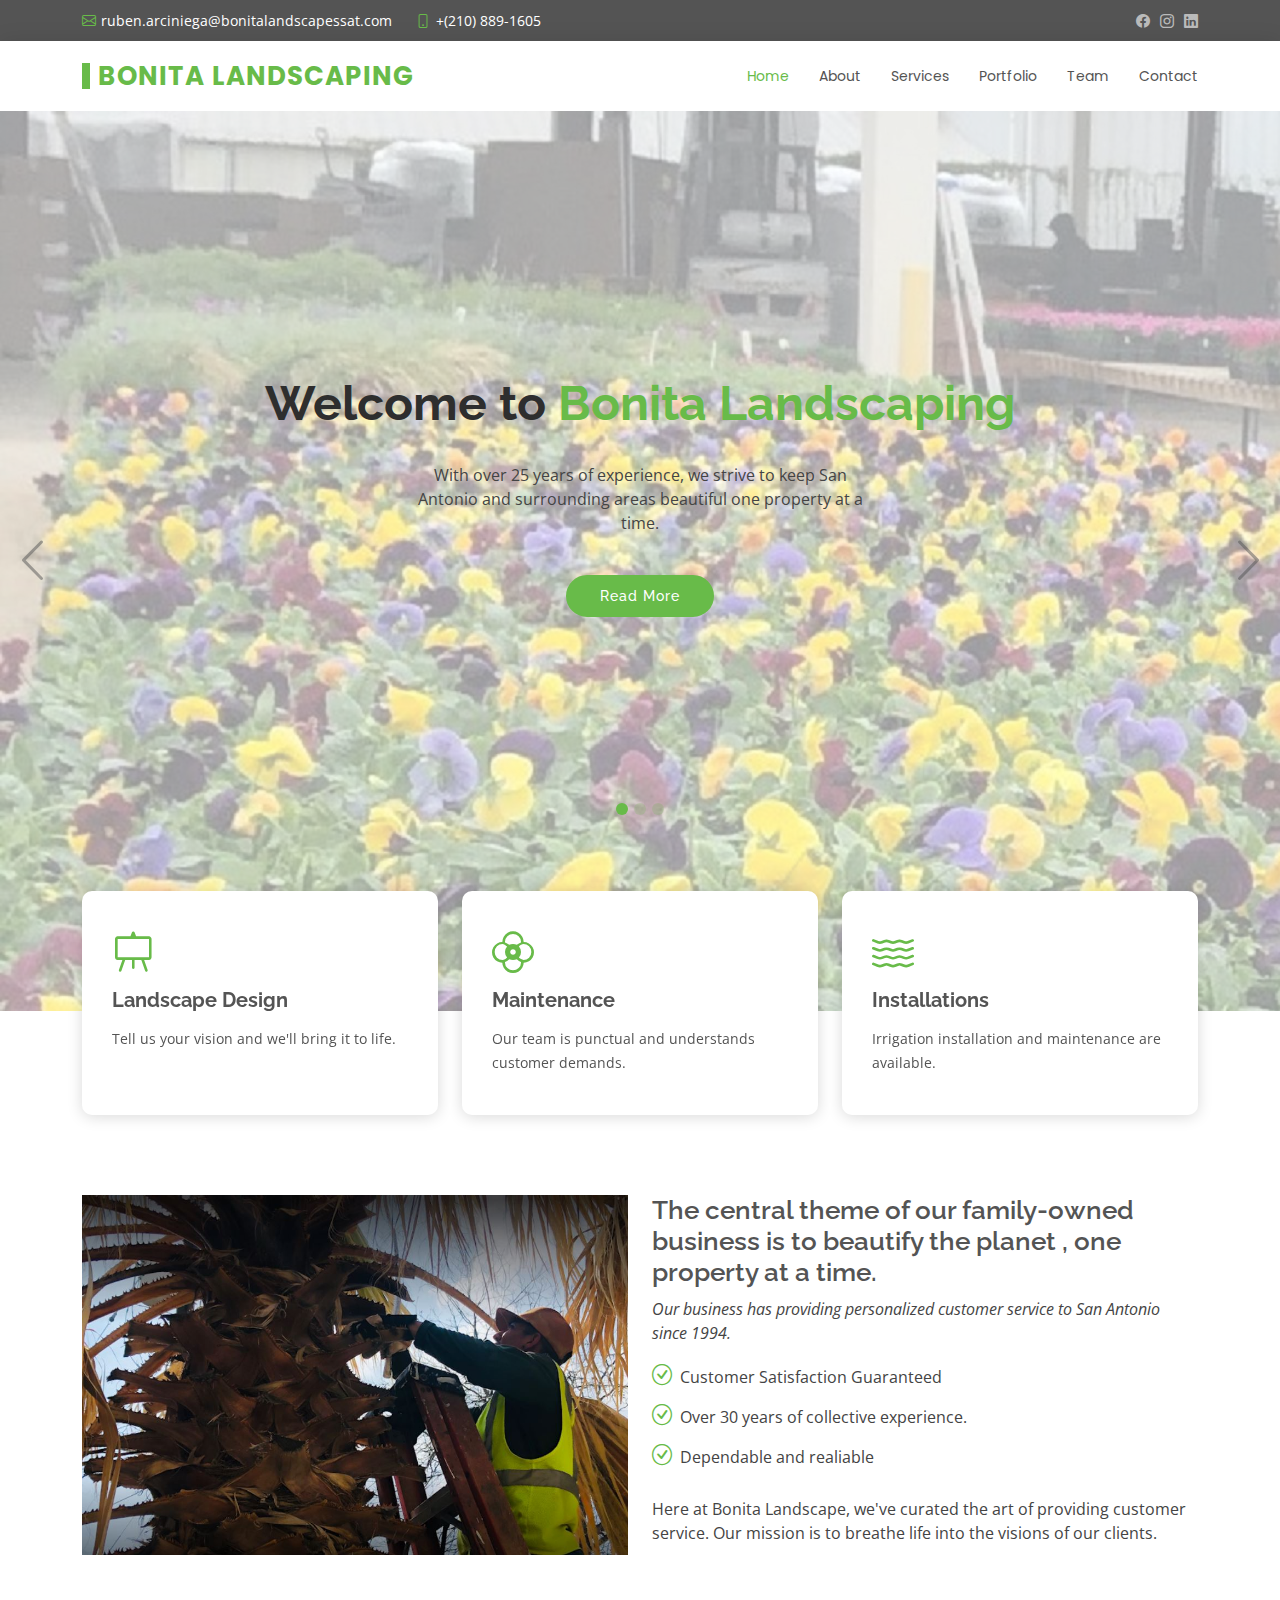
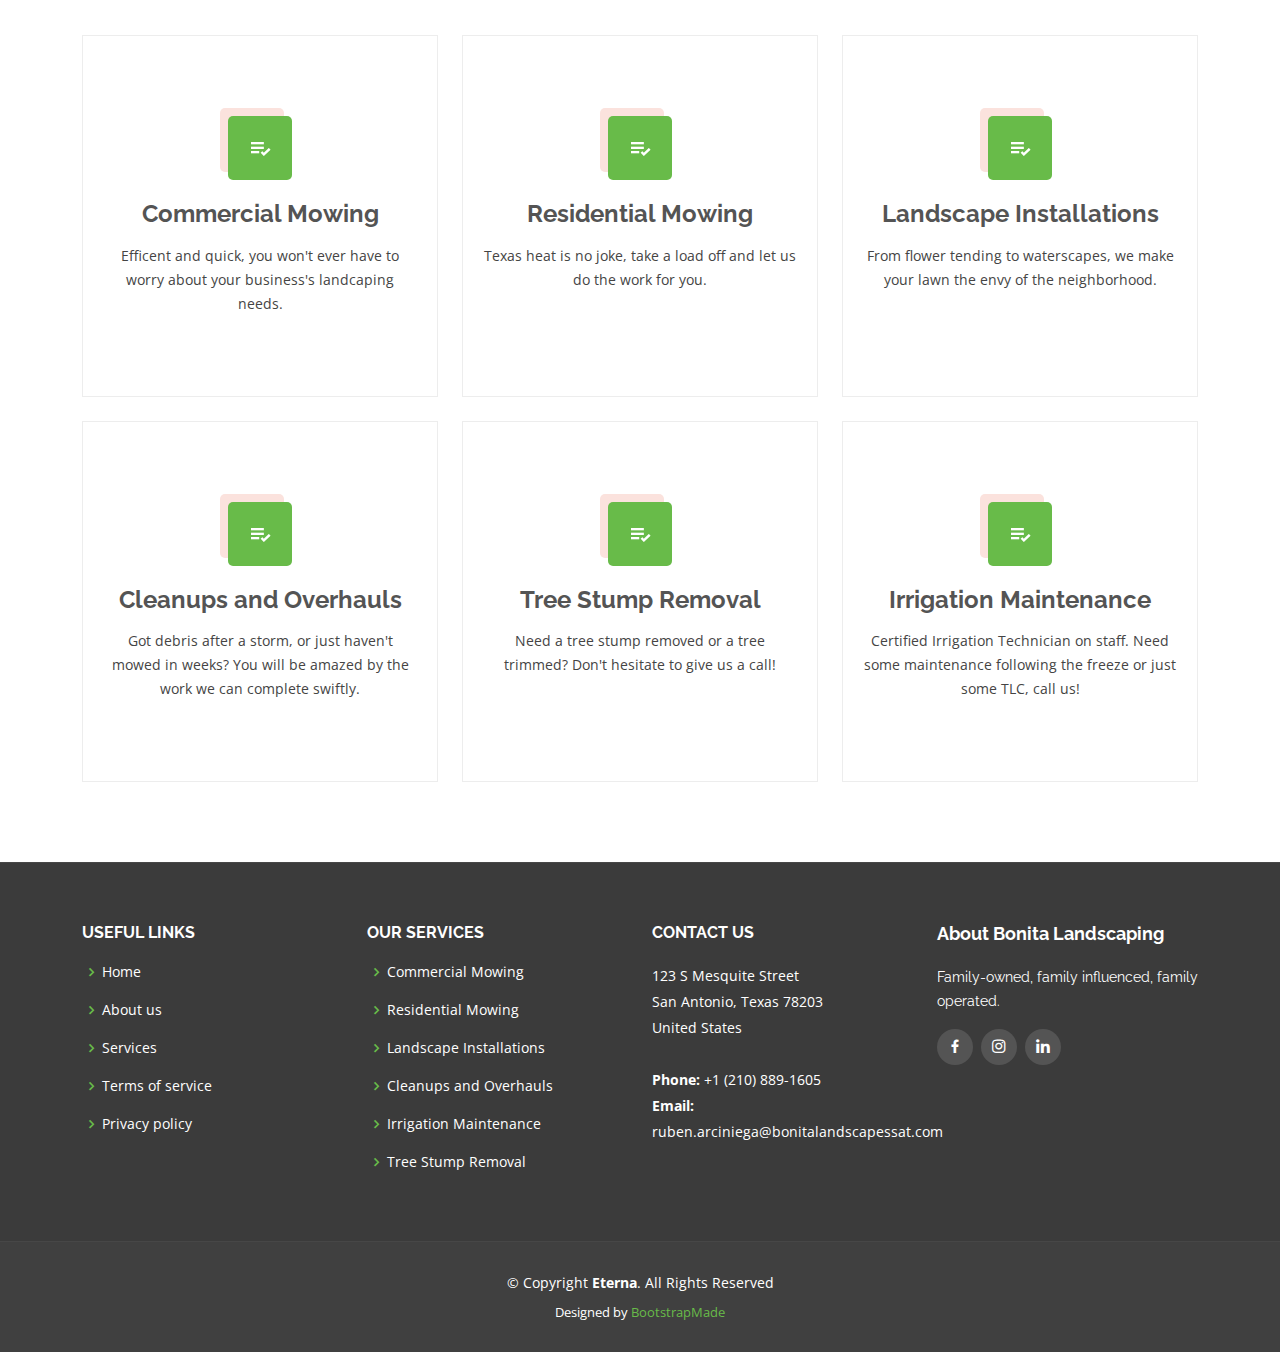
<file: Eterna - Joc/index.html>
<!DOCTYPE html>
<html lang="en">

<head>
  <meta charset="utf-8">
  <meta content="width=device-width, initial-scale=1.0" name="viewport">

  <title>Eterna Bootstrap Template - Index</title>
  <meta content="" name="description">
  <meta content="" name="keywords">

  <!-- Favicons -->
  <link href="assets/img/favicon.png" rel="icon">
  <link href="assets/img/apple-touch-icon.png" rel="apple-touch-icon">

  <!-- Google Fonts -->
  <link href="https://fonts.googleapis.com/css?family=Open+Sans:300,300i,400,400i,600,600i,700,700i|Raleway:300,300i,400,400i,500,500i,600,600i,700,700i|Poppins:300,300i,400,400i,500,500i,600,600i,700,700i" rel="stylesheet">

  <!-- Vendor CSS Files -->
  <link href="assets/vendor/animate.css/animate.min.css" rel="stylesheet">
  <link href="assets/vendor/bootstrap/css/bootstrap.min.css" rel="stylesheet">
  <link href="assets/vendor/bootstrap-icons/bootstrap-icons.css" rel="stylesheet">
  <link href="assets/vendor/boxicons/css/boxicons.min.css" rel="stylesheet">
  <link href="assets/vendor/glightbox/css/glightbox.min.css" rel="stylesheet">
  <link href="assets/vendor/swiper/swiper-bundle.min.css" rel="stylesheet">

  <!-- Template Main CSS File -->
  <link href="assets/css/style.css" rel="stylesheet">

  <!-- =======================================================
  * Template Name: Eterna - v4.2.0
  * Template URL: https://bootstrapmade.com/eterna-free-multipurpose-bootstrap-template/
  * Author: BootstrapMade.com
  * License: https://bootstrapmade.com/license/
  ======================================================== -->
</head>

<body>

  <!-- ======= Top Bar ======= -->
  <section id="topbar" class="d-flex align-items-center">
    <div class="container d-flex justify-content-center justify-content-md-between">
      <div class="contact-info d-flex align-items-center">
        <i class="bi bi-envelope d-flex align-items-center"><a href="mailto:ruben.arciniega@bonitalandscapessat.com">ruben.arciniega@bonitalandscapessat.com</a></i>
        <i class="bi bi-phone d-flex align-items-center ms-4"><span>+(210) 889-1605</span></i>
      </div>
      <div class="social-links d-none d-md-flex align-items-center">
        <a href="#" class="facebook"><i class="bi bi-facebook"></i></a>
        <a href="#" class="instagram"><i class="bi bi-instagram"></i></a>
        <a href="#" class="linkedin"><i class="bi bi-linkedin"></i></i></a>
      </div>
    </div>
  </section>

  <!-- ======= Header ======= -->
  <header id="header" class="d-flex align-items-center">
    <div class="container d-flex justify-content-between align-items-center">

      <div class="logo">
        <h1><a href="index.html">Bonita Landscaping</a></h1>
        <!-- Uncomment below if you prefer to use an image logo -->
        <!-- <a href="index.html"><img src="assets/img/logo.png" alt="" class="img-fluid"></a>-->
      </div>

      <nav id="navbar" class="navbar">
        <ul>
          <li><a class="active" href="index.html">Home</a></li>
          <li><a href="about.html">About</a></li>
          <li><a href="services.html">Services</a></li>
          <li><a href="portfolio.html">Portfolio</a></li>
          <li><a href="team.html">Team</a></li>
          <li><a href="contact.html">Contact</a></li>
        </ul>
        <i class="bi bi-list mobile-nav-toggle"></i>
      </nav><!-- .navbar -->

    </div>
  </header><!-- End Header -->

  <!-- ======= Hero Section ======= -->
  <section id="hero">
    <div class="hero-container">
      <div id="heroCarousel" data-bs-interval="5000" class="carousel slide carousel-fade" data-bs-ride="carousel">

        <ol class="carousel-indicators" id="hero-carousel-indicators"></ol>

        <div class="carousel-inner" role="listbox">

          <!-- Slide 1 -->
          <div class="carousel-item active" style="background: url(assets/img/slide/img_2680_3.jpg)">
            <div class="carousel-container">
              <div class="carousel-content">
                <h2 class="animate__animated animate__fadeInDown">Welcome to <span>Bonita Landscaping</span></h2>
                <p class="animate__animated animate__fadeInUp">With over 25 years of experience, we strive to keep San Antonio and surrounding areas beautiful one property at a time.</p>
                <a href="about.html" class="btn-get-started animate__animated animate__fadeInUp">Read More</a>
              </div>
            </div>
          </div>

          <!-- Slide 2 -->
          <div class="carousel-item" style="background: url(assets/img/slide/img_4015_2.jpg)">
            <div class="carousel-container">
              <div class="carousel-content">
                <h2 class="animate__animated fanimate__adeInDown"><span>Optimum Lawn Care</span></h2>
                <p class="animate__animated animate__fadeInUp">You could not be in better hands.</p>
                <a href="about.html" class="btn-get-started animate__animated animate__fadeInUp">Read More</a>
              </div>
            </div>
          </div>

          <!-- Slide 3 -->
          <div class="carousel-item" style="background: url(assets/img/slide/img_4231_2.jpg)">
            <div class="carousel-container">
              <div class="carousel-content">
                <h2 class="animate__animated animate__fadeInDown"><span>Family Owned and Operated</span></h2>
                <p class="animate__animated animate__fadeInUp">Our business has been influenced by two generations of Arciniega's to provide you with the greatest of care. </p>
                <a href="about.html" class="btn-get-started animate__animated animate__fadeInUp">Read More</a>
              </div>
            </div>
          </div>

        </div>

        <a class="carousel-control-prev" href="#heroCarousel" role="button" data-bs-slide="prev">
          <span class="carousel-control-prev-icon bi bi-chevron-left" aria-hidden="true"></span>
        </a>

        <a class="carousel-control-next" href="#heroCarousel" role="button" data-bs-slide="next">
          <span class="carousel-control-next-icon bi bi-chevron-right" aria-hidden="true"></span>
        </a>

      </div>
    </div>
  </section><!-- End Hero -->

  <main id="main">

    <!-- ======= Featured Section ======= -->
    <section id="featured" class="featured">
      <div class="container">

        <div class="row">
          <div class="col-lg-4">
            <div class="icon-box">
              <i class="bi bi-easel"></i>
              <h3><a href="">Landscape Design</a></h3>
              <p>Tell us your vision and we'll bring it to life.</p>
            </div>
          </div>
          <div class="col-lg-4 mt-4 mt-lg-0">
            <div class="icon-box">
              <i class="bi bi-flower2"></i>
              <h3><a href="">Maintenance</a></h3>
              <p>Our team is punctual and understands customer demands.</p>
            </div>
          </div>
          <div class="col-lg-4 mt-4 mt-lg-0">
            <div class="icon-box">
              <i class="bi bi-water"></i>
              <h3><a href="">Installations</a></h3>
              <p>Irrigation installation and maintenance are available.</p>
            </div>
          </div>
        </div>

      </div>
    </section><!-- End Featured Section -->

    <!-- ======= About Section ======= -->
    <section id="about" class="about">
      <div class="container">

        <div class="row">
          <div class="col-lg-6">
            <img src="assets/img/Capture_index.JPG" class="img-fluid" alt="">
          </div>
          <div class="col-lg-6 pt-4 pt-lg-0 content">
            <h3>The central theme of our family-owned business is to beautify the planet , one property at a time. </h3>
            <p class="fst-italic">
              Our business has providing personalized customer service to San Antonio since 1994.
            </p>
            <ul>
              <li><i class="bi bi-check-circle"></i> Customer Satisfaction Guaranteed</li>
              <li><i class="bi bi-check-circle"></i> Over 30 years of collective experience.</li>
              <li><i class="bi bi-check-circle"></i> Dependable and realiable</li>
            </ul>
            <p>
              Here at Bonita Landscape, we've curated the art of providing customer service. Our mission is to breathe life
              into the visions of our clients.
            </p>
          </div>
        </div>

      </div>
    </section><!-- End About Section -->

    <!-- ======= Services Section ======= -->
    <section id="services" class="services">
      <div class="container">

        <div class="row">
          <div class="col-lg-4 col-md-6 d-flex align-items-stretch">
            <div class="icon-box">
              <div class="icon"><i class="bx bx-list-check"></i></div>
              <h4><a href="">Commercial Mowing</a></h4>
              <p>Efficent and quick, you won't ever have to worry about your business's landcaping needs.</p>
            </div>
          </div>

          <div class="col-lg-4 col-md-6 d-flex align-items-stretch mt-4 mt-md-0">
            <div class="icon-box">
              <div class="icon"><i class="bx bx-list-check"></i></div>
              <h4><a href="">Residential Mowing</a></h4>
              <p>Texas heat is no joke, take a load off and let us do the work for you.</p>
            </div>
          </div>

          <div class="col-lg-4 col-md-6 d-flex align-items-stretch mt-4 mt-lg-0">
            <div class="icon-box">
              <div class="icon"><i class="bx bx-list-check"></i></div>
              <h4><a href="">Landscape Installations</a></h4>
              <p>From flower tending to waterscapes, we make your lawn the envy of the neighborhood.</p>
            </div>
          </div>

          <div class="col-lg-4 col-md-6 d-flex align-items-stretch mt-4">
            <div class="icon-box">
              <div class="icon"><i class="bx bx-list-check"></i></div>
              <h4><a href="">Cleanups and Overhauls</a></h4>
              <p>Got debris after a storm, or just haven't mowed in weeks? You will be amazed by the work we can complete swiftly.
              </p>
            </div>
          </div>

          <div class="col-lg-4 col-md-6 d-flex align-items-stretch mt-4">
            <div class="icon-box">
              <div class="icon"><i class="bx bx-list-check"></i></div>
              <h4><a href="">Tree Stump Removal</a></h4>
              <p>Need a tree stump removed or a tree trimmed? Don't hesitate to give us a call!</p>
            </div>
          </div>

          <div class="col-lg-4 col-md-6 d-flex align-items-stretch mt-4">
            <div class="icon-box">
              <div class="icon"><i class="bx bx-list-check"></i></div>
              <h4><a href="">Irrigation Maintenance</a></h4>
              <p>Certified Irrigation Technician on staff. Need some maintenance following the freeze or just some TLC, call us!</p>
            </div>
          </div>

        </div>

      </div>
    </section><!-- End Services Section -->

  </main><!-- End #main -->

  <!-- ======= Footer ======= -->
  <footer id="footer">

    <div class="footer-top">
      <div class="container">
        <div class="row">

          <div class="col-lg-3 col-md-6 footer-links">
            <h4>Useful Links</h4>
            <ul>
              <li><i class="bx bx-chevron-right"></i> <a href="#">Home</a></li>
              <li><i class="bx bx-chevron-right"></i> <a href="#">About us</a></li>
              <li><i class="bx bx-chevron-right"></i> <a href="#">Services</a></li>
              <li><i class="bx bx-chevron-right"></i> <a href="#">Terms of service</a></li>
              <li><i class="bx bx-chevron-right"></i> <a href="#">Privacy policy</a></li>
            </ul>
          </div>

          <div class="col-lg-3 col-md-6 footer-links">
            <h4>Our Services</h4>
            <ul>
              <li><i class="bx bx-chevron-right"></i> <a href="services.html">Commercial Mowing</a></li>
              <li><i class="bx bx-chevron-right"></i> <a href="services.html">Residential Mowing</a></li>
              <li><i class="bx bx-chevron-right"></i> <a href="services.html">Landscape Installations</a></li>
              <li><i class="bx bx-chevron-right"></i> <a href="services.html">Cleanups and Overhauls</a></li>
              <li><i class="bx bx-chevron-right"></i> <a href="services.html">Irrigation Maintenance</a></li>
              <li><i class="bx bx-chevron-right"></i> <a href="services.html">Tree Stump Removal</a></li>

            </ul>
          </div>

          <div class="col-lg-3 col-md-6 footer-contact">
            <h4>Contact Us</h4>
            <p>
              123 S Mesquite Street <br>
              San Antonio, Texas 78203<br>
              United States <br><br>
              <strong>Phone:</strong> +1 (210) 889-1605<br>
              <strong>Email:</strong> ruben.arciniega@bonitalandscapessat.com<br>
            </p>

          </div>

          <div class="col-lg-3 col-md-6 footer-info">
            <h3>About Bonita Landscaping</h3>
            <p>Family-owned, family influenced, family operated.</p>
            <div class="social-links mt-3">
              <a href="#" class="facebook"><i class="bx bxl-facebook"></i></a>
              <a href="#" class="instagram"><i class="bx bxl-instagram"></i></a>
              <a href="#" class="linkedin"><i class="bx bxl-linkedin"></i></a>
            </div>
          </div>

        </div>
      </div>
    </div>

    <div class="container">
      <div class="copyright">
        &copy; Copyright <strong><span>Eterna</span></strong>. All Rights Reserved
      </div>
      <div class="credits">
        <!-- All the links in the footer should remain intact. -->
        <!-- You can delete the links only if you purchased the pro version. -->
        <!-- Licensing information: https://bootstrapmade.com/license/ -->
        <!-- Purchase the pro version with working PHP/AJAX contact form: https://bootstrapmade.com/eterna-free-multipurpose-bootstrap-template/ -->
        Designed by <a href="https://bootstrapmade.com/">BootstrapMade</a>
      </div>
    </div>
  </footer><!-- End Footer -->

  <a href="#" class="back-to-top d-flex align-items-center justify-content-center"><i class="bi bi-arrow-up-short"></i></a>

  <!-- Vendor JS Files -->
  <script src="assets/vendor/bootstrap/js/bootstrap.bundle.min.js"></script>
  <script src="assets/vendor/glightbox/js/glightbox.min.js"></script>
  <script src="assets/vendor/isotope-layout/isotope.pkgd.min.js"></script>
  <script src="assets/vendor/php-email-form/validate.js"></script>
  <script src="assets/vendor/purecounter/purecounter.js"></script>
  <script src="assets/vendor/swiper/swiper-bundle.min.js"></script>
  <script src="assets/vendor/waypoints/noframework.waypoints.js"></script>

  <!-- Template Main JS File -->
  <script src="assets/js/main.js"></script>

</body>

</html>
</file>
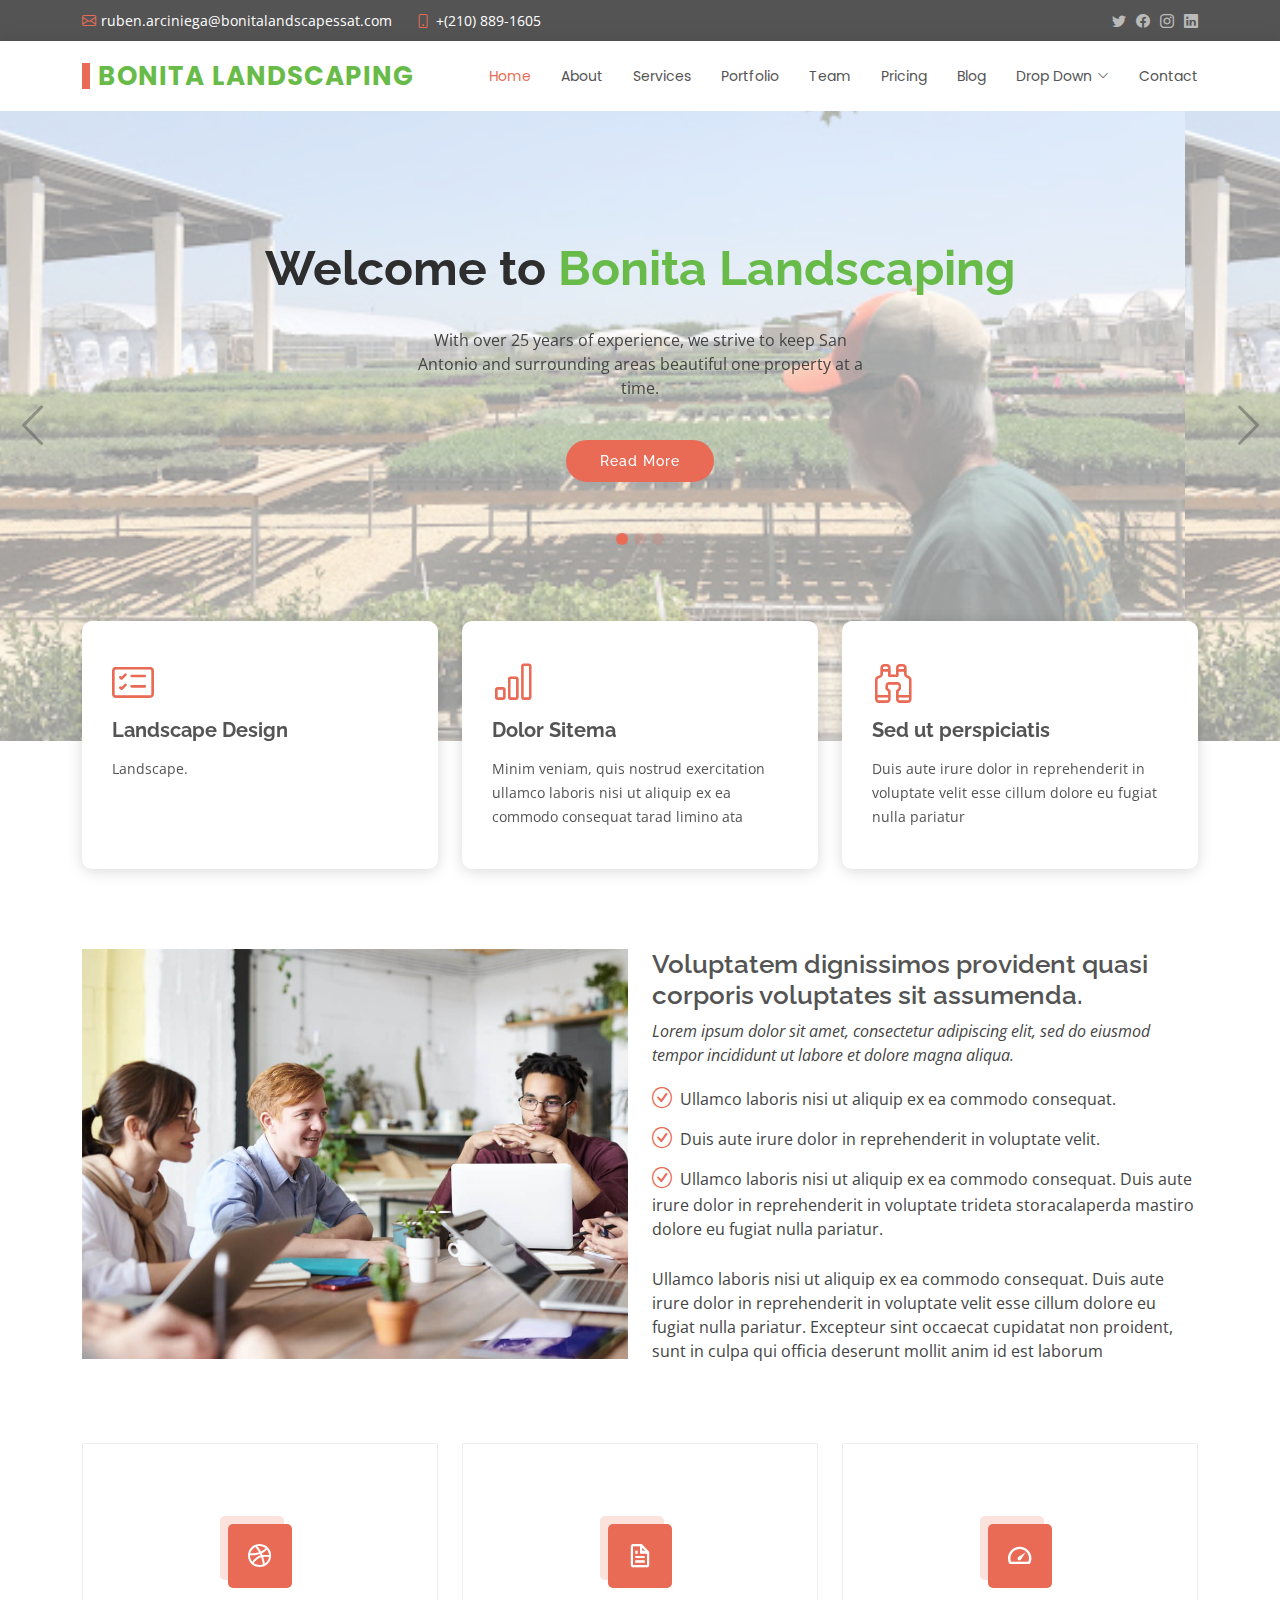
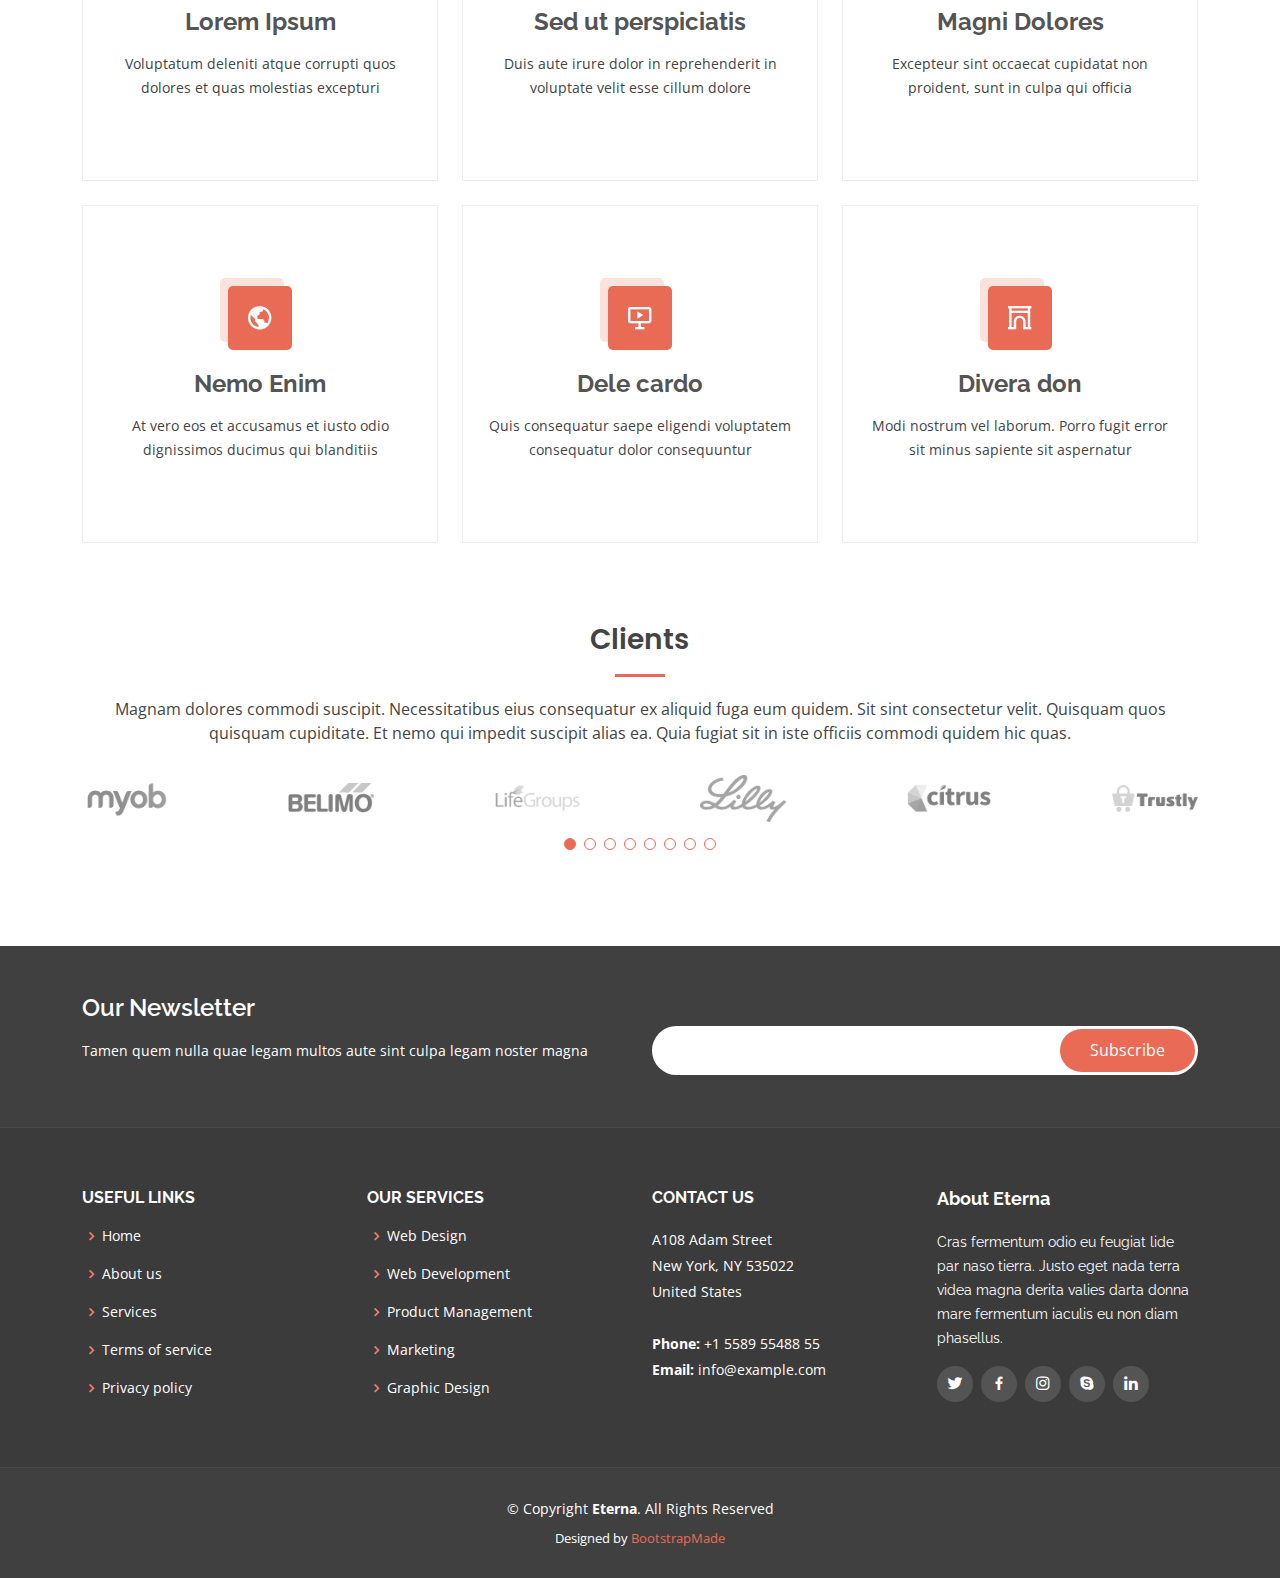
<file: Eterna/index.html>
<!DOCTYPE html>
<html lang="en">

<head>
  <meta charset="utf-8">
  <meta content="width=device-width, initial-scale=1.0" name="viewport">

  <title>Eterna Bootstrap Template - Index</title>
  <meta content="" name="description">
  <meta content="" name="keywords">

  <!-- Favicons -->
  <link href="assets/img/favicon.png" rel="icon">
  <link href="assets/img/apple-touch-icon.png" rel="apple-touch-icon">

  <!-- Google Fonts -->
  <link href="https://fonts.googleapis.com/css?family=Open+Sans:300,300i,400,400i,600,600i,700,700i|Raleway:300,300i,400,400i,500,500i,600,600i,700,700i|Poppins:300,300i,400,400i,500,500i,600,600i,700,700i" rel="stylesheet">

  <!-- Vendor CSS Files -->
  <link href="assets/vendor/animate.css/animate.min.css" rel="stylesheet">
  <link href="assets/vendor/bootstrap/css/bootstrap.min.css" rel="stylesheet">
  <link href="assets/vendor/bootstrap-icons/bootstrap-icons.css" rel="stylesheet">
  <link href="assets/vendor/boxicons/css/boxicons.min.css" rel="stylesheet">
  <link href="assets/vendor/glightbox/css/glightbox.min.css" rel="stylesheet">
  <link href="assets/vendor/swiper/swiper-bundle.min.css" rel="stylesheet">

  <!-- Template Main CSS File -->
  <link href="assets/css/style.css" rel="stylesheet">

  <!-- =======================================================
  * Template Name: Eterna - v4.2.0
  * Template URL: https://bootstrapmade.com/eterna-free-multipurpose-bootstrap-template/
  * Author: BootstrapMade.com
  * License: https://bootstrapmade.com/license/
  ======================================================== -->
</head>

<body>

  <!-- ======= Top Bar ======= -->
  <section id="topbar" class="d-flex align-items-center">
    <div class="container d-flex justify-content-center justify-content-md-between">
      <div class="contact-info d-flex align-items-center">
        <i class="bi bi-envelope d-flex align-items-center"><a href="mailto:ruben.arciniega@bonitalandscapessat.com">ruben.arciniega@bonitalandscapessat.com</a></i>
        <i class="bi bi-phone d-flex align-items-center ms-4"><span>+(210) 889-1605</span></i>
      </div>
      <div class="social-links d-none d-md-flex align-items-center">
        <a href="#" class="twitter"><i class="bi bi-twitter"></i></a>
        <a href="#" class="facebook"><i class="bi bi-facebook"></i></a>
        <a href="#" class="instagram"><i class="bi bi-instagram"></i></a>
        <a href="#" class="linkedin"><i class="bi bi-linkedin"></i></i></a>
      </div>
    </div>
  </section>

  <!-- ======= Header ======= -->
  <header id="header" class="d-flex align-items-center">
    <div class="container d-flex justify-content-between align-items-center">

      <div class="logo">
        <h1><a href="index.html">Bonita Landscaping</a></h1>
        <!-- Uncomment below if you prefer to use an image logo -->
        <!-- <a href="index.html"><img src="assets/img/logo.png" alt="" class="img-fluid"></a>-->
      </div>

      <nav id="navbar" class="navbar">
        <ul>
          <li><a class="active" href="index.html">Home</a></li>
          <li><a href="about.html">About</a></li>
          <li><a href="services.html">Services</a></li>
          <li><a href="portfolio.html">Portfolio</a></li>
          <li><a href="team.html">Team</a></li>
          <li><a href="pricing.html">Pricing</a></li>
          <li><a href="blog.html">Blog</a></li>
          <li class="dropdown"><a href="#"><span>Drop Down</span> <i class="bi bi-chevron-down"></i></a>
            <ul>
              <li><a href="#">Drop Down 1</a></li>
              <li class="dropdown"><a href="#"><span>Deep Drop Down</span> <i class="bi bi-chevron-right"></i></a>
                <ul>
                  <li><a href="#">Deep Drop Down 1</a></li>
                  <li><a href="#">Deep Drop Down 2</a></li>
                  <li><a href="#">Deep Drop Down 3</a></li>
                  <li><a href="#">Deep Drop Down 4</a></li>
                  <li><a href="#">Deep Drop Down 5</a></li>
                </ul>
              </li>
              <li><a href="#">Drop Down 2</a></li>
              <li><a href="#">Drop Down 3</a></li>
              <li><a href="#">Drop Down 4</a></li>
            </ul>
          </li>
          <li><a href="contact.html">Contact</a></li>
        </ul>
        <i class="bi bi-list mobile-nav-toggle"></i>
      </nav><!-- .navbar -->

    </div>
  </header><!-- End Header -->

  <!-- ======= Hero Section ======= -->
  <section id="hero">
    <div class="hero-container">
      <div id="heroCarousel" data-bs-interval="5000" class="carousel slide carousel-fade" data-bs-ride="carousel">

        <ol class="carousel-indicators" id="hero-carousel-indicators"></ol>

        <div class="carousel-inner" role="listbox">

          <!-- Slide 1 -->
          <div class="carousel-item active" style="background: url(assets/img/slide/slide-1.jpg)">
            <div class="carousel-container">
              <div class="carousel-content">
                <h2 class="animate__animated animate__fadeInDown">Welcome to <span>Bonita Landscaping</span></h2>
                <p class="animate__animated animate__fadeInUp">With over 25 years of experience, we strive to keep San Antonio and surrounding areas beautiful one property at a time.</p>
                <a href="" class="btn-get-started animate__animated animate__fadeInUp">Read More</a>
              </div>
            </div>
          </div>

          <!-- Slide 2 -->
          <div class="carousel-item" style="background: url(assets/img/slide/slide-2.jpg)">
            <div class="carousel-container">
              <div class="carousel-content">
                <h2 class="animate__animated fanimate__adeInDown">Lorem <span>Ipsum Dolor</span></h2>
                <p class="animate__animated animate__fadeInUp">Ut velit est quam dolor ad a aliquid qui aliquid. Sequi ea ut et est quaerat sequi nihil ut aliquam. Occaecati alias dolorem mollitia ut. Similique ea voluptatem. Esse doloremque accusamus repellendus deleniti vel. Minus et tempore modi architecto.</p>
                <a href="" class="btn-get-started animate__animated animate__fadeInUp">Read More</a>
              </div>
            </div>
          </div>

          <!-- Slide 3 -->
          <div class="carousel-item" style="background: url(assets/img/slide/slide-3.jpg)">
            <div class="carousel-container">
              <div class="carousel-content">
                <h2 class="animate__animated animate__fadeInDown">Sequi ea <span>Dime Lara</span></h2>
                <p class="animate__animated animate__fadeInUp">Ut velit est quam dolor ad a aliquid qui aliquid. Sequi ea ut et est quaerat sequi nihil ut aliquam. Occaecati alias dolorem mollitia ut. Similique ea voluptatem. Esse doloremque accusamus repellendus deleniti vel. Minus et tempore modi architecto.</p>
                <a href="" class="btn-get-started animate__animated animate__fadeInUp">Read More</a>
              </div>
            </div>
          </div>

        </div>

        <a class="carousel-control-prev" href="#heroCarousel" role="button" data-bs-slide="prev">
          <span class="carousel-control-prev-icon bi bi-chevron-left" aria-hidden="true"></span>
        </a>

        <a class="carousel-control-next" href="#heroCarousel" role="button" data-bs-slide="next">
          <span class="carousel-control-next-icon bi bi-chevron-right" aria-hidden="true"></span>
        </a>

      </div>
    </div>
  </section><!-- End Hero -->

  <main id="main">

    <!-- ======= Featured Section ======= -->
    <section id="featured" class="featured">
      <div class="container">

        <div class="row">
          <div class="col-lg-4">
            <div class="icon-box">
              <i class="bi bi-card-checklist"></i>
              <h3><a href="">Landscape Design</a></h3>
              <p>Landscape.</p>
            </div>
          </div>
          <div class="col-lg-4 mt-4 mt-lg-0">
            <div class="icon-box">
              <i class="bi bi-bar-chart"></i>
              <h3><a href="">Dolor Sitema</a></h3>
              <p>Minim veniam, quis nostrud exercitation ullamco laboris nisi ut aliquip ex ea commodo consequat tarad limino ata</p>
            </div>
          </div>
          <div class="col-lg-4 mt-4 mt-lg-0">
            <div class="icon-box">
              <i class="bi bi-binoculars"></i>
              <h3><a href="">Sed ut perspiciatis</a></h3>
              <p>Duis aute irure dolor in reprehenderit in voluptate velit esse cillum dolore eu fugiat nulla pariatur</p>
            </div>
          </div>
        </div>

      </div>
    </section><!-- End Featured Section -->

    <!-- ======= About Section ======= -->
    <section id="about" class="about">
      <div class="container">

        <div class="row">
          <div class="col-lg-6">
            <img src="assets/img/about.jpg" class="img-fluid" alt="">
          </div>
          <div class="col-lg-6 pt-4 pt-lg-0 content">
            <h3>Voluptatem dignissimos provident quasi corporis voluptates sit assumenda.</h3>
            <p class="fst-italic">
              Lorem ipsum dolor sit amet, consectetur adipiscing elit, sed do eiusmod tempor incididunt ut labore et dolore
              magna aliqua.
            </p>
            <ul>
              <li><i class="bi bi-check-circle"></i> Ullamco laboris nisi ut aliquip ex ea commodo consequat.</li>
              <li><i class="bi bi-check-circle"></i> Duis aute irure dolor in reprehenderit in voluptate velit.</li>
              <li><i class="bi bi-check-circle"></i> Ullamco laboris nisi ut aliquip ex ea commodo consequat. Duis aute irure dolor in reprehenderit in voluptate trideta storacalaperda mastiro dolore eu fugiat nulla pariatur.</li>
            </ul>
            <p>
              Ullamco laboris nisi ut aliquip ex ea commodo consequat. Duis aute irure dolor in reprehenderit in voluptate
              velit esse cillum dolore eu fugiat nulla pariatur. Excepteur sint occaecat cupidatat non proident, sunt in
              culpa qui officia deserunt mollit anim id est laborum
            </p>
          </div>
        </div>

      </div>
    </section><!-- End About Section -->

    <!-- ======= Services Section ======= -->
    <section id="services" class="services">
      <div class="container">

        <div class="row">
          <div class="col-lg-4 col-md-6 d-flex align-items-stretch">
            <div class="icon-box">
              <div class="icon"><i class="bx bxl-dribbble"></i></div>
              <h4><a href="">Lorem Ipsum</a></h4>
              <p>Voluptatum deleniti atque corrupti quos dolores et quas molestias excepturi</p>
            </div>
          </div>

          <div class="col-lg-4 col-md-6 d-flex align-items-stretch mt-4 mt-md-0">
            <div class="icon-box">
              <div class="icon"><i class="bx bx-file"></i></div>
              <h4><a href="">Sed ut perspiciatis</a></h4>
              <p>Duis aute irure dolor in reprehenderit in voluptate velit esse cillum dolore</p>
            </div>
          </div>

          <div class="col-lg-4 col-md-6 d-flex align-items-stretch mt-4 mt-lg-0">
            <div class="icon-box">
              <div class="icon"><i class="bx bx-tachometer"></i></div>
              <h4><a href="">Magni Dolores</a></h4>
              <p>Excepteur sint occaecat cupidatat non proident, sunt in culpa qui officia</p>
            </div>
          </div>

          <div class="col-lg-4 col-md-6 d-flex align-items-stretch mt-4">
            <div class="icon-box">
              <div class="icon"><i class="bx bx-world"></i></div>
              <h4><a href="">Nemo Enim</a></h4>
              <p>At vero eos et accusamus et iusto odio dignissimos ducimus qui blanditiis</p>
            </div>
          </div>

          <div class="col-lg-4 col-md-6 d-flex align-items-stretch mt-4">
            <div class="icon-box">
              <div class="icon"><i class="bx bx-slideshow"></i></div>
              <h4><a href="">Dele cardo</a></h4>
              <p>Quis consequatur saepe eligendi voluptatem consequatur dolor consequuntur</p>
            </div>
          </div>

          <div class="col-lg-4 col-md-6 d-flex align-items-stretch mt-4">
            <div class="icon-box">
              <div class="icon"><i class="bx bx-arch"></i></div>
              <h4><a href="">Divera don</a></h4>
              <p>Modi nostrum vel laborum. Porro fugit error sit minus sapiente sit aspernatur</p>
            </div>
          </div>

        </div>

      </div>
    </section><!-- End Services Section -->

    <!-- ======= Clients Section ======= -->
    <section id="clients" class="clients">
      <div class="container">

        <div class="section-title">
          <h2>Clients</h2>
          <p>Magnam dolores commodi suscipit. Necessitatibus eius consequatur ex aliquid fuga eum quidem. Sit sint consectetur velit. Quisquam quos quisquam cupiditate. Et nemo qui impedit suscipit alias ea. Quia fugiat sit in iste officiis commodi quidem hic quas.</p>
        </div>

        <div class="clients-slider swiper-container">
          <div class="swiper-wrapper align-items-center">
            <div class="swiper-slide"><img src="assets/img/clients/client-1.png" class="img-fluid" alt=""></div>
            <div class="swiper-slide"><img src="assets/img/clients/client-2.png" class="img-fluid" alt=""></div>
            <div class="swiper-slide"><img src="assets/img/clients/client-3.png" class="img-fluid" alt=""></div>
            <div class="swiper-slide"><img src="assets/img/clients/client-4.png" class="img-fluid" alt=""></div>
            <div class="swiper-slide"><img src="assets/img/clients/client-5.png" class="img-fluid" alt=""></div>
            <div class="swiper-slide"><img src="assets/img/clients/client-6.png" class="img-fluid" alt=""></div>
            <div class="swiper-slide"><img src="assets/img/clients/client-7.png" class="img-fluid" alt=""></div>
            <div class="swiper-slide"><img src="assets/img/clients/client-8.png" class="img-fluid" alt=""></div>
          </div>
          <div class="swiper-pagination"></div>
        </div>

      </div>
    </section><!-- End Clients Section -->

  </main><!-- End #main -->

  <!-- ======= Footer ======= -->
  <footer id="footer">

    <div class="footer-newsletter">
      <div class="container">
        <div class="row">
          <div class="col-lg-6">
            <h4>Our Newsletter</h4>
            <p>Tamen quem nulla quae legam multos aute sint culpa legam noster magna</p>
          </div>
          <div class="col-lg-6">
            <form action="" method="post">
              <input type="email" name="email"><input type="submit" value="Subscribe">
            </form>
          </div>
        </div>
      </div>
    </div>

    <div class="footer-top">
      <div class="container">
        <div class="row">

          <div class="col-lg-3 col-md-6 footer-links">
            <h4>Useful Links</h4>
            <ul>
              <li><i class="bx bx-chevron-right"></i> <a href="#">Home</a></li>
              <li><i class="bx bx-chevron-right"></i> <a href="#">About us</a></li>
              <li><i class="bx bx-chevron-right"></i> <a href="#">Services</a></li>
              <li><i class="bx bx-chevron-right"></i> <a href="#">Terms of service</a></li>
              <li><i class="bx bx-chevron-right"></i> <a href="#">Privacy policy</a></li>
            </ul>
          </div>

          <div class="col-lg-3 col-md-6 footer-links">
            <h4>Our Services</h4>
            <ul>
              <li><i class="bx bx-chevron-right"></i> <a href="#">Web Design</a></li>
              <li><i class="bx bx-chevron-right"></i> <a href="#">Web Development</a></li>
              <li><i class="bx bx-chevron-right"></i> <a href="#">Product Management</a></li>
              <li><i class="bx bx-chevron-right"></i> <a href="#">Marketing</a></li>
              <li><i class="bx bx-chevron-right"></i> <a href="#">Graphic Design</a></li>
            </ul>
          </div>

          <div class="col-lg-3 col-md-6 footer-contact">
            <h4>Contact Us</h4>
            <p>
              A108 Adam Street <br>
              New York, NY 535022<br>
              United States <br><br>
              <strong>Phone:</strong> +1 5589 55488 55<br>
              <strong>Email:</strong> info@example.com<br>
            </p>

          </div>

          <div class="col-lg-3 col-md-6 footer-info">
            <h3>About Eterna</h3>
            <p>Cras fermentum odio eu feugiat lide par naso tierra. Justo eget nada terra videa magna derita valies darta donna mare fermentum iaculis eu non diam phasellus.</p>
            <div class="social-links mt-3">
              <a href="#" class="twitter"><i class="bx bxl-twitter"></i></a>
              <a href="#" class="facebook"><i class="bx bxl-facebook"></i></a>
              <a href="#" class="instagram"><i class="bx bxl-instagram"></i></a>
              <a href="#" class="google-plus"><i class="bx bxl-skype"></i></a>
              <a href="#" class="linkedin"><i class="bx bxl-linkedin"></i></a>
            </div>
          </div>

        </div>
      </div>
    </div>

    <div class="container">
      <div class="copyright">
        &copy; Copyright <strong><span>Eterna</span></strong>. All Rights Reserved
      </div>
      <div class="credits">
        <!-- All the links in the footer should remain intact. -->
        <!-- You can delete the links only if you purchased the pro version. -->
        <!-- Licensing information: https://bootstrapmade.com/license/ -->
        <!-- Purchase the pro version with working PHP/AJAX contact form: https://bootstrapmade.com/eterna-free-multipurpose-bootstrap-template/ -->
        Designed by <a href="https://bootstrapmade.com/">BootstrapMade</a>
      </div>
    </div>
  </footer><!-- End Footer -->

  <a href="#" class="back-to-top d-flex align-items-center justify-content-center"><i class="bi bi-arrow-up-short"></i></a>

  <!-- Vendor JS Files -->
  <script src="assets/vendor/bootstrap/js/bootstrap.bundle.min.js"></script>
  <script src="assets/vendor/glightbox/js/glightbox.min.js"></script>
  <script src="assets/vendor/isotope-layout/isotope.pkgd.min.js"></script>
  <script src="assets/vendor/php-email-form/validate.js"></script>
  <script src="assets/vendor/purecounter/purecounter.js"></script>
  <script src="assets/vendor/swiper/swiper-bundle.min.js"></script>
  <script src="assets/vendor/waypoints/noframework.waypoints.js"></script>

  <!-- Template Main JS File -->
  <script src="assets/js/main.js"></script>

</body>

</html>
</file>
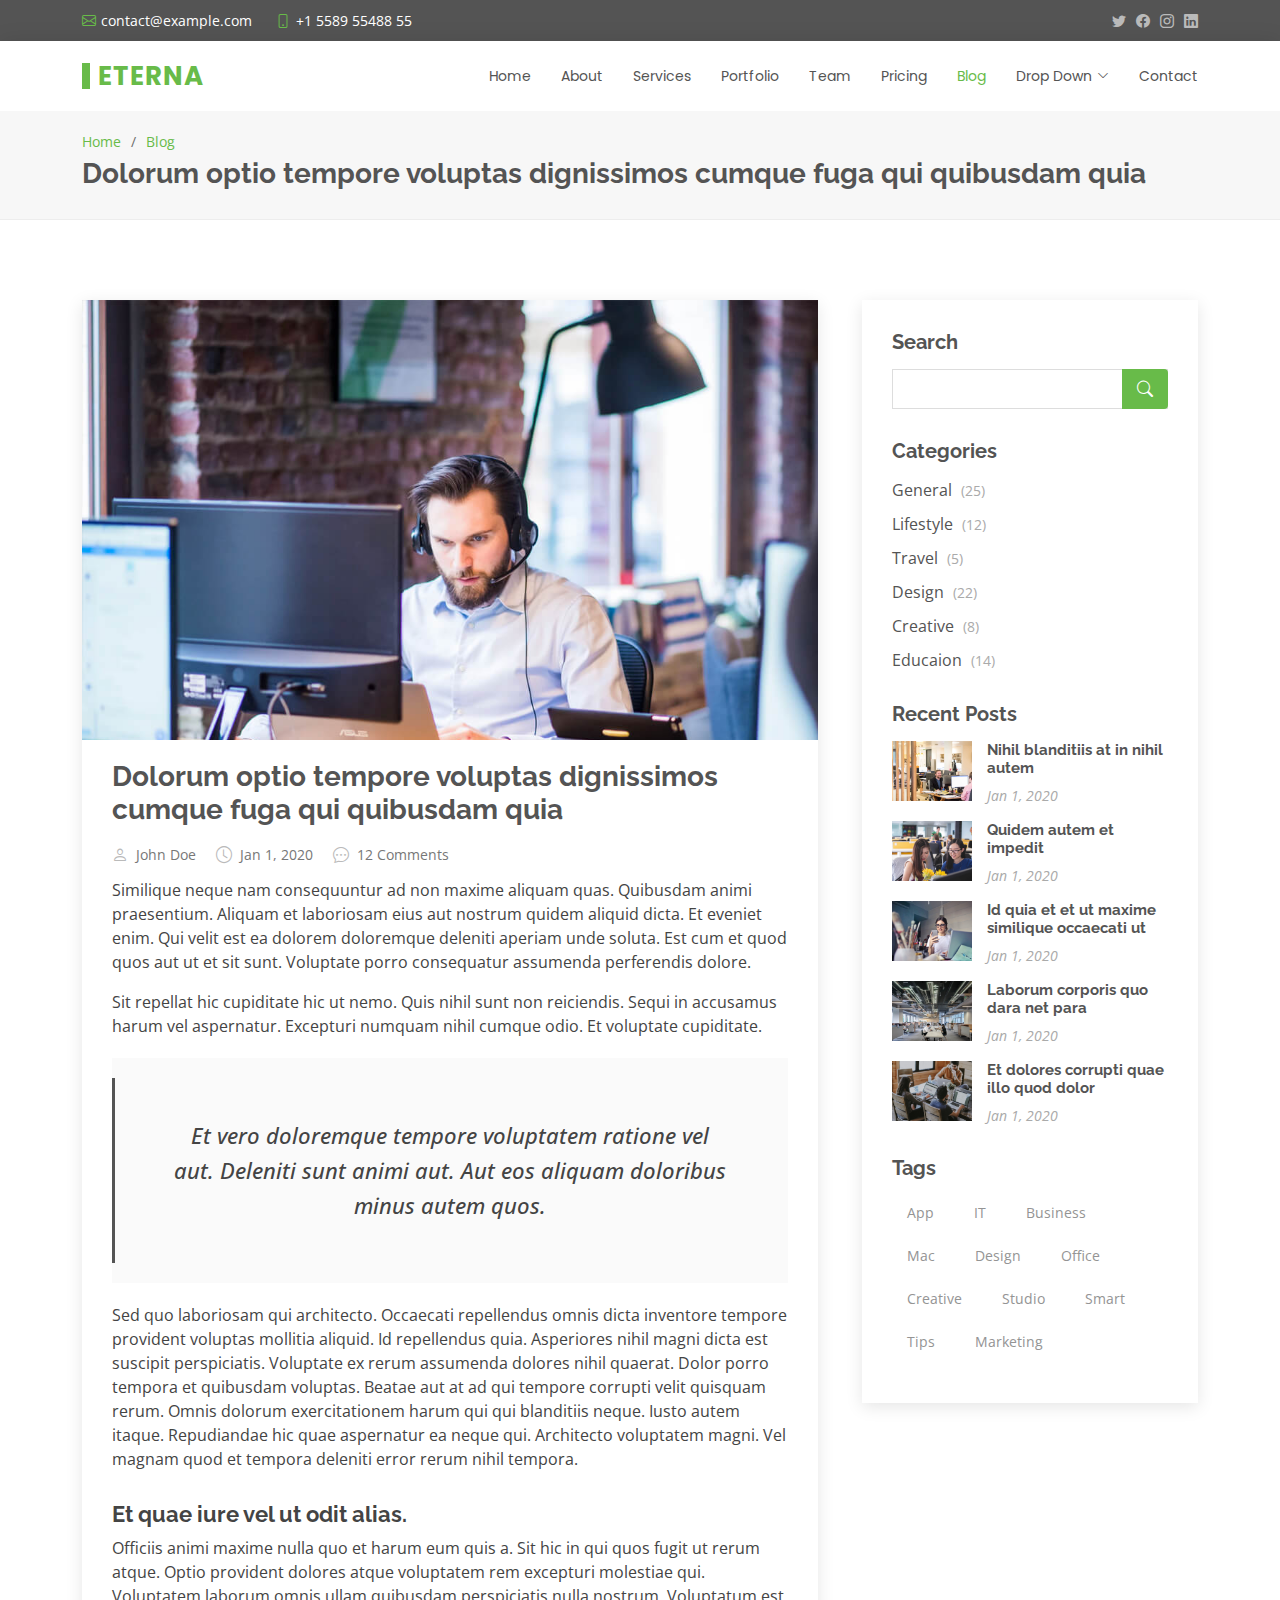
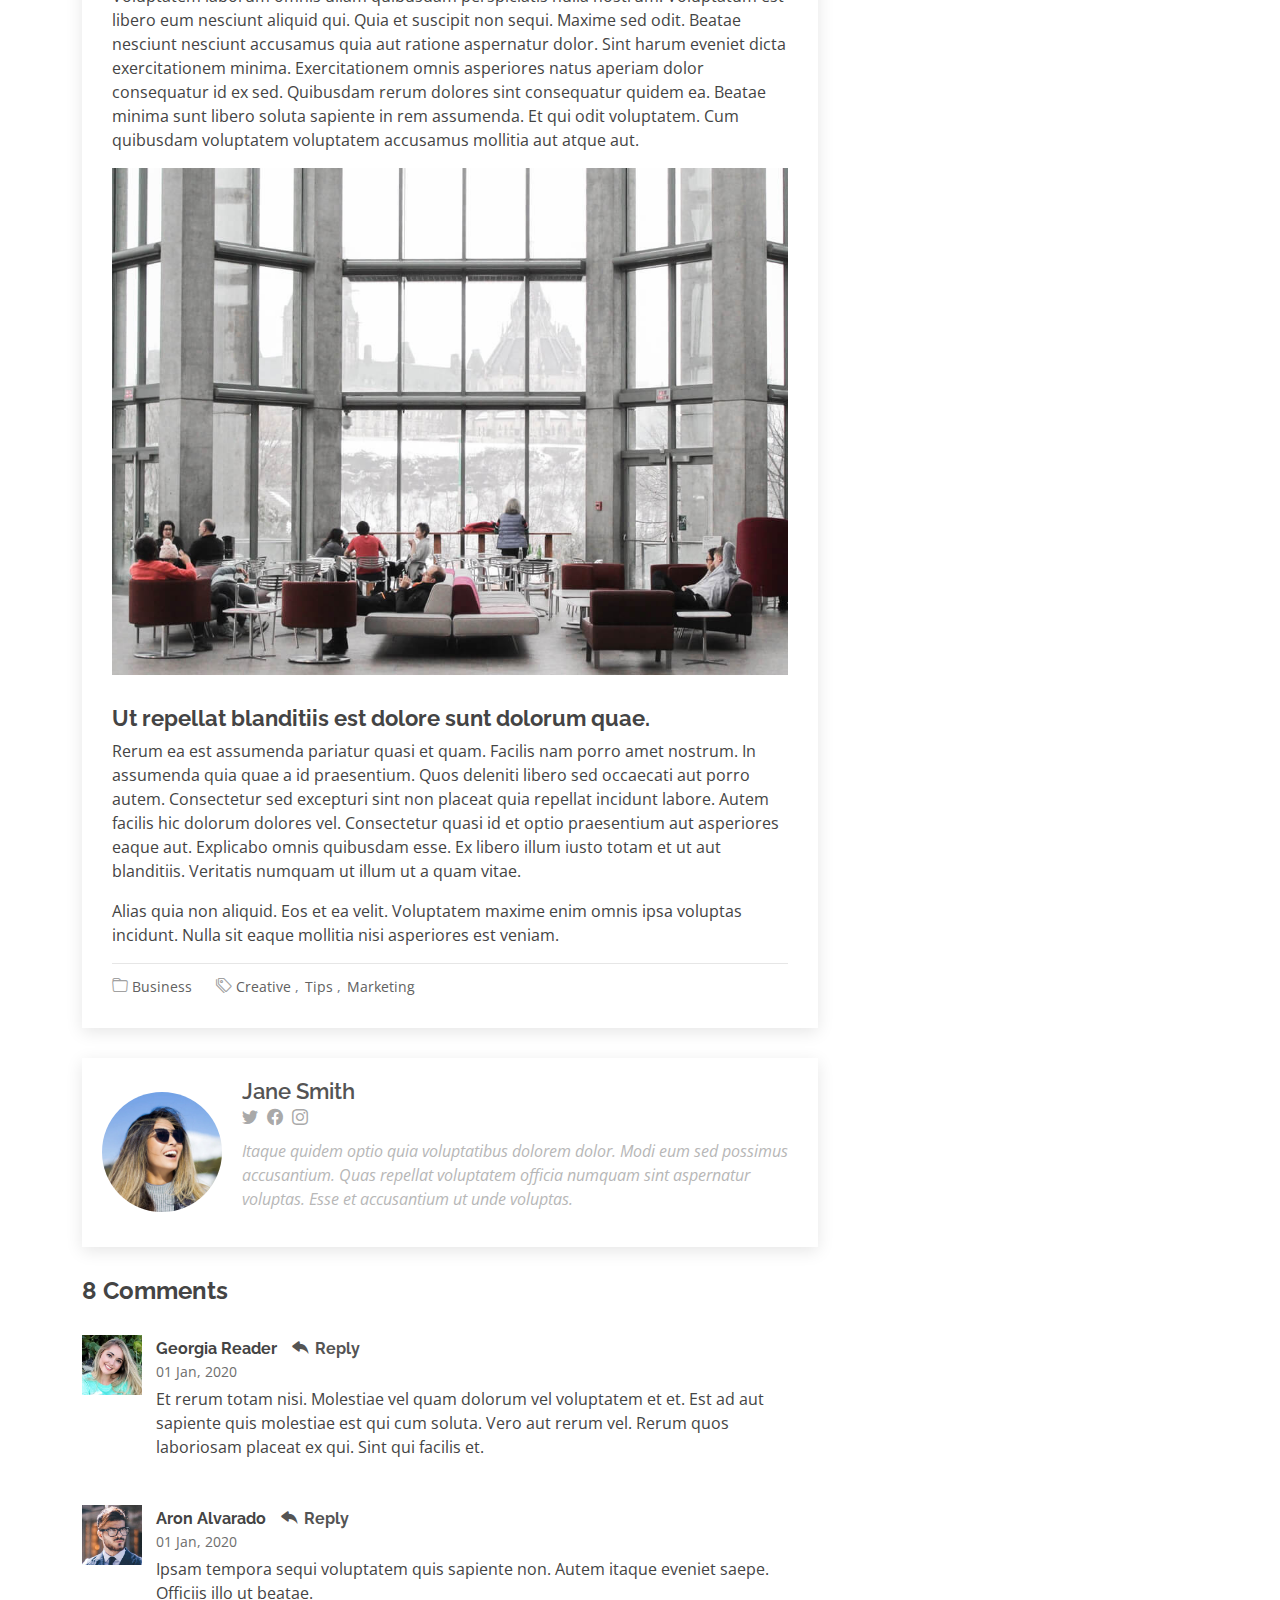
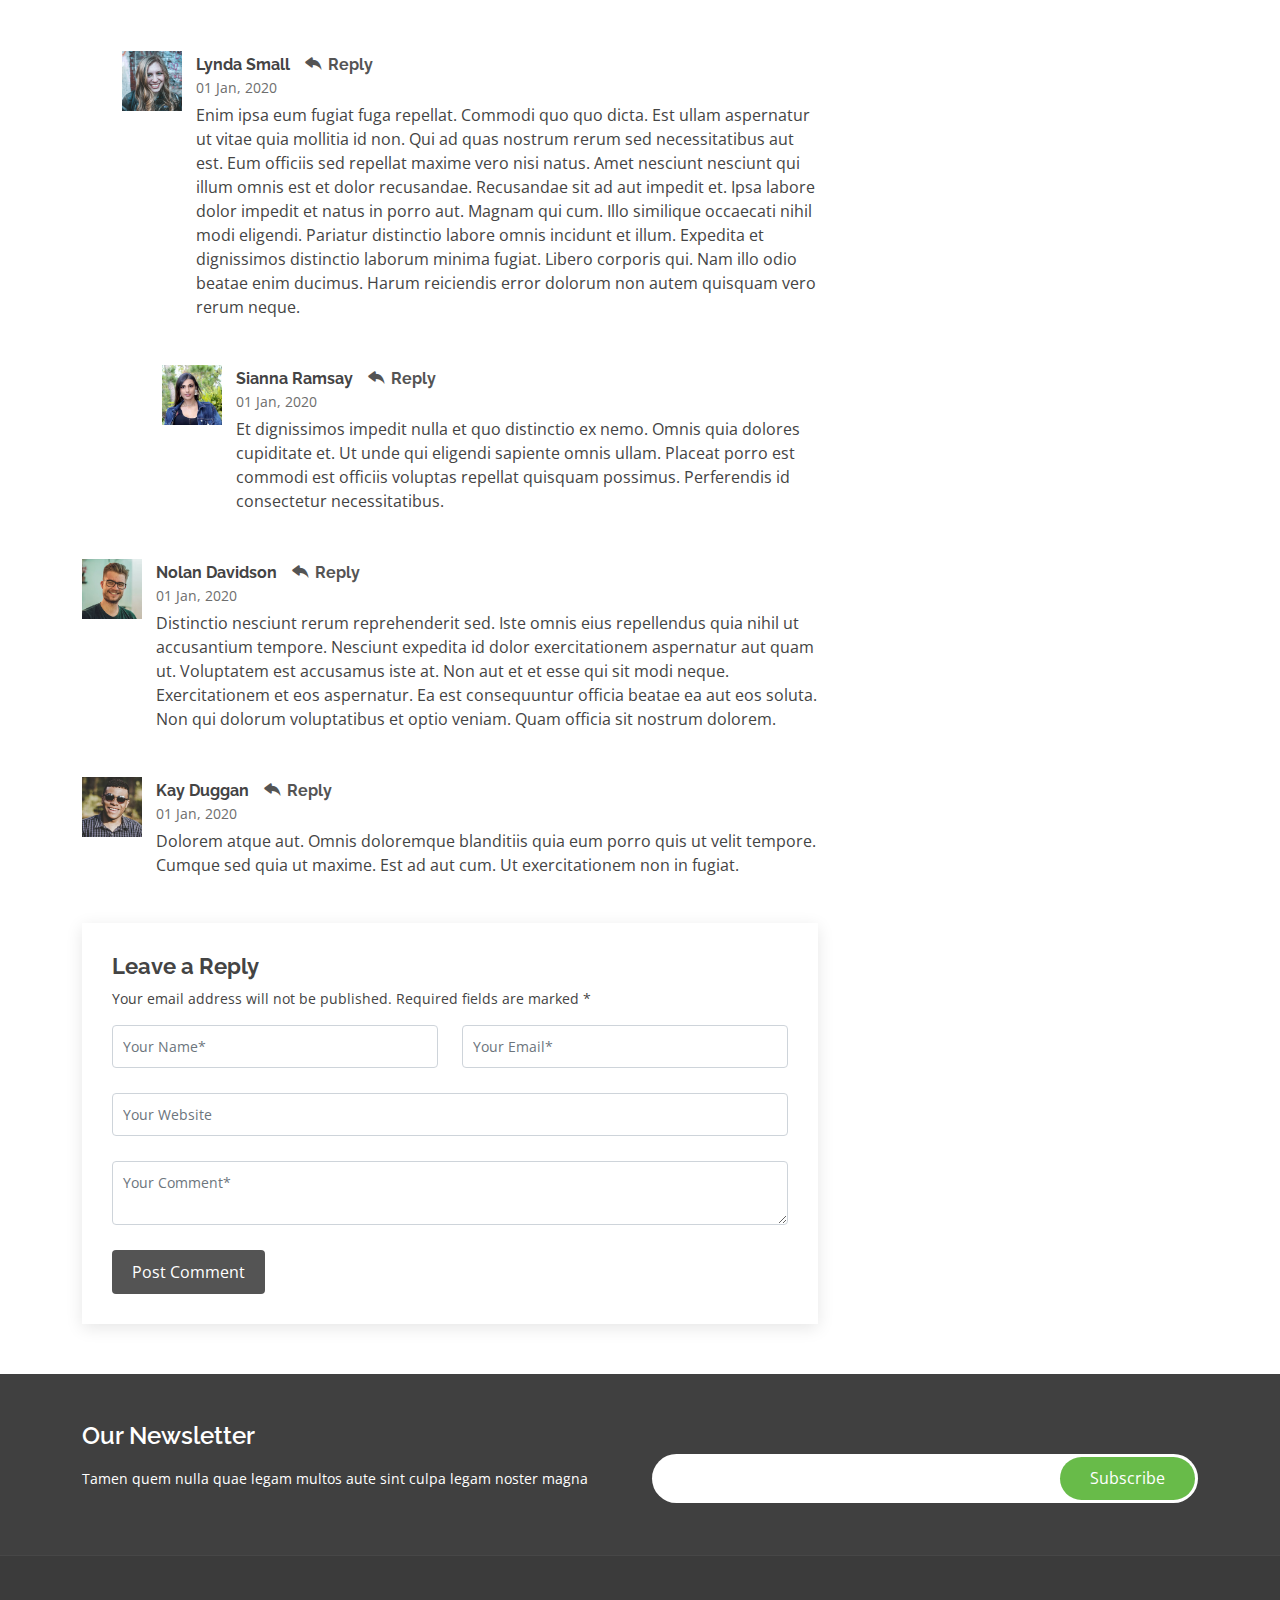
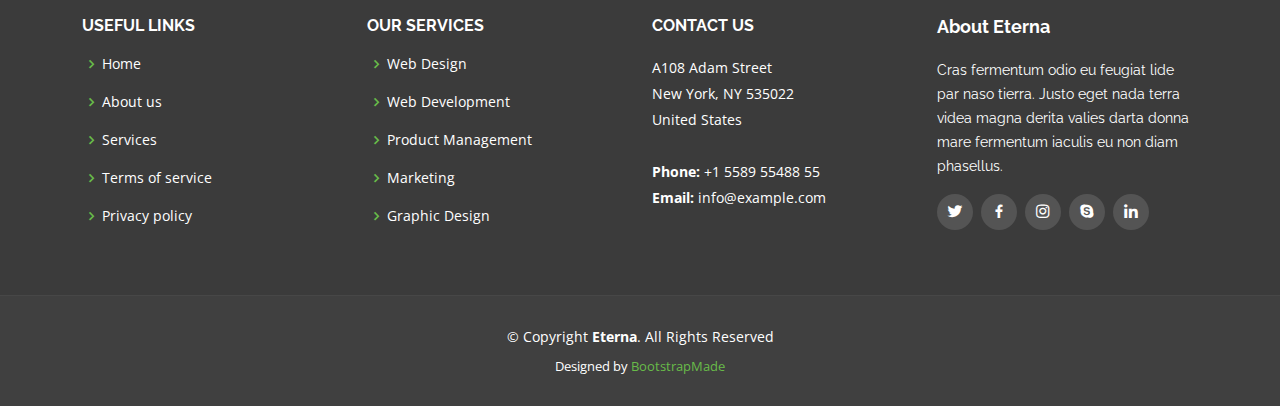
<file: Eterna - Joc/blog-single.html>
<!DOCTYPE html>
<html lang="en">

<head>
  <meta charset="utf-8">
  <meta content="width=device-width, initial-scale=1.0" name="viewport">

  <title>Blog Single - Eterna Bootstrap Template</title>
  <meta content="" name="description">
  <meta content="" name="keywords">

  <!-- Favicons -->
  <link href="assets/img/favicon.png" rel="icon">
  <link href="assets/img/apple-touch-icon.png" rel="apple-touch-icon">

  <!-- Google Fonts -->
  <link href="https://fonts.googleapis.com/css?family=Open+Sans:300,300i,400,400i,600,600i,700,700i|Raleway:300,300i,400,400i,500,500i,600,600i,700,700i|Poppins:300,300i,400,400i,500,500i,600,600i,700,700i" rel="stylesheet">

  <!-- Vendor CSS Files -->
  <link href="assets/vendor/animate.css/animate.min.css" rel="stylesheet">
  <link href="assets/vendor/bootstrap/css/bootstrap.min.css" rel="stylesheet">
  <link href="assets/vendor/bootstrap-icons/bootstrap-icons.css" rel="stylesheet">
  <link href="assets/vendor/boxicons/css/boxicons.min.css" rel="stylesheet">
  <link href="assets/vendor/glightbox/css/glightbox.min.css" rel="stylesheet">
  <link href="assets/vendor/swiper/swiper-bundle.min.css" rel="stylesheet">

  <!-- Template Main CSS File -->
  <link href="assets/css/style.css" rel="stylesheet">

  <!-- =======================================================
  * Template Name: Eterna - v4.2.0
  * Template URL: https://bootstrapmade.com/eterna-free-multipurpose-bootstrap-template/
  * Author: BootstrapMade.com
  * License: https://bootstrapmade.com/license/
  ======================================================== -->
</head>

<body>

  <!-- ======= Top Bar ======= -->
  <section id="topbar" class="d-flex align-items-center">
    <div class="container d-flex justify-content-center justify-content-md-between">
      <div class="contact-info d-flex align-items-center">
        <i class="bi bi-envelope d-flex align-items-center"><a href="mailto:contact@example.com">contact@example.com</a></i>
        <i class="bi bi-phone d-flex align-items-center ms-4"><span>+1 5589 55488 55</span></i>
      </div>
      <div class="social-links d-none d-md-flex align-items-center">
        <a href="#" class="twitter"><i class="bi bi-twitter"></i></a>
        <a href="#" class="facebook"><i class="bi bi-facebook"></i></a>
        <a href="#" class="instagram"><i class="bi bi-instagram"></i></a>
        <a href="#" class="linkedin"><i class="bi bi-linkedin"></i></i></a>
      </div>
    </div>
  </section>

  <!-- ======= Header ======= -->
  <header id="header" class="d-flex align-items-center">
    <div class="container d-flex justify-content-between align-items-center">

      <div class="logo">
        <h1><a href="index.html">Eterna</a></h1>
        <!-- Uncomment below if you prefer to use an image logo -->
        <!-- <a href="index.html"><img src="assets/img/logo.png" alt="" class="img-fluid"></a>-->
      </div>

      <nav id="navbar" class="navbar">
        <ul>
          <li><a href="index.html">Home</a></li>
          <li><a href="about.html">About</a></li>
          <li><a href="services.html">Services</a></li>
          <li><a href="portfolio.html">Portfolio</a></li>
          <li><a href="team.html">Team</a></li>
          <li><a href="pricing.html">Pricing</a></li>
          <li><a class="active" href="blog.html">Blog</a></li>
          <li class="dropdown"><a href="#"><span>Drop Down</span> <i class="bi bi-chevron-down"></i></a>
            <ul>
              <li><a href="#">Drop Down 1</a></li>
              <li class="dropdown"><a href="#"><span>Deep Drop Down</span> <i class="bi bi-chevron-right"></i></a>
                <ul>
                  <li><a href="#">Deep Drop Down 1</a></li>
                  <li><a href="#">Deep Drop Down 2</a></li>
                  <li><a href="#">Deep Drop Down 3</a></li>
                  <li><a href="#">Deep Drop Down 4</a></li>
                  <li><a href="#">Deep Drop Down 5</a></li>
                </ul>
              </li>
              <li><a href="#">Drop Down 2</a></li>
              <li><a href="#">Drop Down 3</a></li>
              <li><a href="#">Drop Down 4</a></li>
            </ul>
          </li>
          <li><a href="contact.html">Contact</a></li>
        </ul>
        <i class="bi bi-list mobile-nav-toggle"></i>
      </nav><!-- .navbar -->

    </div>
  </header><!-- End Header -->

  <main id="main">

    <!-- ======= Breadcrumbs ======= -->
    <section id="breadcrumbs" class="breadcrumbs">
      <div class="container">

        <ol>
          <li><a href="index.html">Home</a></li>
          <li><a href="blog.html">Blog</a></li>
        </ol>
        <h2>Dolorum optio tempore voluptas dignissimos cumque fuga qui quibusdam quia</h2>

      </div>
    </section><!-- End Breadcrumbs -->

    <!-- ======= Blog Single Section ======= -->
    <section id="blog" class="blog">
      <div class="container" data-aos="fade-up">

        <div class="row">

          <div class="col-lg-8 entries">

            <article class="entry entry-single">

              <div class="entry-img">
                <img src="assets/img/blog/blog-1.jpg" alt="" class="img-fluid">
              </div>

              <h2 class="entry-title">
                <a href="blog-single.html">Dolorum optio tempore voluptas dignissimos cumque fuga qui quibusdam quia</a>
              </h2>

              <div class="entry-meta">
                <ul>
                  <li class="d-flex align-items-center"><i class="bi bi-person"></i> <a href="blog-single.html">John Doe</a></li>
                  <li class="d-flex align-items-center"><i class="bi bi-clock"></i> <a href="blog-single.html"><time datetime="2020-01-01">Jan 1, 2020</time></a></li>
                  <li class="d-flex align-items-center"><i class="bi bi-chat-dots"></i> <a href="blog-single.html">12 Comments</a></li>
                </ul>
              </div>

              <div class="entry-content">
                <p>
                  Similique neque nam consequuntur ad non maxime aliquam quas. Quibusdam animi praesentium. Aliquam et laboriosam eius aut nostrum quidem aliquid dicta.
                  Et eveniet enim. Qui velit est ea dolorem doloremque deleniti aperiam unde soluta. Est cum et quod quos aut ut et sit sunt. Voluptate porro consequatur assumenda perferendis dolore.
                </p>

                <p>
                  Sit repellat hic cupiditate hic ut nemo. Quis nihil sunt non reiciendis. Sequi in accusamus harum vel aspernatur. Excepturi numquam nihil cumque odio. Et voluptate cupiditate.
                </p>

                <blockquote>
                  <p>
                    Et vero doloremque tempore voluptatem ratione vel aut. Deleniti sunt animi aut. Aut eos aliquam doloribus minus autem quos.
                  </p>
                </blockquote>

                <p>
                  Sed quo laboriosam qui architecto. Occaecati repellendus omnis dicta inventore tempore provident voluptas mollitia aliquid. Id repellendus quia. Asperiores nihil magni dicta est suscipit perspiciatis. Voluptate ex rerum assumenda dolores nihil quaerat.
                  Dolor porro tempora et quibusdam voluptas. Beatae aut at ad qui tempore corrupti velit quisquam rerum. Omnis dolorum exercitationem harum qui qui blanditiis neque.
                  Iusto autem itaque. Repudiandae hic quae aspernatur ea neque qui. Architecto voluptatem magni. Vel magnam quod et tempora deleniti error rerum nihil tempora.
                </p>

                <h3>Et quae iure vel ut odit alias.</h3>
                <p>
                  Officiis animi maxime nulla quo et harum eum quis a. Sit hic in qui quos fugit ut rerum atque. Optio provident dolores atque voluptatem rem excepturi molestiae qui. Voluptatem laborum omnis ullam quibusdam perspiciatis nulla nostrum. Voluptatum est libero eum nesciunt aliquid qui.
                  Quia et suscipit non sequi. Maxime sed odit. Beatae nesciunt nesciunt accusamus quia aut ratione aspernatur dolor. Sint harum eveniet dicta exercitationem minima. Exercitationem omnis asperiores natus aperiam dolor consequatur id ex sed. Quibusdam rerum dolores sint consequatur quidem ea.
                  Beatae minima sunt libero soluta sapiente in rem assumenda. Et qui odit voluptatem. Cum quibusdam voluptatem voluptatem accusamus mollitia aut atque aut.
                </p>
                <img src="assets/img/blog/blog-inside-post.jpg" class="img-fluid" alt="">

                <h3>Ut repellat blanditiis est dolore sunt dolorum quae.</h3>
                <p>
                  Rerum ea est assumenda pariatur quasi et quam. Facilis nam porro amet nostrum. In assumenda quia quae a id praesentium. Quos deleniti libero sed occaecati aut porro autem. Consectetur sed excepturi sint non placeat quia repellat incidunt labore. Autem facilis hic dolorum dolores vel.
                  Consectetur quasi id et optio praesentium aut asperiores eaque aut. Explicabo omnis quibusdam esse. Ex libero illum iusto totam et ut aut blanditiis. Veritatis numquam ut illum ut a quam vitae.
                </p>
                <p>
                  Alias quia non aliquid. Eos et ea velit. Voluptatem maxime enim omnis ipsa voluptas incidunt. Nulla sit eaque mollitia nisi asperiores est veniam.
                </p>

              </div>

              <div class="entry-footer">
                <i class="bi bi-folder"></i>
                <ul class="cats">
                  <li><a href="#">Business</a></li>
                </ul>

                <i class="bi bi-tags"></i>
                <ul class="tags">
                  <li><a href="#">Creative</a></li>
                  <li><a href="#">Tips</a></li>
                  <li><a href="#">Marketing</a></li>
                </ul>
              </div>

            </article><!-- End blog entry -->

            <div class="blog-author d-flex align-items-center">
              <img src="assets/img/blog/blog-author.jpg" class="rounded-circle float-left" alt="">
              <div>
                <h4>Jane Smith</h4>
                <div class="social-links">
                  <a href="https://twitters.com/#"><i class="bi bi-twitter"></i></a>
                  <a href="https://facebook.com/#"><i class="bi bi-facebook"></i></a>
                  <a href="https://instagram.com/#"><i class="biu bi-instagram"></i></a>
                </div>
                <p>
                  Itaque quidem optio quia voluptatibus dolorem dolor. Modi eum sed possimus accusantium. Quas repellat voluptatem officia numquam sint aspernatur voluptas. Esse et accusantium ut unde voluptas.
                </p>
              </div>
            </div><!-- End blog author bio -->

            <div class="blog-comments">

              <h4 class="comments-count">8 Comments</h4>

              <div id="comment-1" class="comment">
                <div class="d-flex">
                  <div class="comment-img"><img src="assets/img/blog/comments-1.jpg" alt=""></div>
                  <div>
                    <h5><a href="">Georgia Reader</a> <a href="#" class="reply"><i class="bi bi-reply-fill"></i> Reply</a></h5>
                    <time datetime="2020-01-01">01 Jan, 2020</time>
                    <p>
                      Et rerum totam nisi. Molestiae vel quam dolorum vel voluptatem et et. Est ad aut sapiente quis molestiae est qui cum soluta.
                      Vero aut rerum vel. Rerum quos laboriosam placeat ex qui. Sint qui facilis et.
                    </p>
                  </div>
                </div>
              </div><!-- End comment #1 -->

              <div id="comment-2" class="comment">
                <div class="d-flex">
                  <div class="comment-img"><img src="assets/img/blog/comments-2.jpg" alt=""></div>
                  <div>
                    <h5><a href="">Aron Alvarado</a> <a href="#" class="reply"><i class="bi bi-reply-fill"></i> Reply</a></h5>
                    <time datetime="2020-01-01">01 Jan, 2020</time>
                    <p>
                      Ipsam tempora sequi voluptatem quis sapiente non. Autem itaque eveniet saepe. Officiis illo ut beatae.
                    </p>
                  </div>
                </div>

                <div id="comment-reply-1" class="comment comment-reply">
                  <div class="d-flex">
                    <div class="comment-img"><img src="assets/img/blog/comments-3.jpg" alt=""></div>
                    <div>
                      <h5><a href="">Lynda Small</a> <a href="#" class="reply"><i class="bi bi-reply-fill"></i> Reply</a></h5>
                      <time datetime="2020-01-01">01 Jan, 2020</time>
                      <p>
                        Enim ipsa eum fugiat fuga repellat. Commodi quo quo dicta. Est ullam aspernatur ut vitae quia mollitia id non. Qui ad quas nostrum rerum sed necessitatibus aut est. Eum officiis sed repellat maxime vero nisi natus. Amet nesciunt nesciunt qui illum omnis est et dolor recusandae.

                        Recusandae sit ad aut impedit et. Ipsa labore dolor impedit et natus in porro aut. Magnam qui cum. Illo similique occaecati nihil modi eligendi. Pariatur distinctio labore omnis incidunt et illum. Expedita et dignissimos distinctio laborum minima fugiat.

                        Libero corporis qui. Nam illo odio beatae enim ducimus. Harum reiciendis error dolorum non autem quisquam vero rerum neque.
                      </p>
                    </div>
                  </div>

                  <div id="comment-reply-2" class="comment comment-reply">
                    <div class="d-flex">
                      <div class="comment-img"><img src="assets/img/blog/comments-4.jpg" alt=""></div>
                      <div>
                        <h5><a href="">Sianna Ramsay</a> <a href="#" class="reply"><i class="bi bi-reply-fill"></i> Reply</a></h5>
                        <time datetime="2020-01-01">01 Jan, 2020</time>
                        <p>
                          Et dignissimos impedit nulla et quo distinctio ex nemo. Omnis quia dolores cupiditate et. Ut unde qui eligendi sapiente omnis ullam. Placeat porro est commodi est officiis voluptas repellat quisquam possimus. Perferendis id consectetur necessitatibus.
                        </p>
                      </div>
                    </div>

                  </div><!-- End comment reply #2-->

                </div><!-- End comment reply #1-->

              </div><!-- End comment #2-->

              <div id="comment-3" class="comment">
                <div class="d-flex">
                  <div class="comment-img"><img src="assets/img/blog/comments-5.jpg" alt=""></div>
                  <div>
                    <h5><a href="">Nolan Davidson</a> <a href="#" class="reply"><i class="bi bi-reply-fill"></i> Reply</a></h5>
                    <time datetime="2020-01-01">01 Jan, 2020</time>
                    <p>
                      Distinctio nesciunt rerum reprehenderit sed. Iste omnis eius repellendus quia nihil ut accusantium tempore. Nesciunt expedita id dolor exercitationem aspernatur aut quam ut. Voluptatem est accusamus iste at.
                      Non aut et et esse qui sit modi neque. Exercitationem et eos aspernatur. Ea est consequuntur officia beatae ea aut eos soluta. Non qui dolorum voluptatibus et optio veniam. Quam officia sit nostrum dolorem.
                    </p>
                  </div>
                </div>

              </div><!-- End comment #3 -->

              <div id="comment-4" class="comment">
                <div class="d-flex">
                  <div class="comment-img"><img src="assets/img/blog/comments-6.jpg" alt=""></div>
                  <div>
                    <h5><a href="">Kay Duggan</a> <a href="#" class="reply"><i class="bi bi-reply-fill"></i> Reply</a></h5>
                    <time datetime="2020-01-01">01 Jan, 2020</time>
                    <p>
                      Dolorem atque aut. Omnis doloremque blanditiis quia eum porro quis ut velit tempore. Cumque sed quia ut maxime. Est ad aut cum. Ut exercitationem non in fugiat.
                    </p>
                  </div>
                </div>

              </div><!-- End comment #4 -->

              <div class="reply-form">
                <h4>Leave a Reply</h4>
                <p>Your email address will not be published. Required fields are marked * </p>
                <form action="">
                  <div class="row">
                    <div class="col-md-6 form-group">
                      <input name="name" type="text" class="form-control" placeholder="Your Name*">
                    </div>
                    <div class="col-md-6 form-group">
                      <input name="email" type="text" class="form-control" placeholder="Your Email*">
                    </div>
                  </div>
                  <div class="row">
                    <div class="col form-group">
                      <input name="website" type="text" class="form-control" placeholder="Your Website">
                    </div>
                  </div>
                  <div class="row">
                    <div class="col form-group">
                      <textarea name="comment" class="form-control" placeholder="Your Comment*"></textarea>
                    </div>
                  </div>
                  <button type="submit" class="btn btn-primary">Post Comment</button>

                </form>

              </div>

            </div><!-- End blog comments -->

          </div><!-- End blog entries list -->

          <div class="col-lg-4">

            <div class="sidebar">

              <h3 class="sidebar-title">Search</h3>
              <div class="sidebar-item search-form">
                <form action="">
                  <input type="text">
                  <button type="submit"><i class="bi bi-search"></i></button>
                </form>
              </div><!-- End sidebar search formn-->

              <h3 class="sidebar-title">Categories</h3>
              <div class="sidebar-item categories">
                <ul>
                  <li><a href="#">General <span>(25)</span></a></li>
                  <li><a href="#">Lifestyle <span>(12)</span></a></li>
                  <li><a href="#">Travel <span>(5)</span></a></li>
                  <li><a href="#">Design <span>(22)</span></a></li>
                  <li><a href="#">Creative <span>(8)</span></a></li>
                  <li><a href="#">Educaion <span>(14)</span></a></li>
                </ul>
              </div><!-- End sidebar categories-->

              <h3 class="sidebar-title">Recent Posts</h3>
              <div class="sidebar-item recent-posts">
                <div class="post-item clearfix">
                  <img src="assets/img/blog/blog-recent-1.jpg" alt="">
                  <h4><a href="blog-single.html">Nihil blanditiis at in nihil autem</a></h4>
                  <time datetime="2020-01-01">Jan 1, 2020</time>
                </div>

                <div class="post-item clearfix">
                  <img src="assets/img/blog/blog-recent-2.jpg" alt="">
                  <h4><a href="blog-single.html">Quidem autem et impedit</a></h4>
                  <time datetime="2020-01-01">Jan 1, 2020</time>
                </div>

                <div class="post-item clearfix">
                  <img src="assets/img/blog/blog-recent-3.jpg" alt="">
                  <h4><a href="blog-single.html">Id quia et et ut maxime similique occaecati ut</a></h4>
                  <time datetime="2020-01-01">Jan 1, 2020</time>
                </div>

                <div class="post-item clearfix">
                  <img src="assets/img/blog/blog-recent-4.jpg" alt="">
                  <h4><a href="blog-single.html">Laborum corporis quo dara net para</a></h4>
                  <time datetime="2020-01-01">Jan 1, 2020</time>
                </div>

                <div class="post-item clearfix">
                  <img src="assets/img/blog/blog-recent-5.jpg" alt="">
                  <h4><a href="blog-single.html">Et dolores corrupti quae illo quod dolor</a></h4>
                  <time datetime="2020-01-01">Jan 1, 2020</time>
                </div>

              </div><!-- End sidebar recent posts-->

              <h3 class="sidebar-title">Tags</h3>
              <div class="sidebar-item tags">
                <ul>
                  <li><a href="#">App</a></li>
                  <li><a href="#">IT</a></li>
                  <li><a href="#">Business</a></li>
                  <li><a href="#">Mac</a></li>
                  <li><a href="#">Design</a></li>
                  <li><a href="#">Office</a></li>
                  <li><a href="#">Creative</a></li>
                  <li><a href="#">Studio</a></li>
                  <li><a href="#">Smart</a></li>
                  <li><a href="#">Tips</a></li>
                  <li><a href="#">Marketing</a></li>
                </ul>
              </div><!-- End sidebar tags-->

            </div><!-- End sidebar -->

          </div><!-- End blog sidebar -->

        </div>

      </div>
    </section><!-- End Blog Single Section -->

  </main><!-- End #main -->

  <!-- ======= Footer ======= -->
  <footer id="footer">

    <div class="footer-newsletter">
      <div class="container">
        <div class="row">
          <div class="col-lg-6">
            <h4>Our Newsletter</h4>
            <p>Tamen quem nulla quae legam multos aute sint culpa legam noster magna</p>
          </div>
          <div class="col-lg-6">
            <form action="" method="post">
              <input type="email" name="email"><input type="submit" value="Subscribe">
            </form>
          </div>
        </div>
      </div>
    </div>

    <div class="footer-top">
      <div class="container">
        <div class="row">

          <div class="col-lg-3 col-md-6 footer-links">
            <h4>Useful Links</h4>
            <ul>
              <li><i class="bx bx-chevron-right"></i> <a href="#">Home</a></li>
              <li><i class="bx bx-chevron-right"></i> <a href="#">About us</a></li>
              <li><i class="bx bx-chevron-right"></i> <a href="#">Services</a></li>
              <li><i class="bx bx-chevron-right"></i> <a href="#">Terms of service</a></li>
              <li><i class="bx bx-chevron-right"></i> <a href="#">Privacy policy</a></li>
            </ul>
          </div>

          <div class="col-lg-3 col-md-6 footer-links">
            <h4>Our Services</h4>
            <ul>
              <li><i class="bx bx-chevron-right"></i> <a href="#">Web Design</a></li>
              <li><i class="bx bx-chevron-right"></i> <a href="#">Web Development</a></li>
              <li><i class="bx bx-chevron-right"></i> <a href="#">Product Management</a></li>
              <li><i class="bx bx-chevron-right"></i> <a href="#">Marketing</a></li>
              <li><i class="bx bx-chevron-right"></i> <a href="#">Graphic Design</a></li>
            </ul>
          </div>

          <div class="col-lg-3 col-md-6 footer-contact">
            <h4>Contact Us</h4>
            <p>
              A108 Adam Street <br>
              New York, NY 535022<br>
              United States <br><br>
              <strong>Phone:</strong> +1 5589 55488 55<br>
              <strong>Email:</strong> info@example.com<br>
            </p>

          </div>

          <div class="col-lg-3 col-md-6 footer-info">
            <h3>About Eterna</h3>
            <p>Cras fermentum odio eu feugiat lide par naso tierra. Justo eget nada terra videa magna derita valies darta donna mare fermentum iaculis eu non diam phasellus.</p>
            <div class="social-links mt-3">
              <a href="#" class="twitter"><i class="bx bxl-twitter"></i></a>
              <a href="#" class="facebook"><i class="bx bxl-facebook"></i></a>
              <a href="#" class="instagram"><i class="bx bxl-instagram"></i></a>
              <a href="#" class="google-plus"><i class="bx bxl-skype"></i></a>
              <a href="#" class="linkedin"><i class="bx bxl-linkedin"></i></a>
            </div>
          </div>

        </div>
      </div>
    </div>

    <div class="container">
      <div class="copyright">
        &copy; Copyright <strong><span>Eterna</span></strong>. All Rights Reserved
      </div>
      <div class="credits">
        <!-- All the links in the footer should remain intact. -->
        <!-- You can delete the links only if you purchased the pro version. -->
        <!-- Licensing information: https://bootstrapmade.com/license/ -->
        <!-- Purchase the pro version with working PHP/AJAX contact form: https://bootstrapmade.com/eterna-free-multipurpose-bootstrap-template/ -->
        Designed by <a href="https://bootstrapmade.com/">BootstrapMade</a>
      </div>
    </div>
  </footer><!-- End Footer -->

  <a href="#" class="back-to-top d-flex align-items-center justify-content-center"><i class="bi bi-arrow-up-short"></i></a>

  <!-- Vendor JS Files -->
  <script src="assets/vendor/bootstrap/js/bootstrap.bundle.min.js"></script>
  <script src="assets/vendor/glightbox/js/glightbox.min.js"></script>
  <script src="assets/vendor/isotope-layout/isotope.pkgd.min.js"></script>
  <script src="assets/vendor/php-email-form/validate.js"></script>
  <script src="assets/vendor/purecounter/purecounter.js"></script>
  <script src="assets/vendor/swiper/swiper-bundle.min.js"></script>
  <script src="assets/vendor/waypoints/noframework.waypoints.js"></script>

  <!-- Template Main JS File -->
  <script src="assets/js/main.js"></script>

</body>

</html>
</file>
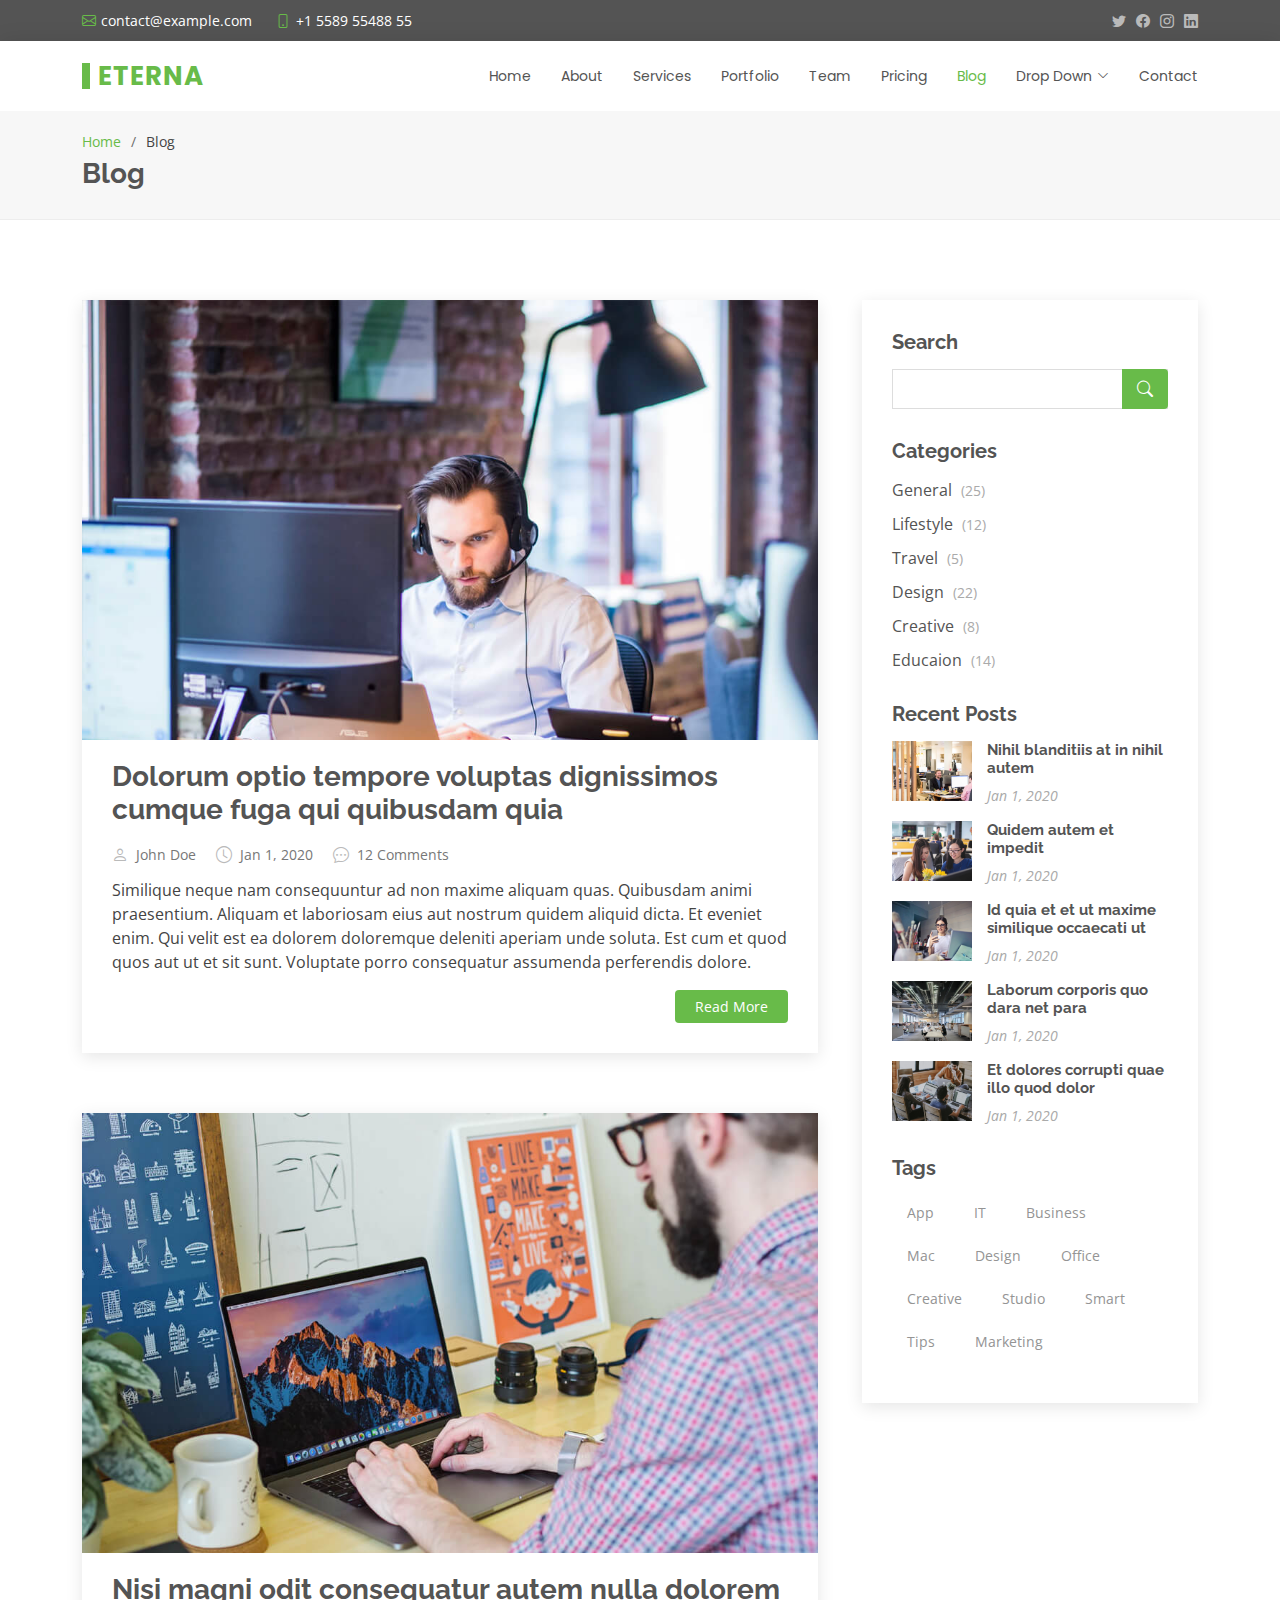
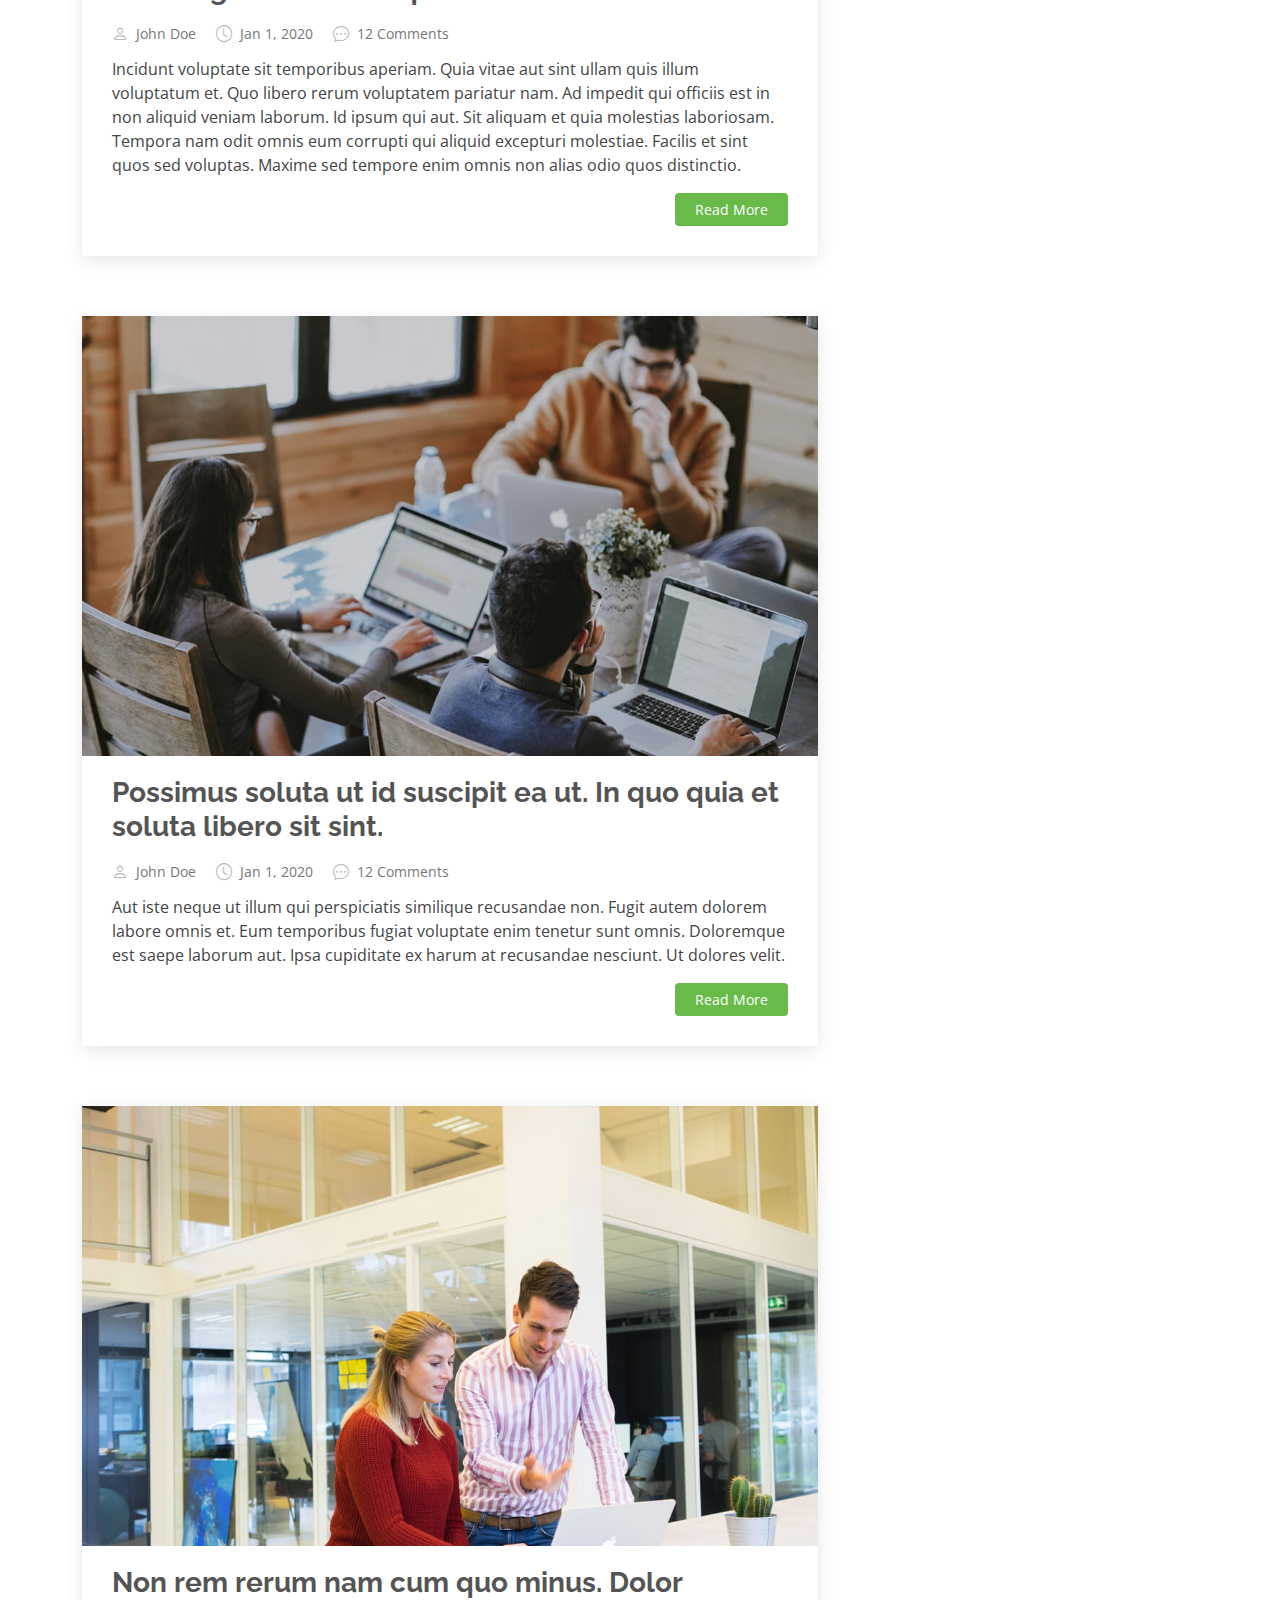
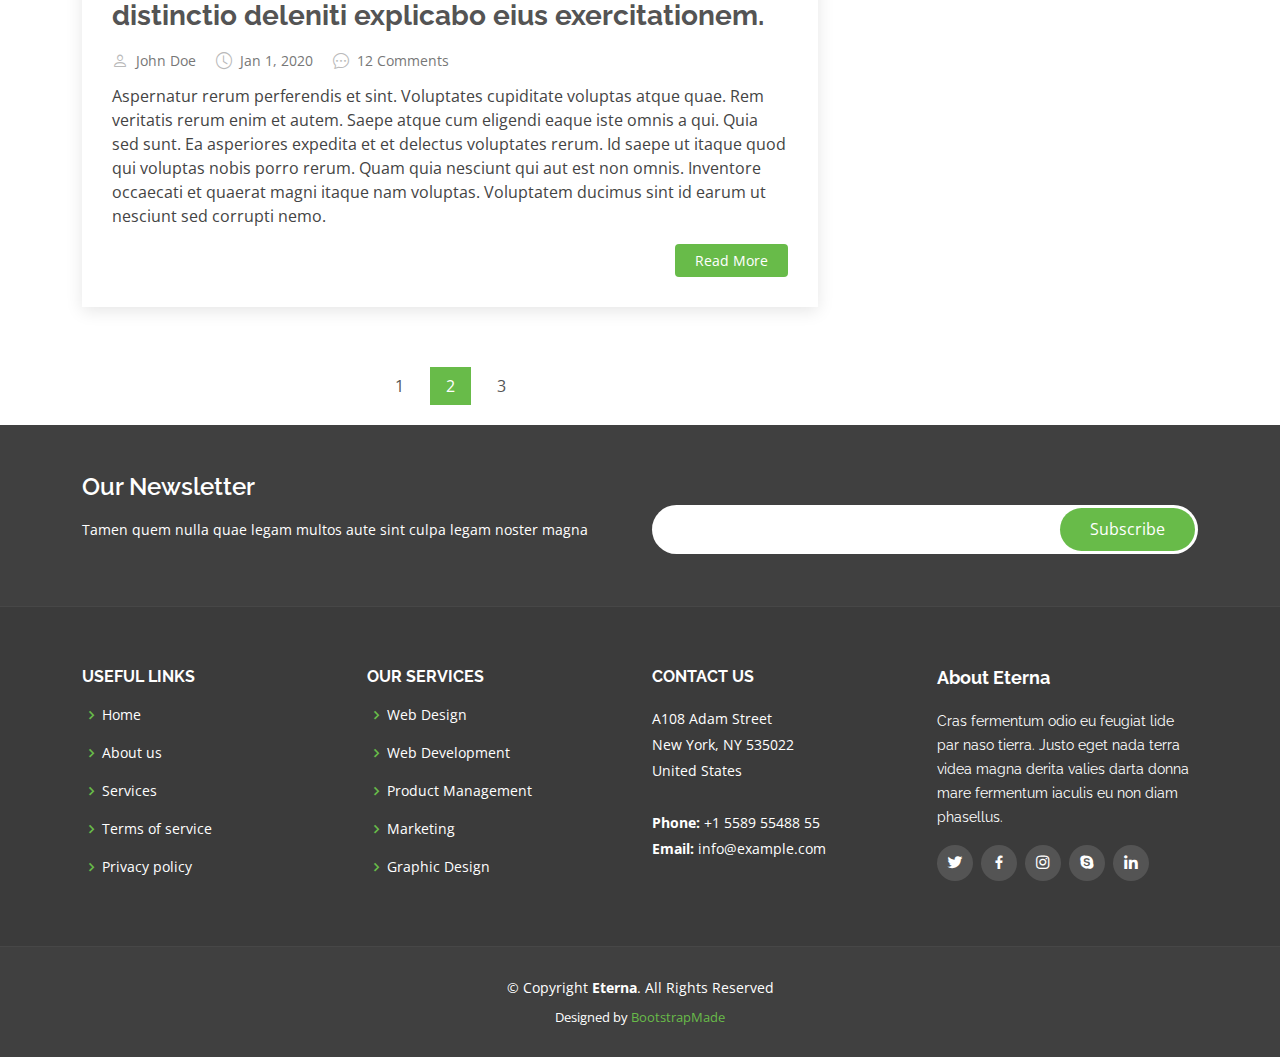
<file: Eterna - Joc/blog.html>
<!DOCTYPE html>
<html lang="en">

<head>
  <meta charset="utf-8">
  <meta content="width=device-width, initial-scale=1.0" name="viewport">

  <title>Blog - Eterna Bootstrap Template</title>
  <meta content="" name="description">
  <meta content="" name="keywords">

  <!-- Favicons -->
  <link href="assets/img/favicon.png" rel="icon">
  <link href="assets/img/apple-touch-icon.png" rel="apple-touch-icon">

  <!-- Google Fonts -->
  <link href="https://fonts.googleapis.com/css?family=Open+Sans:300,300i,400,400i,600,600i,700,700i|Raleway:300,300i,400,400i,500,500i,600,600i,700,700i|Poppins:300,300i,400,400i,500,500i,600,600i,700,700i" rel="stylesheet">

  <!-- Vendor CSS Files -->
  <link href="assets/vendor/animate.css/animate.min.css" rel="stylesheet">
  <link href="assets/vendor/bootstrap/css/bootstrap.min.css" rel="stylesheet">
  <link href="assets/vendor/bootstrap-icons/bootstrap-icons.css" rel="stylesheet">
  <link href="assets/vendor/boxicons/css/boxicons.min.css" rel="stylesheet">
  <link href="assets/vendor/glightbox/css/glightbox.min.css" rel="stylesheet">
  <link href="assets/vendor/swiper/swiper-bundle.min.css" rel="stylesheet">

  <!-- Template Main CSS File -->
  <link href="assets/css/style.css" rel="stylesheet">

  <!-- =======================================================
  * Template Name: Eterna - v4.2.0
  * Template URL: https://bootstrapmade.com/eterna-free-multipurpose-bootstrap-template/
  * Author: BootstrapMade.com
  * License: https://bootstrapmade.com/license/
  ======================================================== -->
</head>

<body>

  <!-- ======= Top Bar ======= -->
  <section id="topbar" class="d-flex align-items-center">
    <div class="container d-flex justify-content-center justify-content-md-between">
      <div class="contact-info d-flex align-items-center">
        <i class="bi bi-envelope d-flex align-items-center"><a href="mailto:contact@example.com">contact@example.com</a></i>
        <i class="bi bi-phone d-flex align-items-center ms-4"><span>+1 5589 55488 55</span></i>
      </div>
      <div class="social-links d-none d-md-flex align-items-center">
        <a href="#" class="twitter"><i class="bi bi-twitter"></i></a>
        <a href="#" class="facebook"><i class="bi bi-facebook"></i></a>
        <a href="#" class="instagram"><i class="bi bi-instagram"></i></a>
        <a href="#" class="linkedin"><i class="bi bi-linkedin"></i></i></a>
      </div>
    </div>
  </section>

  <!-- ======= Header ======= -->
  <header id="header" class="d-flex align-items-center">
    <div class="container d-flex justify-content-between align-items-center">

      <div class="logo">
        <h1><a href="index.html">Eterna</a></h1>
        <!-- Uncomment below if you prefer to use an image logo -->
        <!-- <a href="index.html"><img src="assets/img/logo.png" alt="" class="img-fluid"></a>-->
      </div>

      <nav id="navbar" class="navbar">
        <ul>
          <li><a href="index.html">Home</a></li>
          <li><a href="about.html">About</a></li>
          <li><a href="services.html">Services</a></li>
          <li><a href="portfolio.html">Portfolio</a></li>
          <li><a href="team.html">Team</a></li>
          <li><a href="pricing.html">Pricing</a></li>
          <li><a class="active" href="blog.html">Blog</a></li>
          <li class="dropdown"><a href="#"><span>Drop Down</span> <i class="bi bi-chevron-down"></i></a>
            <ul>
              <li><a href="#">Drop Down 1</a></li>
              <li class="dropdown"><a href="#"><span>Deep Drop Down</span> <i class="bi bi-chevron-right"></i></a>
                <ul>
                  <li><a href="#">Deep Drop Down 1</a></li>
                  <li><a href="#">Deep Drop Down 2</a></li>
                  <li><a href="#">Deep Drop Down 3</a></li>
                  <li><a href="#">Deep Drop Down 4</a></li>
                  <li><a href="#">Deep Drop Down 5</a></li>
                </ul>
              </li>
              <li><a href="#">Drop Down 2</a></li>
              <li><a href="#">Drop Down 3</a></li>
              <li><a href="#">Drop Down 4</a></li>
            </ul>
          </li>
          <li><a href="contact.html">Contact</a></li>
        </ul>
        <i class="bi bi-list mobile-nav-toggle"></i>
      </nav><!-- .navbar -->

    </div>
  </header><!-- End Header -->

  <main id="main">

    <!-- ======= Breadcrumbs ======= -->
    <section id="breadcrumbs" class="breadcrumbs">
      <div class="container">

        <ol>
          <li><a href="index.html">Home</a></li>
          <li>Blog</li>
        </ol>
        <h2>Blog</h2>

      </div>
    </section><!-- End Breadcrumbs -->

    <!-- ======= Blog Section ======= -->
    <section id="blog" class="blog">
      <div class="container" data-aos="fade-up">

        <div class="row">

          <div class="col-lg-8 entries">

            <article class="entry">

              <div class="entry-img">
                <img src="assets/img/blog/blog-1.jpg" alt="" class="img-fluid">
              </div>

              <h2 class="entry-title">
                <a href="blog-single.html">Dolorum optio tempore voluptas dignissimos cumque fuga qui quibusdam quia</a>
              </h2>

              <div class="entry-meta">
                <ul>
                  <li class="d-flex align-items-center"><i class="bi bi-person"></i> <a href="blog-single.html">John Doe</a></li>
                  <li class="d-flex align-items-center"><i class="bi bi-clock"></i> <a href="blog-single.html"><time datetime="2020-01-01">Jan 1, 2020</time></a></li>
                  <li class="d-flex align-items-center"><i class="bi bi-chat-dots"></i> <a href="blog-single.html">12 Comments</a></li>
                </ul>
              </div>

              <div class="entry-content">
                <p>
                  Similique neque nam consequuntur ad non maxime aliquam quas. Quibusdam animi praesentium. Aliquam et laboriosam eius aut nostrum quidem aliquid dicta.
                  Et eveniet enim. Qui velit est ea dolorem doloremque deleniti aperiam unde soluta. Est cum et quod quos aut ut et sit sunt. Voluptate porro consequatur assumenda perferendis dolore.
                </p>
                <div class="read-more">
                  <a href="blog-single.html">Read More</a>
                </div>
              </div>

            </article><!-- End blog entry -->

            <article class="entry">

              <div class="entry-img">
                <img src="assets/img/blog/blog-2.jpg" alt="" class="img-fluid">
              </div>

              <h2 class="entry-title">
                <a href="blog-single.html">Nisi magni odit consequatur autem nulla dolorem</a>
              </h2>

              <div class="entry-meta">
                <ul>
                  <li class="d-flex align-items-center"><i class="bi bi-person"></i> <a href="blog-single.html">John Doe</a></li>
                  <li class="d-flex align-items-center"><i class="bi bi-clock"></i> <a href="blog-single.html"><time datetime="2020-01-01">Jan 1, 2020</time></a></li>
                  <li class="d-flex align-items-center"><i class="bi bi-chat-dots"></i> <a href="blog-single.html">12 Comments</a></li>
                </ul>
              </div>

              <div class="entry-content">
                <p>
                  Incidunt voluptate sit temporibus aperiam. Quia vitae aut sint ullam quis illum voluptatum et. Quo libero rerum voluptatem pariatur nam.
                  Ad impedit qui officiis est in non aliquid veniam laborum. Id ipsum qui aut. Sit aliquam et quia molestias laboriosam. Tempora nam odit omnis eum corrupti qui aliquid excepturi molestiae. Facilis et sint quos sed voluptas. Maxime sed tempore enim omnis non alias odio quos distinctio.
                </p>
                <div class="read-more">
                  <a href="blog-single.html">Read More</a>
                </div>
              </div>

            </article><!-- End blog entry -->

            <article class="entry">

              <div class="entry-img">
                <img src="assets/img/blog/blog-3.jpg" alt="" class="img-fluid">
              </div>

              <h2 class="entry-title">
                <a href="blog-single.html">Possimus soluta ut id suscipit ea ut. In quo quia et soluta libero sit sint.</a>
              </h2>

              <div class="entry-meta">
                <ul>
                  <li class="d-flex align-items-center"><i class="bi bi-person"></i> <a href="blog-single.html">John Doe</a></li>
                  <li class="d-flex align-items-center"><i class="bi bi-clock"></i> <a href="blog-single.html"><time datetime="2020-01-01">Jan 1, 2020</time></a></li>
                  <li class="d-flex align-items-center"><i class="bi bi-chat-dots"></i> <a href="blog-single.html">12 Comments</a></li>
                </ul>
              </div>

              <div class="entry-content">
                <p>
                  Aut iste neque ut illum qui perspiciatis similique recusandae non. Fugit autem dolorem labore omnis et. Eum temporibus fugiat voluptate enim tenetur sunt omnis.
                  Doloremque est saepe laborum aut. Ipsa cupiditate ex harum at recusandae nesciunt. Ut dolores velit.
                </p>
                <div class="read-more">
                  <a href="blog-single.html">Read More</a>
                </div>
              </div>

            </article><!-- End blog entry -->

            <article class="entry">

              <div class="entry-img">
                <img src="assets/img/blog/blog-4.jpg" alt="" class="img-fluid">
              </div>

              <h2 class="entry-title">
                <a href="blog-single.html">Non rem rerum nam cum quo minus. Dolor distinctio deleniti explicabo eius exercitationem.</a>
              </h2>

              <div class="entry-meta">
                <ul>
                  <li class="d-flex align-items-center"><i class="bi bi-person"></i> <a href="blog-single.html">John Doe</a></li>
                  <li class="d-flex align-items-center"><i class="bi bi-clock"></i> <a href="blog-single.html"><time datetime="2020-01-01">Jan 1, 2020</time></a></li>
                  <li class="d-flex align-items-center"><i class="bi bi-chat-dots"></i> <a href="blog-single.html">12 Comments</a></li>
                </ul>
              </div>

              <div class="entry-content">
                <p>
                  Aspernatur rerum perferendis et sint. Voluptates cupiditate voluptas atque quae. Rem veritatis rerum enim et autem. Saepe atque cum eligendi eaque iste omnis a qui.
                  Quia sed sunt. Ea asperiores expedita et et delectus voluptates rerum. Id saepe ut itaque quod qui voluptas nobis porro rerum. Quam quia nesciunt qui aut est non omnis. Inventore occaecati et quaerat magni itaque nam voluptas. Voluptatem ducimus sint id earum ut nesciunt sed corrupti nemo.
                </p>
                <div class="read-more">
                  <a href="blog-single.html">Read More</a>
                </div>
              </div>

            </article><!-- End blog entry -->

            <div class="blog-pagination">
              <ul class="justify-content-center">
                <li><a href="#">1</a></li>
                <li class="active"><a href="#">2</a></li>
                <li><a href="#">3</a></li>
              </ul>
            </div>

          </div><!-- End blog entries list -->

          <div class="col-lg-4">

            <div class="sidebar">

              <h3 class="sidebar-title">Search</h3>
              <div class="sidebar-item search-form">
                <form action="">
                  <input type="text">
                  <button type="submit"><i class="bi bi-search"></i></button>
                </form>
              </div><!-- End sidebar search formn-->

              <h3 class="sidebar-title">Categories</h3>
              <div class="sidebar-item categories">
                <ul>
                  <li><a href="#">General <span>(25)</span></a></li>
                  <li><a href="#">Lifestyle <span>(12)</span></a></li>
                  <li><a href="#">Travel <span>(5)</span></a></li>
                  <li><a href="#">Design <span>(22)</span></a></li>
                  <li><a href="#">Creative <span>(8)</span></a></li>
                  <li><a href="#">Educaion <span>(14)</span></a></li>
                </ul>
              </div><!-- End sidebar categories-->

              <h3 class="sidebar-title">Recent Posts</h3>
              <div class="sidebar-item recent-posts">
                <div class="post-item clearfix">
                  <img src="assets/img/blog/blog-recent-1.jpg" alt="">
                  <h4><a href="blog-single.html">Nihil blanditiis at in nihil autem</a></h4>
                  <time datetime="2020-01-01">Jan 1, 2020</time>
                </div>

                <div class="post-item clearfix">
                  <img src="assets/img/blog/blog-recent-2.jpg" alt="">
                  <h4><a href="blog-single.html">Quidem autem et impedit</a></h4>
                  <time datetime="2020-01-01">Jan 1, 2020</time>
                </div>

                <div class="post-item clearfix">
                  <img src="assets/img/blog/blog-recent-3.jpg" alt="">
                  <h4><a href="blog-single.html">Id quia et et ut maxime similique occaecati ut</a></h4>
                  <time datetime="2020-01-01">Jan 1, 2020</time>
                </div>

                <div class="post-item clearfix">
                  <img src="assets/img/blog/blog-recent-4.jpg" alt="">
                  <h4><a href="blog-single.html">Laborum corporis quo dara net para</a></h4>
                  <time datetime="2020-01-01">Jan 1, 2020</time>
                </div>

                <div class="post-item clearfix">
                  <img src="assets/img/blog/blog-recent-5.jpg" alt="">
                  <h4><a href="blog-single.html">Et dolores corrupti quae illo quod dolor</a></h4>
                  <time datetime="2020-01-01">Jan 1, 2020</time>
                </div>

              </div><!-- End sidebar recent posts-->

              <h3 class="sidebar-title">Tags</h3>
              <div class="sidebar-item tags">
                <ul>
                  <li><a href="#">App</a></li>
                  <li><a href="#">IT</a></li>
                  <li><a href="#">Business</a></li>
                  <li><a href="#">Mac</a></li>
                  <li><a href="#">Design</a></li>
                  <li><a href="#">Office</a></li>
                  <li><a href="#">Creative</a></li>
                  <li><a href="#">Studio</a></li>
                  <li><a href="#">Smart</a></li>
                  <li><a href="#">Tips</a></li>
                  <li><a href="#">Marketing</a></li>
                </ul>
              </div><!-- End sidebar tags-->

            </div><!-- End sidebar -->

          </div><!-- End blog sidebar -->

        </div>

      </div>
    </section><!-- End Blog Section -->

  </main><!-- End #main -->

  <!-- ======= Footer ======= -->
  <footer id="footer">

    <div class="footer-newsletter">
      <div class="container">
        <div class="row">
          <div class="col-lg-6">
            <h4>Our Newsletter</h4>
            <p>Tamen quem nulla quae legam multos aute sint culpa legam noster magna</p>
          </div>
          <div class="col-lg-6">
            <form action="" method="post">
              <input type="email" name="email"><input type="submit" value="Subscribe">
            </form>
          </div>
        </div>
      </div>
    </div>

    <div class="footer-top">
      <div class="container">
        <div class="row">

          <div class="col-lg-3 col-md-6 footer-links">
            <h4>Useful Links</h4>
            <ul>
              <li><i class="bx bx-chevron-right"></i> <a href="#">Home</a></li>
              <li><i class="bx bx-chevron-right"></i> <a href="#">About us</a></li>
              <li><i class="bx bx-chevron-right"></i> <a href="#">Services</a></li>
              <li><i class="bx bx-chevron-right"></i> <a href="#">Terms of service</a></li>
              <li><i class="bx bx-chevron-right"></i> <a href="#">Privacy policy</a></li>
            </ul>
          </div>

          <div class="col-lg-3 col-md-6 footer-links">
            <h4>Our Services</h4>
            <ul>
              <li><i class="bx bx-chevron-right"></i> <a href="#">Web Design</a></li>
              <li><i class="bx bx-chevron-right"></i> <a href="#">Web Development</a></li>
              <li><i class="bx bx-chevron-right"></i> <a href="#">Product Management</a></li>
              <li><i class="bx bx-chevron-right"></i> <a href="#">Marketing</a></li>
              <li><i class="bx bx-chevron-right"></i> <a href="#">Graphic Design</a></li>
            </ul>
          </div>

          <div class="col-lg-3 col-md-6 footer-contact">
            <h4>Contact Us</h4>
            <p>
              A108 Adam Street <br>
              New York, NY 535022<br>
              United States <br><br>
              <strong>Phone:</strong> +1 5589 55488 55<br>
              <strong>Email:</strong> info@example.com<br>
            </p>

          </div>

          <div class="col-lg-3 col-md-6 footer-info">
            <h3>About Eterna</h3>
            <p>Cras fermentum odio eu feugiat lide par naso tierra. Justo eget nada terra videa magna derita valies darta donna mare fermentum iaculis eu non diam phasellus.</p>
            <div class="social-links mt-3">
              <a href="#" class="twitter"><i class="bx bxl-twitter"></i></a>
              <a href="#" class="facebook"><i class="bx bxl-facebook"></i></a>
              <a href="#" class="instagram"><i class="bx bxl-instagram"></i></a>
              <a href="#" class="google-plus"><i class="bx bxl-skype"></i></a>
              <a href="#" class="linkedin"><i class="bx bxl-linkedin"></i></a>
            </div>
          </div>

        </div>
      </div>
    </div>

    <div class="container">
      <div class="copyright">
        &copy; Copyright <strong><span>Eterna</span></strong>. All Rights Reserved
      </div>
      <div class="credits">
        <!-- All the links in the footer should remain intact. -->
        <!-- You can delete the links only if you purchased the pro version. -->
        <!-- Licensing information: https://bootstrapmade.com/license/ -->
        <!-- Purchase the pro version with working PHP/AJAX contact form: https://bootstrapmade.com/eterna-free-multipurpose-bootstrap-template/ -->
        Designed by <a href="https://bootstrapmade.com/">BootstrapMade</a>
      </div>
    </div>
  </footer><!-- End Footer -->

  <a href="#" class="back-to-top d-flex align-items-center justify-content-center"><i class="bi bi-arrow-up-short"></i></a>

  <!-- Vendor JS Files -->
  <script src="assets/vendor/bootstrap/js/bootstrap.bundle.min.js"></script>
  <script src="assets/vendor/glightbox/js/glightbox.min.js"></script>
  <script src="assets/vendor/isotope-layout/isotope.pkgd.min.js"></script>
  <script src="assets/vendor/php-email-form/validate.js"></script>
  <script src="assets/vendor/purecounter/purecounter.js"></script>
  <script src="assets/vendor/swiper/swiper-bundle.min.js"></script>
  <script src="assets/vendor/waypoints/noframework.waypoints.js"></script>

  <!-- Template Main JS File -->
  <script src="assets/js/main.js"></script>

</body>

</html>
</file>
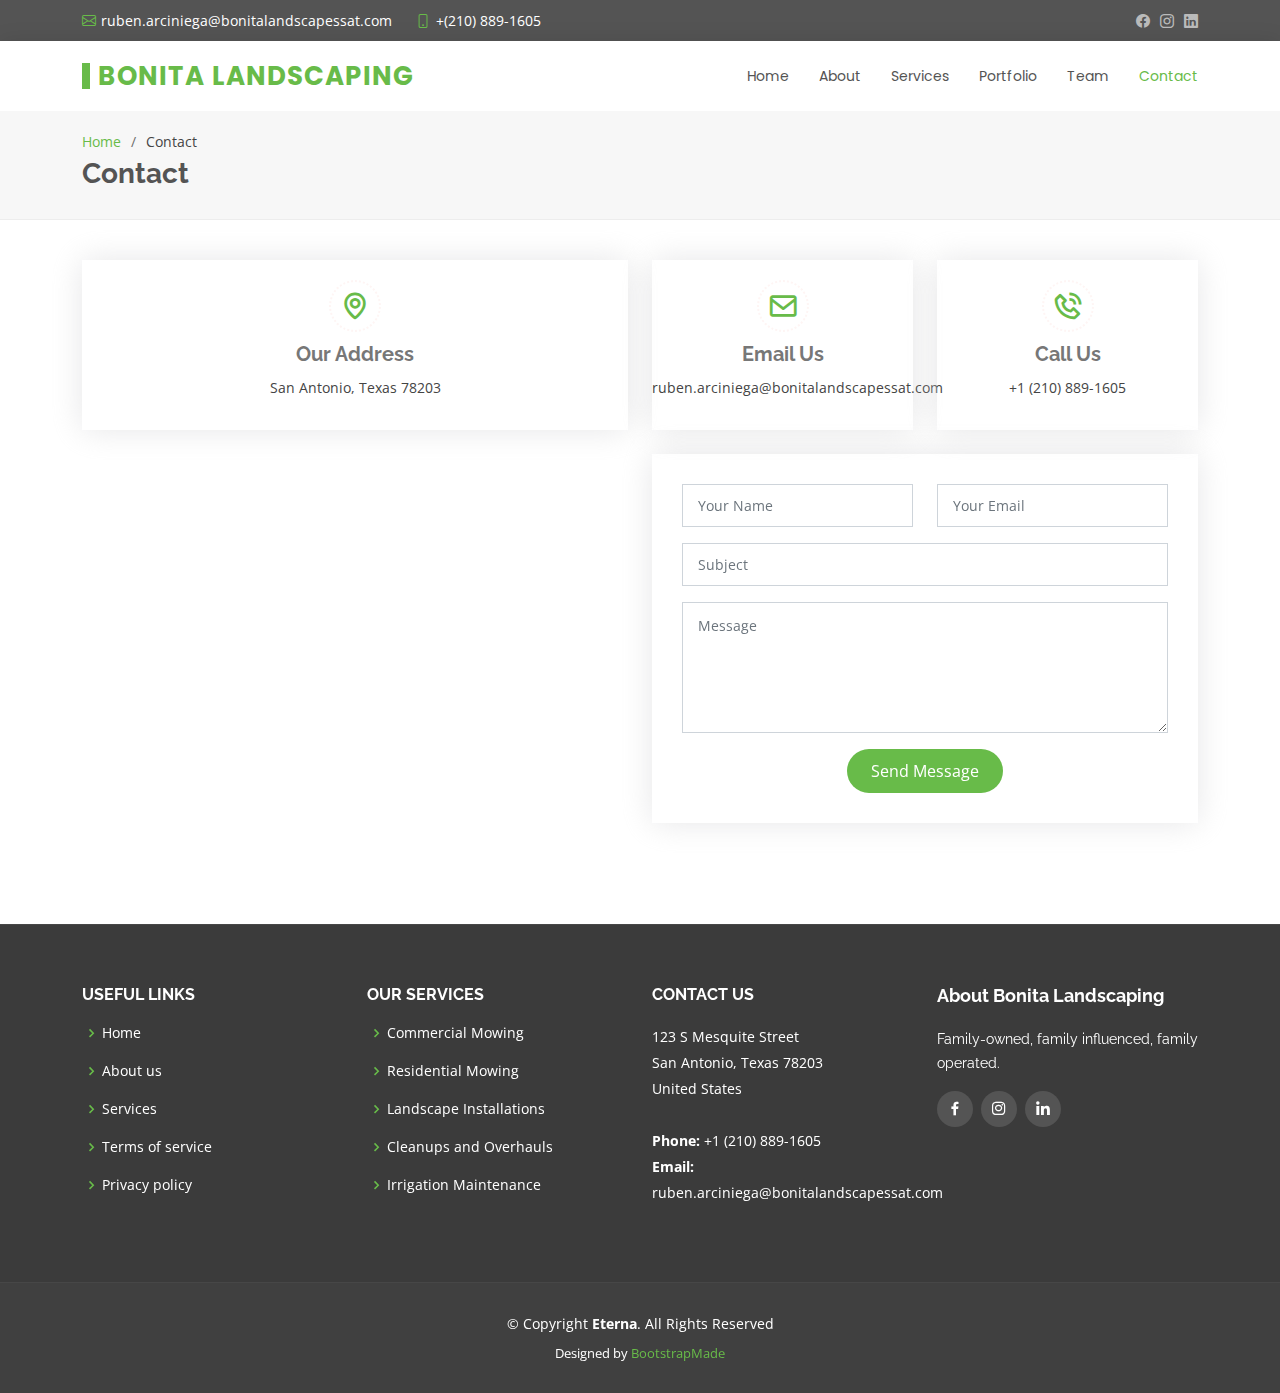
<file: Eterna - Joc/contact.html>
<!DOCTYPE html>
<html lang="en">

<head>
  <meta charset="utf-8">
  <meta content="width=device-width, initial-scale=1.0" name="viewport">

  <title>Contact - Eterna Bootstrap Template</title>
  <meta content="" name="description">
  <meta content="" name="keywords">

  <!-- Favicons -->
  <link href="assets/img/favicon.png" rel="icon">
  <link href="assets/img/apple-touch-icon.png" rel="apple-touch-icon">

  <!-- Google Fonts -->
  <link href="https://fonts.googleapis.com/css?family=Open+Sans:300,300i,400,400i,600,600i,700,700i|Raleway:300,300i,400,400i,500,500i,600,600i,700,700i|Poppins:300,300i,400,400i,500,500i,600,600i,700,700i" rel="stylesheet">

  <!-- Vendor CSS Files -->
  <link href="assets/vendor/animate.css/animate.min.css" rel="stylesheet">
  <link href="assets/vendor/bootstrap/css/bootstrap.min.css" rel="stylesheet">
  <link href="assets/vendor/bootstrap-icons/bootstrap-icons.css" rel="stylesheet">
  <link href="assets/vendor/boxicons/css/boxicons.min.css" rel="stylesheet">
  <link href="assets/vendor/glightbox/css/glightbox.min.css" rel="stylesheet">
  <link href="assets/vendor/swiper/swiper-bundle.min.css" rel="stylesheet">

  <!-- Template Main CSS File -->
  <link href="assets/css/style.css" rel="stylesheet">

  <!-- =======================================================
  * Template Name: Eterna - v4.2.0
  * Template URL: https://bootstrapmade.com/eterna-free-multipurpose-bootstrap-template/
  * Author: BootstrapMade.com
  * License: https://bootstrapmade.com/license/
  ======================================================== -->
</head>

<body>

  <!-- ======= Top Bar ======= -->
  <section id="topbar" class="d-flex align-items-center">
    <div class="container d-flex justify-content-center justify-content-md-between">
      <div class="contact-info d-flex align-items-center">
        <i class="bi bi-envelope d-flex align-items-center"><a href="mailto:ruben.arciniega@bonitalandscapessat.com">ruben.arciniega@bonitalandscapessat.com</a></i>
        <i class="bi bi-phone d-flex align-items-center ms-4"><span>+(210) 889-1605</span></i>
      </div>
      <div class="social-links d-none d-md-flex align-items-center">
        <a href="#" class="facebook"><i class="bi bi-facebook"></i></a>
        <a href="#" class="instagram"><i class="bi bi-instagram"></i></a>
        <a href="#" class="linkedin"><i class="bi bi-linkedin"></i></i></a>
      </div>
    </div>
  </section>

  <!-- ======= Header ======= -->
  <header id="header" class="d-flex align-items-center">
    <div class="container d-flex justify-content-between align-items-center">

      <div class="logo">
        <h1><a href="index.html">Bonita Landscaping</a></h1>
        <!-- Uncomment below if you prefer to use an image logo -->
        <!-- <a href="index.html"><img src="assets/img/logo.png" alt="" class="img-fluid"></a>-->
      </div>

      <nav id="navbar" class="navbar">
        <ul>
          <li><a href="index.html">Home</a></li>
          <li><a href="about.html">About</a></li>
          <li><a href="services.html">Services</a></li>
          <li><a href="portfolio.html">Portfolio</a></li>
          <li><a href="team.html">Team</a></li>
          <li><a class="active" href="contact.html">Contact</a></li>
        </ul>
        <i class="bi bi-list mobile-nav-toggle"></i>
      </nav><!-- .navbar -->

    </div>
  </header><!-- End Header -->

  <main id="main">

    <!-- ======= Breadcrumbs ======= -->
    <section id="breadcrumbs" class="breadcrumbs">
      <div class="container">

        <ol>
          <li><a href="index.html">Home</a></li>
          <li>Contact</li>
        </ol>
        <h2>Contact</h2>

      </div>
    </section><!-- End Breadcrumbs -->

    <!-- ======= Contact Section ======= -->
    <section id="contact" class="contact">
      <div class="container">

        <div class="row">
          <div class="col-lg-6">
            <div class="info-box mb-4">
              <i class="bx bx-map"></i>
              <h3>Our Address</h3>
              <p>San Antonio, Texas 78203</p>
            </div>
          </div>

          <div class="col-lg-3 col-md-6">
            <div class="info-box  mb-4">
              <i class="bx bx-envelope"></i>
              <h3>Email Us</h3>
              <p>ruben.arciniega@bonitalandscapessat.com</p>
            </div>
          </div>

          <div class="col-lg-3 col-md-6">
            <div class="info-box  mb-4">
              <i class="bx bx-phone-call"></i>
              <h3>Call Us</h3>
              <p>+1 (210) 889-1605</p>
            </div>
          </div>

        </div>

        <div class="row">

          <div class="col-lg-6 ">
            <iframe class="mb-4 mb-lg-0" src= "https://www.google.com/maps/embed?pb=!1m28!1m12!1m3!1d3475.2824085533025!2d-98.47483635713802!3d29.42054137058661!2m3!1f0!2f0!3f0!3m2!1i1024!2i768!4f13.1!4m13!3e0!4m5!1s0x0%3A0xdeae321bf5a4d48!2sBonita%20Landscapes-Landscaping%20and%20Mowing!3m2!1d29.4200266!2d-98.47489639999999!4m5!1s0x0%3A0xdeae321bf5a4d48!2sBonita%20Landscapes-Landscaping%20and%20Mowing!3m2!1d29.4200266!2d-98.47489639999999!5e0!3m2!1sen!2sus!4v1621559850844!5m2!1sen!2sus" frameborder="0" style="border:0; width: 100%; height: 384px;" allowfullscreen></iframe>
          </div>

          <div class="col-lg-6">
            <form action="forms/contact.php" method="post" role="form" class="php-email-form">
              <div class="row">
                <div class="col-md-6 form-group">
                  <input type="text" name="name" class="form-control" id="name" placeholder="Your Name" required>
                </div>
                <div class="col-md-6 form-group mt-3 mt-md-0">
                  <input type="email" class="form-control" name="email" id="email" placeholder="Your Email" required>
                </div>
              </div>
              <div class="form-group mt-3">
                <input type="text" class="form-control" name="subject" id="subject" placeholder="Subject" required>
              </div>
              <div class="form-group mt-3">
                <textarea class="form-control" name="message" rows="5" placeholder="Message" required></textarea>
              </div>
              <div class="my-3">
                <div class="loading">Loading</div>
                <div class="error-message"></div>
                <div class="sent-message">Your message has been sent. Thank you!</div>
              </div>
              <div class="text-center"><button type="submit">Send Message</button></div>
            </form>
          </div>

        </div>

      </div>
    </section><!-- End Contact Section -->

  </main><!-- End #main -->

  <!-- ======= Footer ======= -->
  <footer id="footer">

    <div class="footer-top">
      <div class="container">
        <div class="row">

          <div class="col-lg-3 col-md-6 footer-links">
            <h4>Useful Links</h4>
            <ul>
              <li><i class="bx bx-chevron-right"></i> <a href="#">Home</a></li>
              <li><i class="bx bx-chevron-right"></i> <a href="#">About us</a></li>
              <li><i class="bx bx-chevron-right"></i> <a href="#">Services</a></li>
              <li><i class="bx bx-chevron-right"></i> <a href="#">Terms of service</a></li>
              <li><i class="bx bx-chevron-right"></i> <a href="#">Privacy policy</a></li>
            </ul>
          </div>

          <div class="col-lg-3 col-md-6 footer-links">
            <h4>Our Services</h4>
            <ul>
              <li><i class="bx bx-chevron-right"></i> <a href="services.html">Commercial Mowing</a></li>
              <li><i class="bx bx-chevron-right"></i> <a href="services.html">Residential Mowing</a></li>
              <li><i class="bx bx-chevron-right"></i> <a href="services.html">Landscape Installations</a></li>
              <li><i class="bx bx-chevron-right"></i> <a href="services.html">Cleanups and Overhauls</a></li>
              <li><i class="bx bx-chevron-right"></i> <a href="services.html">Irrigation Maintenance</a></li>
            </ul>
          </div>

          <div class="col-lg-3 col-md-6 footer-contact">
            <h4>Contact Us</h4>
            <p>
              123 S Mesquite Street <br>
              San Antonio, Texas 78203<br>
              United States <br><br>
              <strong>Phone:</strong> +1 (210) 889-1605<br>
              <strong>Email:</strong> ruben.arciniega@bonitalandscapessat.com<br>
            </p>

          </div>

          <div class="col-lg-3 col-md-6 footer-info">
            <h3>About Bonita Landscaping</h3>
            <p>Family-owned, family influenced, family operated.</p>
            <div class="social-links mt-3">
              <a href="#" class="facebook"><i class="bx bxl-facebook"></i></a>
              <a href="#" class="instagram"><i class="bx bxl-instagram"></i></a>
              <a href="#" class="linkedin"><i class="bx bxl-linkedin"></i></a>
            </div>
          </div>

        </div>
      </div>
    </div>

    <div class="container">
      <div class="copyright">
        &copy; Copyright <strong><span>Eterna</span></strong>. All Rights Reserved
      </div>
      <div class="credits">
        <!-- All the links in the footer should remain intact. -->
        <!-- You can delete the links only if you purchased the pro version. -->
        <!-- Licensing information: https://bootstrapmade.com/license/ -->
        <!-- Purchase the pro version with working PHP/AJAX contact form: https://bootstrapmade.com/eterna-free-multipurpose-bootstrap-template/ -->
        Designed by <a href="https://bootstrapmade.com/">BootstrapMade</a>
      </div>
    </div>
  </footer><!-- End Footer -->

  <a href="#" class="back-to-top d-flex align-items-center justify-content-center"><i class="bi bi-arrow-up-short"></i></a>

  <!-- Vendor JS Files -->
  <script src="assets/vendor/bootstrap/js/bootstrap.bundle.min.js"></script>
  <script src="assets/vendor/glightbox/js/glightbox.min.js"></script>
  <script src="assets/vendor/isotope-layout/isotope.pkgd.min.js"></script>
  <script src="assets/vendor/php-email-form/validate.js"></script>
  <script src="assets/vendor/purecounter/purecounter.js"></script>
  <script src="assets/vendor/swiper/swiper-bundle.min.js"></script>
  <script src="assets/vendor/waypoints/noframework.waypoints.js"></script>

  <!-- Template Main JS File -->
  <script src="assets/js/main.js"></script>

</body>

</html>
</file>
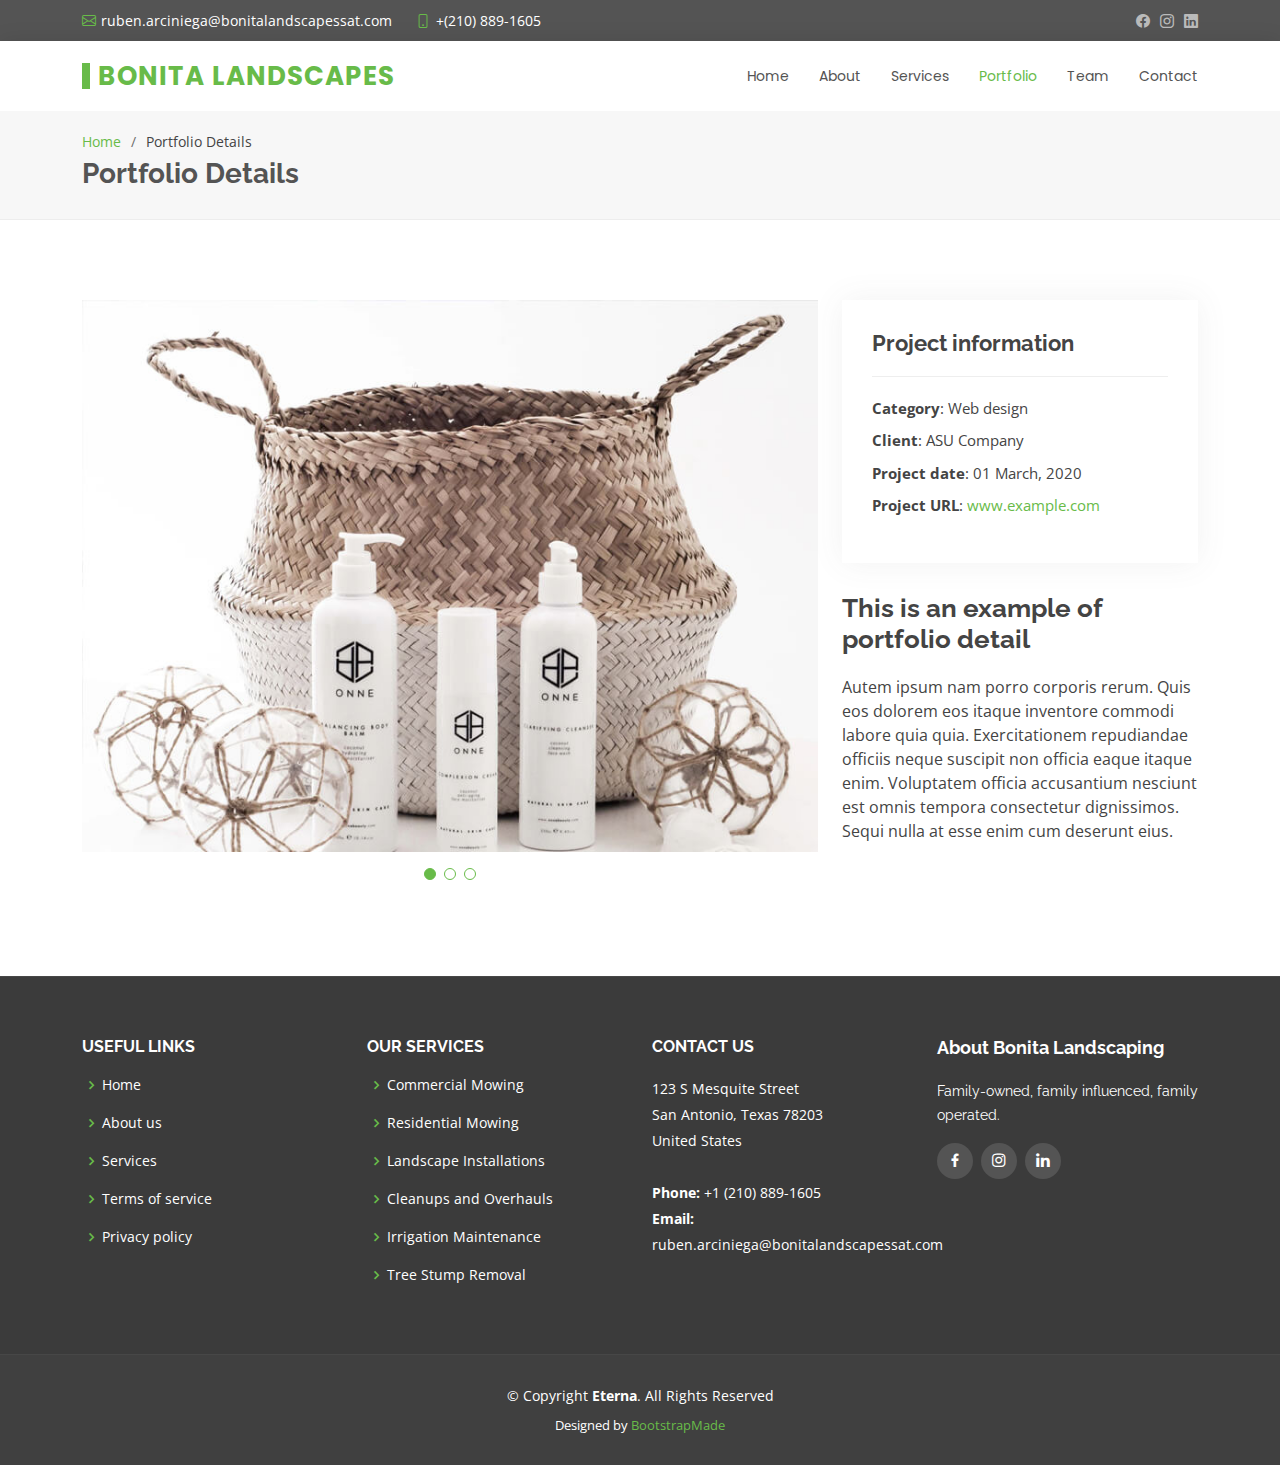
<file: Eterna - Joc/portfolio-details.html>
<!DOCTYPE html>
<html lang="en">

<head>
  <meta charset="utf-8">
  <meta content="width=device-width, initial-scale=1.0" name="viewport">

  <title>Portfolio Details - Eterna Bootstrap Template</title>
  <meta content="" name="description">
  <meta content="" name="keywords">

  <!-- Favicons -->
  <link href="assets/img/favicon.png" rel="icon">
  <link href="assets/img/apple-touch-icon.png" rel="apple-touch-icon">

  <!-- Google Fonts -->
  <link href="https://fonts.googleapis.com/css?family=Open+Sans:300,300i,400,400i,600,600i,700,700i|Raleway:300,300i,400,400i,500,500i,600,600i,700,700i|Poppins:300,300i,400,400i,500,500i,600,600i,700,700i" rel="stylesheet">

  <!-- Vendor CSS Files -->
  <link href="assets/vendor/animate.css/animate.min.css" rel="stylesheet">
  <link href="assets/vendor/bootstrap/css/bootstrap.min.css" rel="stylesheet">
  <link href="assets/vendor/bootstrap-icons/bootstrap-icons.css" rel="stylesheet">
  <link href="assets/vendor/boxicons/css/boxicons.min.css" rel="stylesheet">
  <link href="assets/vendor/glightbox/css/glightbox.min.css" rel="stylesheet">
  <link href="assets/vendor/swiper/swiper-bundle.min.css" rel="stylesheet">

  <!-- Template Main CSS File -->
  <link href="assets/css/style.css" rel="stylesheet">

  <!-- =======================================================
  * Template Name: Eterna - v4.2.0
  * Template URL: https://bootstrapmade.com/eterna-free-multipurpose-bootstrap-template/
  * Author: BootstrapMade.com
  * License: https://bootstrapmade.com/license/
  ======================================================== -->
</head>

<body>

  <!-- ======= Top Bar ======= -->
  <section id="topbar" class="d-flex align-items-center">
    <div class="container d-flex justify-content-center justify-content-md-between">
      <div class="contact-info d-flex align-items-center">
        <i class="bi bi-envelope d-flex align-items-center"><a href="mailto:ruben.arciniega@bonitalandscapessat.com">ruben.arciniega@bonitalandscapessat.com</a></i>
        <i class="bi bi-phone d-flex align-items-center ms-4"><span>+(210) 889-1605</span></i>
      </div>
      <div class="social-links d-none d-md-flex align-items-center">
        <a href="#" class="facebook"><i class="bi bi-facebook"></i></a>
        <a href="#" class="instagram"><i class="bi bi-instagram"></i></a>
        <a href="#" class="linkedin"><i class="bi bi-linkedin"></i></i></a>
      </div>
    </div>
  </section>

  <!-- ======= Header ======= -->
  <header id="header" class="d-flex align-items-center">
    <div class="container d-flex justify-content-between align-items-center">

      <div class="logo">
        <h1><a href="index.html">Bonita Landscapes</a></h1>
        <!-- Uncomment below if you prefer to use an image logo -->
        <!-- <a href="index.html"><img src="assets/img/logo.png" alt="" class="img-fluid"></a>-->
      </div>

      <nav id="navbar" class="navbar">
        <ul>
          <li><a href="index.html">Home</a></li>
          <li><a href="about.html">About</a></li>
          <li><a href="services.html">Services</a></li>
          <li><a class="active" href="portfolio.html">Portfolio</a></li>
          <li><a href="team.html">Team</a></li>
          <li><a href="contact.html">Contact</a></li>
        </ul>
        <i class="bi bi-list mobile-nav-toggle"></i>
      </nav><!-- .navbar -->

    </div>
  </header><!-- End Header -->

  <main id="main">

    <!-- ======= Breadcrumbs ======= -->
    <section id="breadcrumbs" class="breadcrumbs">
      <div class="container">

        <ol>
          <li><a href="index.html">Home</a></li>
          <li>Portfolio Details</li>
        </ol>
        <h2>Portfolio Details</h2>

      </div>
    </section><!-- End Breadcrumbs -->

    <!-- ======= Portfolio Details Section ======= -->
    <section id="portfolio-details" class="portfolio-details">
      <div class="container">

        <div class="row gy-4">

          <div class="col-lg-8">
            <div class="portfolio-details-slider swiper-container">
              <div class="swiper-wrapper align-items-center">

                <div class="swiper-slide">
                  <img src="assets/img/portfolio/portfolio-1.jpg" alt="">
                </div>

                <div class="swiper-slide">
                  <img src="assets/img/portfolio/portfolio-2.jpg" alt="">
                </div>

                <div class="swiper-slide">
                  <img src="assets/img/portfolio/portfolio-3.jpg" alt="">
                </div>

              </div>
              <div class="swiper-pagination"></div>
            </div>
          </div>

          <div class="col-lg-4">
            <div class="portfolio-info">
              <h3>Project information</h3>
              <ul>
                <li><strong>Category</strong>: Web design</li>
                <li><strong>Client</strong>: ASU Company</li>
                <li><strong>Project date</strong>: 01 March, 2020</li>
                <li><strong>Project URL</strong>: <a href="#">www.example.com</a></li>
              </ul>
            </div>
            <div class="portfolio-description">
              <h2>This is an example of portfolio detail</h2>
              <p>
                Autem ipsum nam porro corporis rerum. Quis eos dolorem eos itaque inventore commodi labore quia quia. Exercitationem repudiandae officiis neque suscipit non officia eaque itaque enim. Voluptatem officia accusantium nesciunt est omnis tempora consectetur dignissimos. Sequi nulla at esse enim cum deserunt eius.
              </p>
            </div>
          </div>

        </div>

      </div>
    </section><!-- End Portfolio Details Section -->

  </main><!-- End #main -->

  <!-- ======= Footer ======= -->
  <footer id="footer">

    <div class="footer-top">
      <div class="container">
        <div class="row">

          <div class="col-lg-3 col-md-6 footer-links">
            <h4>Useful Links</h4>
            <ul>
              <li><i class="bx bx-chevron-right"></i> <a href="#">Home</a></li>
              <li><i class="bx bx-chevron-right"></i> <a href="#">About us</a></li>
              <li><i class="bx bx-chevron-right"></i> <a href="#">Services</a></li>
              <li><i class="bx bx-chevron-right"></i> <a href="#">Terms of service</a></li>
              <li><i class="bx bx-chevron-right"></i> <a href="#">Privacy policy</a></li>
            </ul>
          </div>

          <div class="col-lg-3 col-md-6 footer-links">
            <h4>Our Services</h4>
            <ul>
              <li><i class="bx bx-chevron-right"></i> <a href="services.html">Commercial Mowing</a></li>
              <li><i class="bx bx-chevron-right"></i> <a href="services.html">Residential Mowing</a></li>
              <li><i class="bx bx-chevron-right"></i> <a href="services.html">Landscape Installations</a></li>
              <li><i class="bx bx-chevron-right"></i> <a href="services.html">Cleanups and Overhauls</a></li>
              <li><i class="bx bx-chevron-right"></i> <a href="services.html">Irrigation Maintenance</a></li>
              <li><i class="bx bx-chevron-right"></i> <a href="services.html">Tree Stump Removal</a></li>
            </ul>
          </div>

          <div class="col-lg-3 col-md-6 footer-contact">
            <h4>Contact Us</h4>
            <p>
              123 S Mesquite Street <br>
              San Antonio, Texas 78203<br>
              United States <br><br>
              <strong>Phone:</strong> +1 (210) 889-1605<br>
              <strong>Email:</strong> ruben.arciniega@bonitalandscapessat.com<br>
            </p>

          </div>

          <div class="col-lg-3 col-md-6 footer-info">
            <h3>About Bonita Landscaping</h3>
            <p>Family-owned, family influenced, family operated.</p>
            <div class="social-links mt-3">
              <a href="#" class="facebook"><i class="bx bxl-facebook"></i></a>
              <a href="#" class="instagram"><i class="bx bxl-instagram"></i></a>
              <a href="#" class="linkedin"><i class="bx bxl-linkedin"></i></a>
            </div>
          </div>

        </div>
      </div>
    </div>

    <div class="container">
      <div class="copyright">
        &copy; Copyright <strong><span>Eterna</span></strong>. All Rights Reserved
      </div>
      <div class="credits">
        <!-- All the links in the footer should remain intact. -->
        <!-- You can delete the links only if you purchased the pro version. -->
        <!-- Licensing information: https://bootstrapmade.com/license/ -->
        <!-- Purchase the pro version with working PHP/AJAX contact form: https://bootstrapmade.com/eterna-free-multipurpose-bootstrap-template/ -->
        Designed by <a href="https://bootstrapmade.com/">BootstrapMade</a>
      </div>
    </div>
  </footer><!-- End Footer -->

  <a href="#" class="back-to-top d-flex align-items-center justify-content-center"><i class="bi bi-arrow-up-short"></i></a>

  <!-- Vendor JS Files -->
  <script src="assets/vendor/bootstrap/js/bootstrap.bundle.min.js"></script>
  <script src="assets/vendor/glightbox/js/glightbox.min.js"></script>
  <script src="assets/vendor/isotope-layout/isotope.pkgd.min.js"></script>
  <script src="assets/vendor/php-email-form/validate.js"></script>
  <script src="assets/vendor/purecounter/purecounter.js"></script>
  <script src="assets/vendor/swiper/swiper-bundle.min.js"></script>
  <script src="assets/vendor/waypoints/noframework.waypoints.js"></script>

  <!-- Template Main JS File -->
  <script src="assets/js/main.js"></script>

</body>

</html>
</file>
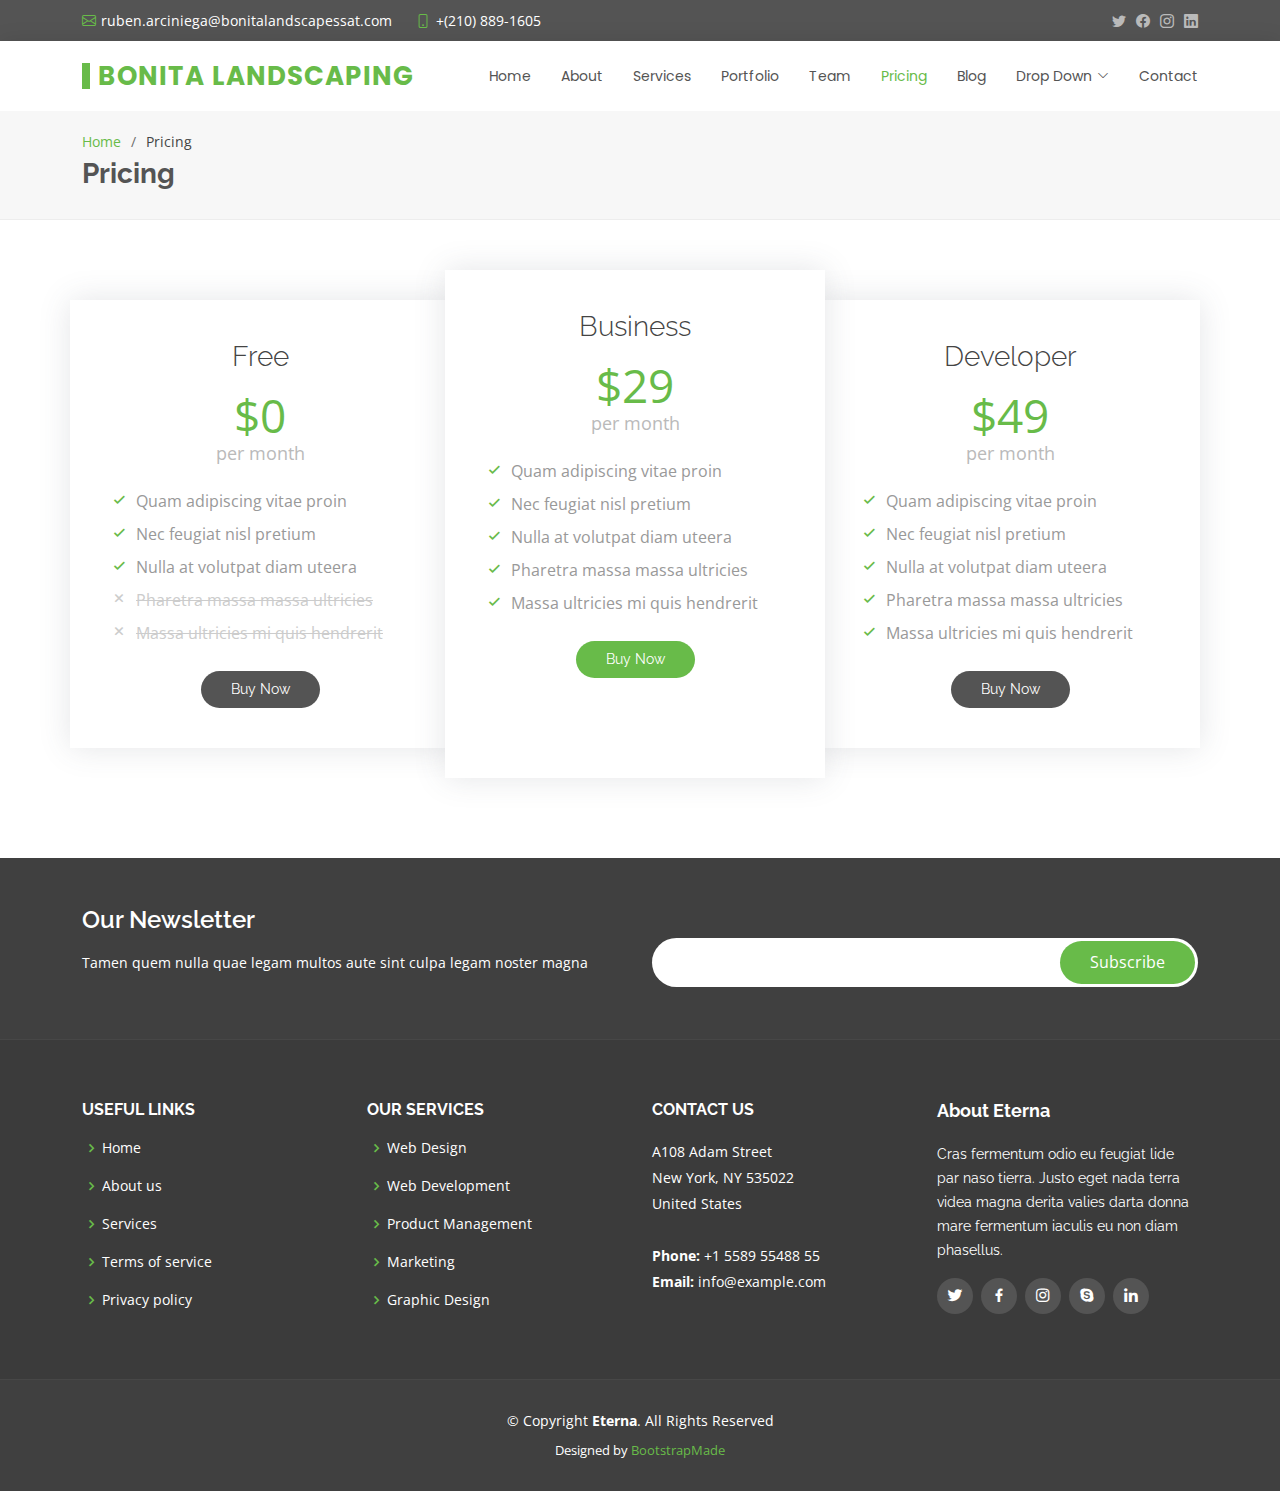
<file: Eterna - Joc/pricing.html>
<!DOCTYPE html>
<html lang="en">

<head>
  <meta charset="utf-8">
  <meta content="width=device-width, initial-scale=1.0" name="viewport">

  <title>Pricing - Eterna Bootstrap Template</title>
  <meta content="" name="description">
  <meta content="" name="keywords">

  <!-- Favicons -->
  <link href="assets/img/favicon.png" rel="icon">
  <link href="assets/img/apple-touch-icon.png" rel="apple-touch-icon">

  <!-- Google Fonts -->
  <link href="https://fonts.googleapis.com/css?family=Open+Sans:300,300i,400,400i,600,600i,700,700i|Raleway:300,300i,400,400i,500,500i,600,600i,700,700i|Poppins:300,300i,400,400i,500,500i,600,600i,700,700i" rel="stylesheet">

  <!-- Vendor CSS Files -->
  <link href="assets/vendor/animate.css/animate.min.css" rel="stylesheet">
  <link href="assets/vendor/bootstrap/css/bootstrap.min.css" rel="stylesheet">
  <link href="assets/vendor/bootstrap-icons/bootstrap-icons.css" rel="stylesheet">
  <link href="assets/vendor/boxicons/css/boxicons.min.css" rel="stylesheet">
  <link href="assets/vendor/glightbox/css/glightbox.min.css" rel="stylesheet">
  <link href="assets/vendor/swiper/swiper-bundle.min.css" rel="stylesheet">

  <!-- Template Main CSS File -->
  <link href="assets/css/style.css" rel="stylesheet">

  <!-- =======================================================
  * Template Name: Eterna - v4.2.0
  * Template URL: https://bootstrapmade.com/eterna-free-multipurpose-bootstrap-template/
  * Author: BootstrapMade.com
  * License: https://bootstrapmade.com/license/
  ======================================================== -->
</head>

<body>

  <!-- ======= Top Bar ======= -->
  <section id="topbar" class="d-flex align-items-center">
    <div class="container d-flex justify-content-center justify-content-md-between">
      <div class="contact-info d-flex align-items-center">
        <i class="bi bi-envelope d-flex align-items-center"><a href="mailto:ruben.arciniega@bonitalandscapessat.com">ruben.arciniega@bonitalandscapessat.com</a></i>
        <i class="bi bi-phone d-flex align-items-center ms-4"><span>+(210) 889-1605</span></i>
      </div>
      <div class="social-links d-none d-md-flex align-items-center">
        <a href="#" class="twitter"><i class="bi bi-twitter"></i></a>
        <a href="#" class="facebook"><i class="bi bi-facebook"></i></a>
        <a href="#" class="instagram"><i class="bi bi-instagram"></i></a>
        <a href="#" class="linkedin"><i class="bi bi-linkedin"></i></i></a>
      </div>
    </div>
  </section>

  <!-- ======= Header ======= -->
  <header id="header" class="d-flex align-items-center">
    <div class="container d-flex justify-content-between align-items-center">

      <div class="logo">
        <h1><a href="index.html">Bonita Landscaping</a></h1>
        <!-- Uncomment below if you prefer to use an image logo -->
        <!-- <a href="index.html"><img src="assets/img/logo.png" alt="" class="img-fluid"></a>-->
      </div>

      <nav id="navbar" class="navbar">
        <ul>
          <li><a href="index.html">Home</a></li>
          <li><a href="about.html">About</a></li>
          <li><a href="services.html">Services</a></li>
          <li><a href="portfolio.html">Portfolio</a></li>
          <li><a href="team.html">Team</a></li>
          <li><a class="active" href="pricing.html">Pricing</a></li>
          <li><a href="blog.html">Blog</a></li>
          <li class="dropdown"><a href="#"><span>Drop Down</span> <i class="bi bi-chevron-down"></i></a>
            <ul>
              <li><a href="#">Drop Down 1</a></li>
              <li class="dropdown"><a href="#"><span>Deep Drop Down</span> <i class="bi bi-chevron-right"></i></a>
                <ul>
                  <li><a href="#">Deep Drop Down 1</a></li>
                  <li><a href="#">Deep Drop Down 2</a></li>
                  <li><a href="#">Deep Drop Down 3</a></li>
                  <li><a href="#">Deep Drop Down 4</a></li>
                  <li><a href="#">Deep Drop Down 5</a></li>
                </ul>
              </li>
              <li><a href="#">Drop Down 2</a></li>
              <li><a href="#">Drop Down 3</a></li>
              <li><a href="#">Drop Down 4</a></li>
            </ul>
          </li>
          <li><a href="contact.html">Contact</a></li>
        </ul>
        <i class="bi bi-list mobile-nav-toggle"></i>
      </nav><!-- .navbar -->

    </div>
  </header><!-- End Header -->

  <main id="main">

    <!-- ======= Breadcrumbs ======= -->
    <section id="breadcrumbs" class="breadcrumbs">
      <div class="container">

        <ol>
          <li><a href="index.html">Home</a></li>
          <li>Pricing</li>
        </ol>
        <h2>Pricing</h2>

      </div>
    </section><!-- End Breadcrumbs -->

    <!-- ======= Pricing Section ======= -->
    <section id="pricing" class="pricing">
      <div class="container">

        <div class="row no-gutters">

          <div class="col-lg-4 box">
            <h3>Free</h3>
            <h4>$0<span>per month</span></h4>
            <ul>
              <li><i class="bx bx-check"></i> Quam adipiscing vitae proin</li>
              <li><i class="bx bx-check"></i> Nec feugiat nisl pretium</li>
              <li><i class="bx bx-check"></i> Nulla at volutpat diam uteera</li>
              <li class="na"><i class="bx bx-x"></i> <span>Pharetra massa massa ultricies</span></li>
              <li class="na"><i class="bx bx-x"></i> <span>Massa ultricies mi quis hendrerit</span></li>
            </ul>
            <a href="#" class="buy-btn">Buy Now</a>
          </div>

          <div class="col-lg-4 box featured">
            <h3>Business</h3>
            <h4>$29<span>per month</span></h4>
            <ul>
              <li><i class="bx bx-check"></i> Quam adipiscing vitae proin</li>
              <li><i class="bx bx-check"></i> Nec feugiat nisl pretium</li>
              <li><i class="bx bx-check"></i> Nulla at volutpat diam uteera</li>
              <li><i class="bx bx-check"></i> Pharetra massa massa ultricies</li>
              <li><i class="bx bx-check"></i> Massa ultricies mi quis hendrerit</li>
            </ul>
            <a href="#" class="buy-btn">Buy Now</a>
          </div>

          <div class="col-lg-4 box">
            <h3>Developer</h3>
            <h4>$49<span>per month</span></h4>
            <ul>
              <li><i class="bx bx-check"></i> Quam adipiscing vitae proin</li>
              <li><i class="bx bx-check"></i> Nec feugiat nisl pretium</li>
              <li><i class="bx bx-check"></i> Nulla at volutpat diam uteera</li>
              <li><i class="bx bx-check"></i> Pharetra massa massa ultricies</li>
              <li><i class="bx bx-check"></i> Massa ultricies mi quis hendrerit</li>
            </ul>
            <a href="#" class="buy-btn">Buy Now</a>
          </div>

        </div>

      </div>
    </section><!-- End Pricing Section -->

  </main><!-- End #main -->

  <!-- ======= Footer ======= -->
  <footer id="footer">

    <div class="footer-newsletter">
      <div class="container">
        <div class="row">
          <div class="col-lg-6">
            <h4>Our Newsletter</h4>
            <p>Tamen quem nulla quae legam multos aute sint culpa legam noster magna</p>
          </div>
          <div class="col-lg-6">
            <form action="" method="post">
              <input type="email" name="email"><input type="submit" value="Subscribe">
            </form>
          </div>
        </div>
      </div>
    </div>

    <div class="footer-top">
      <div class="container">
        <div class="row">

          <div class="col-lg-3 col-md-6 footer-links">
            <h4>Useful Links</h4>
            <ul>
              <li><i class="bx bx-chevron-right"></i> <a href="#">Home</a></li>
              <li><i class="bx bx-chevron-right"></i> <a href="#">About us</a></li>
              <li><i class="bx bx-chevron-right"></i> <a href="#">Services</a></li>
              <li><i class="bx bx-chevron-right"></i> <a href="#">Terms of service</a></li>
              <li><i class="bx bx-chevron-right"></i> <a href="#">Privacy policy</a></li>
            </ul>
          </div>

          <div class="col-lg-3 col-md-6 footer-links">
            <h4>Our Services</h4>
            <ul>
              <li><i class="bx bx-chevron-right"></i> <a href="#">Web Design</a></li>
              <li><i class="bx bx-chevron-right"></i> <a href="#">Web Development</a></li>
              <li><i class="bx bx-chevron-right"></i> <a href="#">Product Management</a></li>
              <li><i class="bx bx-chevron-right"></i> <a href="#">Marketing</a></li>
              <li><i class="bx bx-chevron-right"></i> <a href="#">Graphic Design</a></li>
            </ul>
          </div>

          <div class="col-lg-3 col-md-6 footer-contact">
            <h4>Contact Us</h4>
            <p>
              A108 Adam Street <br>
              New York, NY 535022<br>
              United States <br><br>
              <strong>Phone:</strong> +1 5589 55488 55<br>
              <strong>Email:</strong> info@example.com<br>
            </p>

          </div>

          <div class="col-lg-3 col-md-6 footer-info">
            <h3>About Eterna</h3>
            <p>Cras fermentum odio eu feugiat lide par naso tierra. Justo eget nada terra videa magna derita valies darta donna mare fermentum iaculis eu non diam phasellus.</p>
            <div class="social-links mt-3">
              <a href="#" class="twitter"><i class="bx bxl-twitter"></i></a>
              <a href="#" class="facebook"><i class="bx bxl-facebook"></i></a>
              <a href="#" class="instagram"><i class="bx bxl-instagram"></i></a>
              <a href="#" class="google-plus"><i class="bx bxl-skype"></i></a>
              <a href="#" class="linkedin"><i class="bx bxl-linkedin"></i></a>
            </div>
          </div>

        </div>
      </div>
    </div>

    <div class="container">
      <div class="copyright">
        &copy; Copyright <strong><span>Eterna</span></strong>. All Rights Reserved
      </div>
      <div class="credits">
        <!-- All the links in the footer should remain intact. -->
        <!-- You can delete the links only if you purchased the pro version. -->
        <!-- Licensing information: https://bootstrapmade.com/license/ -->
        <!-- Purchase the pro version with working PHP/AJAX contact form: https://bootstrapmade.com/eterna-free-multipurpose-bootstrap-template/ -->
        Designed by <a href="https://bootstrapmade.com/">BootstrapMade</a>
      </div>
    </div>
  </footer><!-- End Footer -->

  <a href="#" class="back-to-top d-flex align-items-center justify-content-center"><i class="bi bi-arrow-up-short"></i></a>

  <!-- Vendor JS Files -->
  <script src="assets/vendor/bootstrap/js/bootstrap.bundle.min.js"></script>
  <script src="assets/vendor/glightbox/js/glightbox.min.js"></script>
  <script src="assets/vendor/isotope-layout/isotope.pkgd.min.js"></script>
  <script src="assets/vendor/php-email-form/validate.js"></script>
  <script src="assets/vendor/purecounter/purecounter.js"></script>
  <script src="assets/vendor/swiper/swiper-bundle.min.js"></script>
  <script src="assets/vendor/waypoints/noframework.waypoints.js"></script>

  <!-- Template Main JS File -->
  <script src="assets/js/main.js"></script>

</body>

</html>
</file>
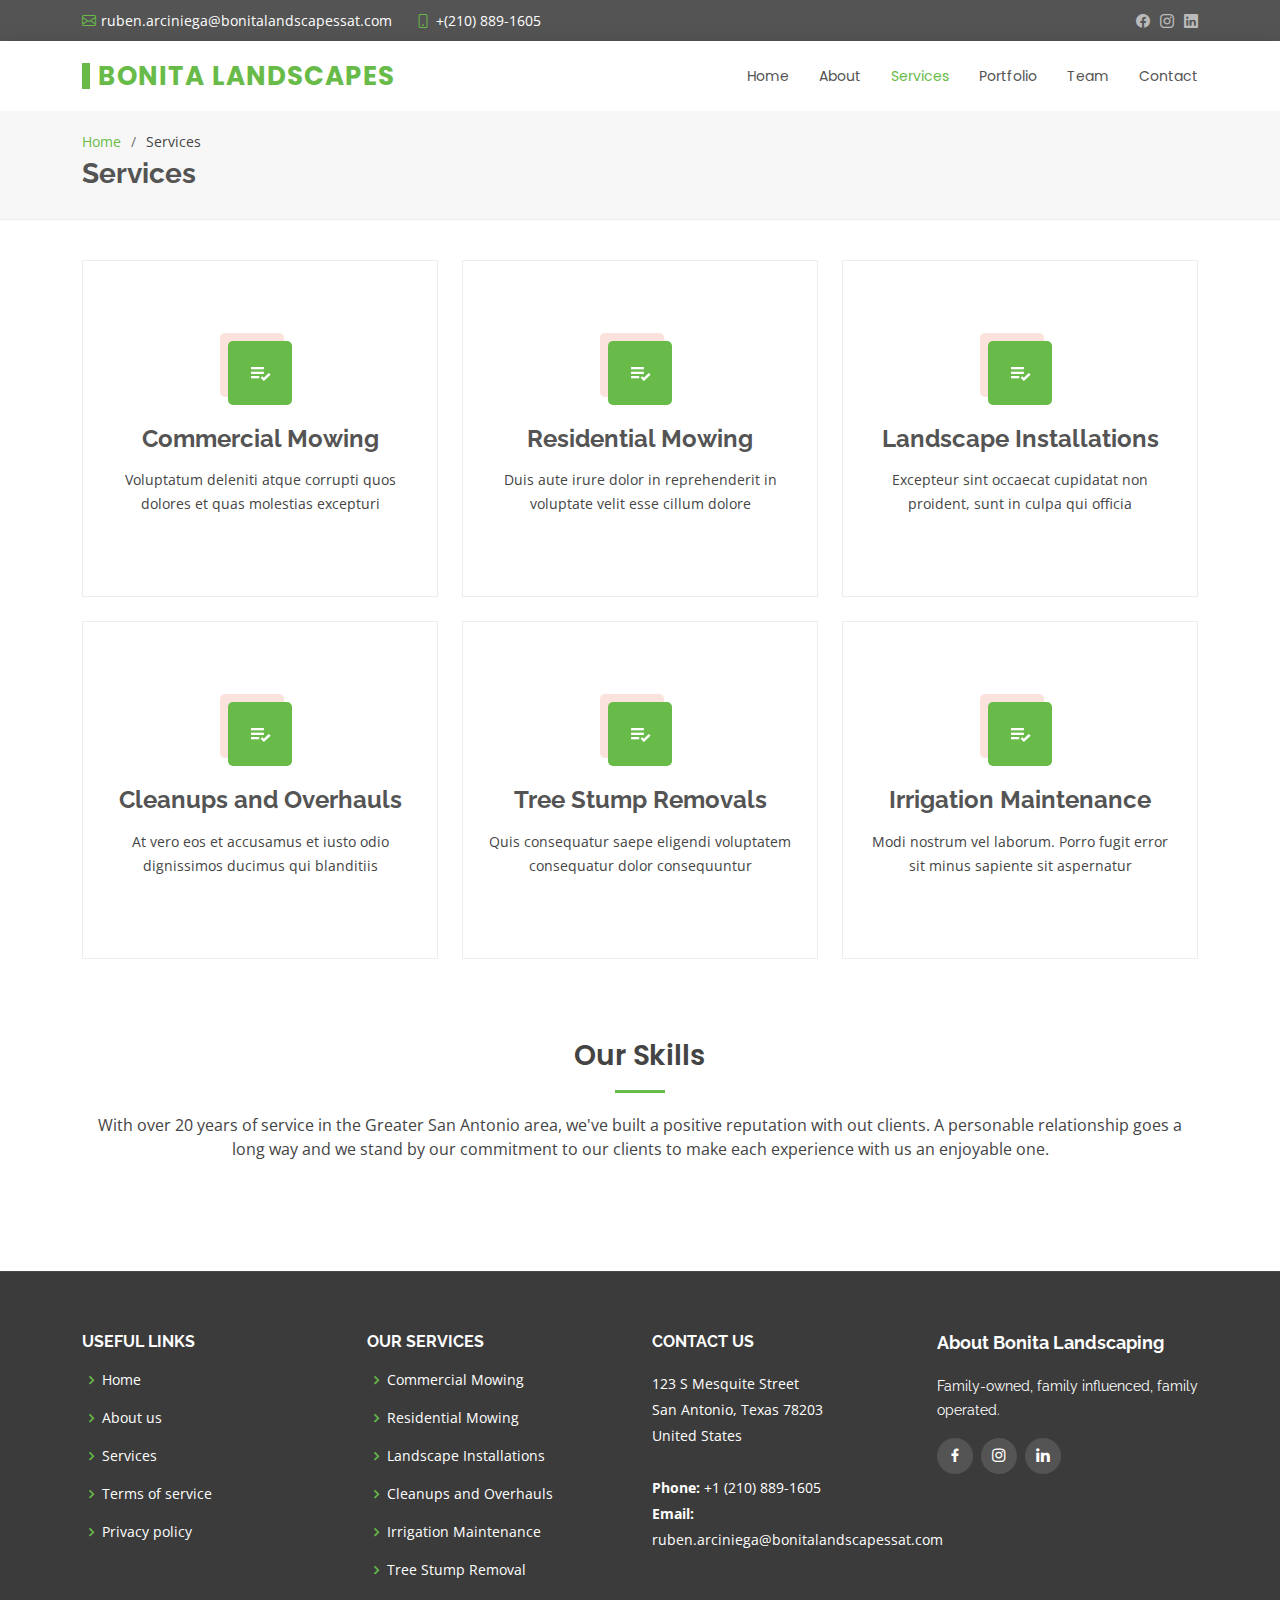
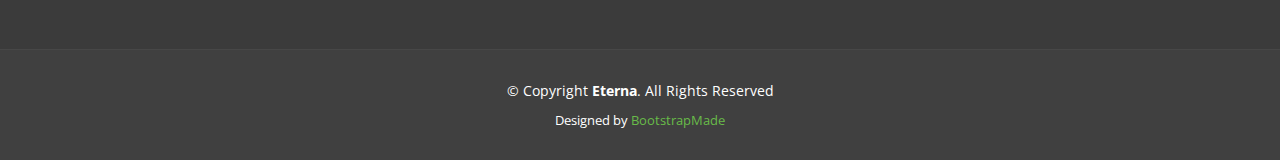
<file: Eterna - Joc/services.html>
<!DOCTYPE html>
<html lang="en">

<head>
  <meta charset="utf-8">
  <meta content="width=device-width, initial-scale=1.0" name="viewport">

  <title>Services - Eterna Bootstrap Template</title>
  <meta content="" name="description">
  <meta content="" name="keywords">

  <!-- Favicons -->
  <link href="assets/img/favicon.png" rel="icon">
  <link href="assets/img/apple-touch-icon.png" rel="apple-touch-icon">

  <!-- Google Fonts -->
  <link href="https://fonts.googleapis.com/css?family=Open+Sans:300,300i,400,400i,600,600i,700,700i|Raleway:300,300i,400,400i,500,500i,600,600i,700,700i|Poppins:300,300i,400,400i,500,500i,600,600i,700,700i" rel="stylesheet">

  <!-- Vendor CSS Files -->
  <link href="assets/vendor/animate.css/animate.min.css" rel="stylesheet">
  <link href="assets/vendor/bootstrap/css/bootstrap.min.css" rel="stylesheet">
  <link href="assets/vendor/bootstrap-icons/bootstrap-icons.css" rel="stylesheet">
  <link href="assets/vendor/boxicons/css/boxicons.min.css" rel="stylesheet">
  <link href="assets/vendor/glightbox/css/glightbox.min.css" rel="stylesheet">
  <link href="assets/vendor/swiper/swiper-bundle.min.css" rel="stylesheet">

  <!-- Template Main CSS File -->
  <link href="assets/css/style.css" rel="stylesheet">

  <!-- =======================================================
  * Template Name: Eterna - v4.2.0
  * Template URL: https://bootstrapmade.com/eterna-free-multipurpose-bootstrap-template/
  * Author: BootstrapMade.com
  * License: https://bootstrapmade.com/license/
  ======================================================== -->
</head>

<body>

  <!-- ======= Top Bar ======= -->
  <section id="topbar" class="d-flex align-items-center">
    <div class="container d-flex justify-content-center justify-content-md-between">
      <div class="contact-info d-flex align-items-center">
        <i class="bi bi-envelope d-flex align-items-center"><a href="mailto:ruben.arciniega@bonitalandscapessat.com">ruben.arciniega@bonitalandscapessat.com</a></i>
        <i class="bi bi-phone d-flex align-items-center ms-4"><span>+(210) 889-1605</span></i>
      </div>
      <div class="social-links d-none d-md-flex align-items-center">
        <a href="#" class="facebook"><i class="bi bi-facebook"></i></a>
        <a href="#" class="instagram"><i class="bi bi-instagram"></i></a>
        <a href="#" class="linkedin"><i class="bi bi-linkedin"></i></i></a>
      </div>
    </div>
  </section>

  <!-- ======= Header ======= -->
  <header id="header" class="d-flex align-items-center">
    <div class="container d-flex justify-content-between align-items-center">

      <div class="logo">
        <h1><a href="index.html">Bonita Landscapes</a></h1>
        <!-- Uncomment below if you prefer to use an image logo -->
        <!-- <a href="index.html"><img src="assets/img/logo.png" alt="" class="img-fluid"></a>-->
      </div>

      <nav id="navbar" class="navbar">
        <ul>
          <li><a href="index.html">Home</a></li>
          <li><a href="about.html">About</a></li>
          <li><a class="active" href="services.html">Services</a></li>
          <li><a href="portfolio.html">Portfolio</a></li>
          <li><a href="team.html">Team</a></li>
          <li><a href="contact.html">Contact</a></li>
        </ul>
        <i class="bi bi-list mobile-nav-toggle"></i>
      </nav><!-- .navbar -->

    </div>
  </header><!-- End Header -->

  <main id="main">

    <!-- ======= Breadcrumbs ======= -->
    <section id="breadcrumbs" class="breadcrumbs">
      <div class="container">

        <ol>
          <li><a href="index.html">Home</a></li>
          <li>Services</li>
        </ol>
        <h2>Services</h2>

      </div>
    </section><!-- End Breadcrumbs -->

    <!-- ======= Services Section ======= -->
    <section id="services" class="services">
      <div class="container">

        <div class="row">
          <div class="col-lg-4 col-md-6 d-flex align-items-stretch">
            <div class="icon-box">
              <div class="icon"><i class="bx bx-list-check"></i></div>
              <h4><a href="">Commercial Mowing</a></h4>
              <p>Voluptatum deleniti atque corrupti quos dolores et quas molestias excepturi</p>
            </div>
          </div>

          <div class="col-lg-4 col-md-6 d-flex align-items-stretch mt-4 mt-md-0">
            <div class="icon-box">
              <div class="icon"><i class="bx bx-list-check"></i></div>
              <h4><a href="">Residential Mowing</a></h4>
              <p>Duis aute irure dolor in reprehenderit in voluptate velit esse cillum dolore</p>
            </div>
          </div>

          <div class="col-lg-4 col-md-6 d-flex align-items-stretch mt-4 mt-lg-0">
            <div class="icon-box">
              <div class="icon"><i class="bx bx-list-check"></i></div>
              <h4><a href="">Landscape Installations</a></h4>
              <p>Excepteur sint occaecat cupidatat non proident, sunt in culpa qui officia</p>
            </div>
          </div>

          <div class="col-lg-4 col-md-6 d-flex align-items-stretch mt-4">
            <div class="icon-box">
              <div class="icon"><i class="bx bx-list-check"></i></div>
              <h4><a href="">Cleanups and Overhauls</a></h4>
              <p>At vero eos et accusamus et iusto odio dignissimos ducimus qui blanditiis</p>
            </div>
          </div>

          <div class="col-lg-4 col-md-6 d-flex align-items-stretch mt-4">
            <div class="icon-box">
              <div class="icon"><i class="bx bx-list-check"></i></div>
              <h4><a href="">Tree Stump Removals</a></h4>
              <p>Quis consequatur saepe eligendi voluptatem consequatur dolor consequuntur</p>
            </div>
          </div>

          <div class="col-lg-4 col-md-6 d-flex align-items-stretch mt-4">
            <div class="icon-box">
              <div class="icon"><i class="bx bx-list-check"></i></div>
              <h4><a href="">Irrigation Maintenance</a></h4>
              <p>Modi nostrum vel laborum. Porro fugit error sit minus sapiente sit aspernatur</p>
            </div>
          </div>

        </div>

      </div>
    </section><!-- End Services Section -->

    <!-- ======= Our Skills Section ======= -->
    <section id="skills" class="skills">
      <div class="container">

        <div class="section-title">
          <h2>Our Skills</h2>
          <p>With over 20 years of service in the Greater San Antonio area, we've built a positive reputation with out clients. A personable relationship
            goes a long way and we stand by our commitment to our clients to make each experience with us an enjoyable one.</p>
        </div>

       

      </div>
    </section><!-- End Our Skills Section -->

  </main><!-- End #main -->

  <!-- ======= Footer ======= -->
  <footer id="footer">

    <div class="footer-top">
      <div class="container">
        <div class="row">

          <div class="col-lg-3 col-md-6 footer-links">
            <h4>Useful Links</h4>
            <ul>
              <li><i class="bx bx-chevron-right"></i> <a href="#">Home</a></li>
              <li><i class="bx bx-chevron-right"></i> <a href="#">About us</a></li>
              <li><i class="bx bx-chevron-right"></i> <a href="#">Services</a></li>
              <li><i class="bx bx-chevron-right"></i> <a href="#">Terms of service</a></li>
              <li><i class="bx bx-chevron-right"></i> <a href="#">Privacy policy</a></li>
            </ul>
          </div>

          <div class="col-lg-3 col-md-6 footer-links">
            <h4>Our Services</h4>
            <ul>
              <li><i class="bx bx-chevron-right"></i> <a href="services.html">Commercial Mowing</a></li>
              <li><i class="bx bx-chevron-right"></i> <a href="services.html">Residential Mowing</a></li>
              <li><i class="bx bx-chevron-right"></i> <a href="services.html">Landscape Installations</a></li>
              <li><i class="bx bx-chevron-right"></i> <a href="services.html">Cleanups and Overhauls</a></li>
              <li><i class="bx bx-chevron-right"></i> <a href="services.html">Irrigation Maintenance</a></li>
              <li><i class="bx bx-chevron-right"></i> <a href="services.html">Tree Stump Removal</a></li>
            </ul>
          </div>

          <div class="col-lg-3 col-md-6 footer-contact">
            <h4>Contact Us</h4>
            <p>
              123 S Mesquite Street <br>
              San Antonio, Texas 78203<br>
              United States <br><br>
              <strong>Phone:</strong> +1 (210) 889-1605<br>
              <strong>Email:</strong> ruben.arciniega@bonitalandscapessat.com<br>
            </p>

          </div>

          <div class="col-lg-3 col-md-6 footer-info">
            <h3>About Bonita Landscaping</h3>
            <p>Family-owned, family influenced, family operated.</p>
            <div class="social-links mt-3">
              <a href="#" class="facebook"><i class="bx bxl-facebook"></i></a>
              <a href="#" class="instagram"><i class="bx bxl-instagram"></i></a>
              <a href="#" class="linkedin"><i class="bx bxl-linkedin"></i></a>
            </div>
          </div>

        </div>
      </div>
    </div>

    <div class="container">
      <div class="copyright">
        &copy; Copyright <strong><span>Eterna</span></strong>. All Rights Reserved
      </div>
      <div class="credits">
        <!-- All the links in the footer should remain intact. -->
        <!-- You can delete the links only if you purchased the pro version. -->
        <!-- Licensing information: https://bootstrapmade.com/license/ -->
        <!-- Purchase the pro version with working PHP/AJAX contact form: https://bootstrapmade.com/eterna-free-multipurpose-bootstrap-template/ -->
        Designed by <a href="https://bootstrapmade.com/">BootstrapMade</a>
      </div>
    </div>
  </footer><!-- End Footer -->

  <a href="#" class="back-to-top d-flex align-items-center justify-content-center"><i class="bi bi-arrow-up-short"></i></a>

  <!-- Vendor JS Files -->
  <script src="assets/vendor/bootstrap/js/bootstrap.bundle.min.js"></script>
  <script src="assets/vendor/glightbox/js/glightbox.min.js"></script>
  <script src="assets/vendor/isotope-layout/isotope.pkgd.min.js"></script>
  <script src="assets/vendor/php-email-form/validate.js"></script>
  <script src="assets/vendor/purecounter/purecounter.js"></script>
  <script src="assets/vendor/swiper/swiper-bundle.min.js"></script>
  <script src="assets/vendor/waypoints/noframework.waypoints.js"></script>

  <!-- Template Main JS File -->
  <script src="assets/js/main.js"></script>

</body>

</html>
</file>
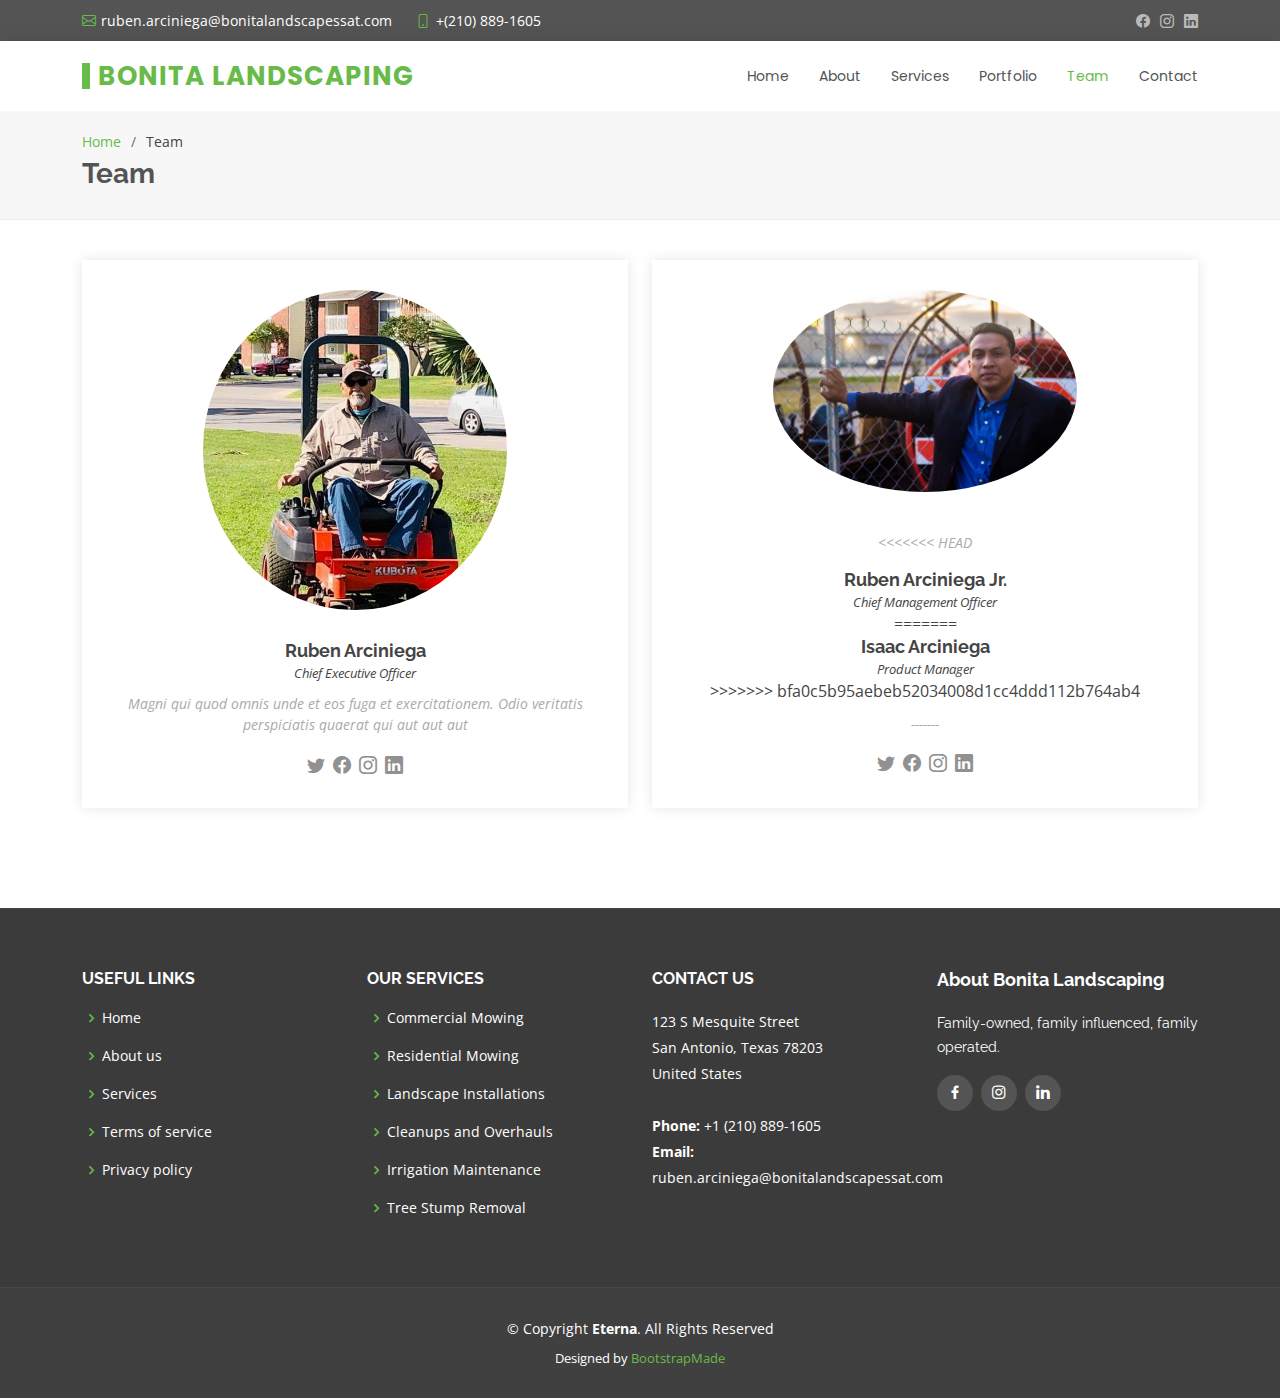
<file: Eterna - Joc/team.html>
<!DOCTYPE html>
<html lang="en">

<head>
  <meta charset="utf-8">
  <meta content="width=device-width, initial-scale=1.0" name="viewport">

  <title>Team - Eterna Bootstrap Template</title>
  <meta content="" name="description">
  <meta content="" name="keywords">

  <!-- Favicons -->
  <link href="assets/img/favicon.png" rel="icon">
  <link href="assets/img/apple-touch-icon.png" rel="apple-touch-icon">

  <!-- Google Fonts -->
  <link href="https://fonts.googleapis.com/css?family=Open+Sans:300,300i,400,400i,600,600i,700,700i|Raleway:300,300i,400,400i,500,500i,600,600i,700,700i|Poppins:300,300i,400,400i,500,500i,600,600i,700,700i" rel="stylesheet">

  <!-- Vendor CSS Files -->
  <link href="assets/vendor/animate.css/animate.min.css" rel="stylesheet">
  <link href="assets/vendor/bootstrap/css/bootstrap.min.css" rel="stylesheet">
  <link href="assets/vendor/bootstrap-icons/bootstrap-icons.css" rel="stylesheet">
  <link href="assets/vendor/boxicons/css/boxicons.min.css" rel="stylesheet">
  <link href="assets/vendor/glightbox/css/glightbox.min.css" rel="stylesheet">
  <link href="assets/vendor/swiper/swiper-bundle.min.css" rel="stylesheet">

  <!-- Template Main CSS File -->
  <link href="assets/css/style.css" rel="stylesheet">

  <!-- =======================================================
  * Template Name: Eterna - v4.2.0
  * Template URL: https://bootstrapmade.com/eterna-free-multipurpose-bootstrap-template/
  * Author: BootstrapMade.com
  * License: https://bootstrapmade.com/license/
  ======================================================== -->
</head>

<body>

  <!-- ======= Top Bar ======= -->
  <section id="topbar" class="d-flex align-items-center">
    <div class="container d-flex justify-content-center justify-content-md-between">
      <div class="contact-info d-flex align-items-center">
        <i class="bi bi-envelope d-flex align-items-center"><a href="mailto:ruben.arciniega@bonitalandscapessat.com">ruben.arciniega@bonitalandscapessat.com</a></i>
        <i class="bi bi-phone d-flex align-items-center ms-4"><span>+(210) 889-1605</span></i>
      </div>
      <div class="social-links d-none d-md-flex align-items-center">
        <a href="#" class="facebook"><i class="bi bi-facebook"></i></a>
        <a href="#" class="instagram"><i class="bi bi-instagram"></i></a>
        <a href="#" class="linkedin"><i class="bi bi-linkedin"></i></i></a>
      </div>
    </div>
  </section>

  <!-- ======= Header ======= -->
  <header id="header" class="d-flex align-items-center">
    <div class="container d-flex justify-content-between align-items-center">

      <div class="logo">
        <h1><a href="index.html">Bonita Landscaping</a></h1>
        <!-- Uncomment below if you prefer to use an image logo -->
        <!-- <a href="index.html"><img src="assets/img/logo.png" alt="" class="img-fluid"></a>-->
      </div>

      <nav id="navbar" class="navbar">
        <ul>
          <li><a href="index.html">Home</a></li>
          <li><a href="about.html">About</a></li>
          <li><a href="services.html">Services</a></li>
          <li><a href="portfolio.html">Portfolio</a></li>
          <li><a class="active" href="team.html">Team</a></li>
          <li><a href="contact.html">Contact</a></li>
        </ul>
        <i class="bi bi-list mobile-nav-toggle"></i>
      </nav><!-- .navbar -->

    </div>
  </header><!-- End Header -->

  <main id="main">

    <!-- ======= Breadcrumbs ======= -->
    <section id="breadcrumbs" class="breadcrumbs">
      <div class="container">

        <ol>
          <li><a href="index.html">Home</a></li>
          <li>Team</li>
        </ol>
        <h2>Team</h2>

      </div>
    </section><!-- End Breadcrumbs -->

    <!-- ======= Team Section ======= -->
    <section id="team" class="team">
      <div class="container">

        <div class="row">
          <div class="col-lg-6 col-md-6 d-flex align-items-stretch">
            <div class="member">
              <img src="assets/img/slide/r.arciniega2.jpg" alt="">
              <h4>Ruben Arciniega</h4>
              <span>Chief Executive Officer</span>
              <p>
                Magni qui quod omnis unde et eos fuga et exercitationem. Odio veritatis perspiciatis quaerat qui aut aut aut
              </p>
              <div class="social">
                <a href=""><i class="bi bi-twitter"></i></a>
                <a href=""><i class="bi bi-facebook"></i></a>
                <a href=""><i class="bi bi-instagram"></i></a>
                <a href=""><i class="bi bi-linkedin"></i></a>
              </div>
            </div>
          </div>

          <div class="col-lg-6 col-md-6 d-flex align-items-stretch">
            <div class="member">
              <img src="assets/img/slide/iarciniega2.jpg" alt="">
<p><<<<<<< HEAD</p>
              <h4>Ruben Arciniega Jr.</h4>
              <span>Chief Management Officer</span>
=======
              <h4>Isaac Arciniega</h4>
              <span>Product Manager</span>
>>>>>>> bfa0c5b95aebeb52034008d1cc4ddd112b764ab4
              <p>
                -------
              </p>
              <div class="social">
                <a href=""><i class="bi bi-twitter"></i></a>
                <a href=""><i class="bi bi-facebook"></i></a>
                <a href=""><i class="bi bi-instagram"></i></a>
                <a href=""><i class="bi bi-linkedin"></i></a>
              </div>
            </div>
          </div>


        </div>

      </div>
    </section><!-- End Team Section -->

  </main><!-- End #main -->

  <!-- ======= Footer ======= -->
  <footer id="footer">

      <div class="footer-top">
      <div class="container">
        <div class="row">

          <div class="col-lg-3 col-md-6 footer-links">
            <h4>Useful Links</h4>
            <ul>
              <li><i class="bx bx-chevron-right"></i> <a href="#">Home</a></li>
              <li><i class="bx bx-chevron-right"></i> <a href="#">About us</a></li>
              <li><i class="bx bx-chevron-right"></i> <a href="#">Services</a></li>
              <li><i class="bx bx-chevron-right"></i> <a href="#">Terms of service</a></li>
              <li><i class="bx bx-chevron-right"></i> <a href="#">Privacy policy</a></li>
            </ul>
          </div>


          <div class="col-lg-3 col-md-6 footer-links">
            <h4>Our Services</h4>
            <ul>
              <li><i class="bx bx-chevron-right"></i> <a href="services.html">Commercial Mowing</a></li>
              <li><i class="bx bx-chevron-right"></i> <a href="services.html">Residential Mowing</a></li>
              <li><i class="bx bx-chevron-right"></i> <a href="services.html">Landscape Installations</a></li>
              <li><i class="bx bx-chevron-right"></i> <a href="services.html">Cleanups and Overhauls</a></li>
              <li><i class="bx bx-chevron-right"></i> <a href="services.html">Irrigation Maintenance</a></li>
              <li><i class="bx bx-chevron-right"></i> <a href="services.html">Tree Stump Removal</a></li>
            
            </ul>
          </div>

          <div class="col-lg-3 col-md-6 footer-contact">
            <h4>Contact Us</h4>
            <p>
              123 S Mesquite Street <br>
              San Antonio, Texas 78203<br>
              United States <br><br>
              <strong>Phone:</strong> +1 (210) 889-1605<br>
              <strong>Email:</strong> ruben.arciniega@bonitalandscapessat.com<br>
            </p>

          </div>

          <div class="col-lg-3 col-md-6 footer-info">
            <h3>About Bonita Landscaping</h3>
            <p>Family-owned, family influenced, family operated.</p>
            <div class="social-links mt-3">
              <a href="#" class="facebook"><i class="bx bxl-facebook"></i></a>
              <a href="#" class="instagram"><i class="bx bxl-instagram"></i></a>
              <a href="#" class="linkedin"><i class="bx bxl-linkedin"></i></a>
            </div>
          </div>

        </div>
      </div>
    </div>

    <div class="container">
      <div class="copyright">
        &copy; Copyright <strong><span>Eterna</span></strong>. All Rights Reserved
      </div>
      <div class="credits">
        <!-- All the links in the footer should remain intact. -->
        <!-- You can delete the links only if you purchased the pro version. -->
        <!-- Licensing information: https://bootstrapmade.com/license/ -->
        <!-- Purchase the pro version with working PHP/AJAX contact form: https://bootstrapmade.com/eterna-free-multipurpose-bootstrap-template/ -->
        Designed by <a href="https://bootstrapmade.com/">BootstrapMade</a>
      </div>
    </div>
  </footer><!-- End Footer -->

  <a href="#" class="back-to-top d-flex align-items-center justify-content-center"><i class="bi bi-arrow-up-short"></i></a>

  <!-- Vendor JS Files -->
  <script src="assets/vendor/bootstrap/js/bootstrap.bundle.min.js"></script>
  <script src="assets/vendor/glightbox/js/glightbox.min.js"></script>
  <script src="assets/vendor/isotope-layout/isotope.pkgd.min.js"></script>
  <script src="assets/vendor/php-email-form/validate.js"></script>
  <script src="assets/vendor/purecounter/purecounter.js"></script>
  <script src="assets/vendor/swiper/swiper-bundle.min.js"></script>
  <script src="assets/vendor/waypoints/noframework.waypoints.js"></script>

  <!-- Template Main JS File -->
  <script src="assets/js/main.js"></script>

</body>

</html>
</file>
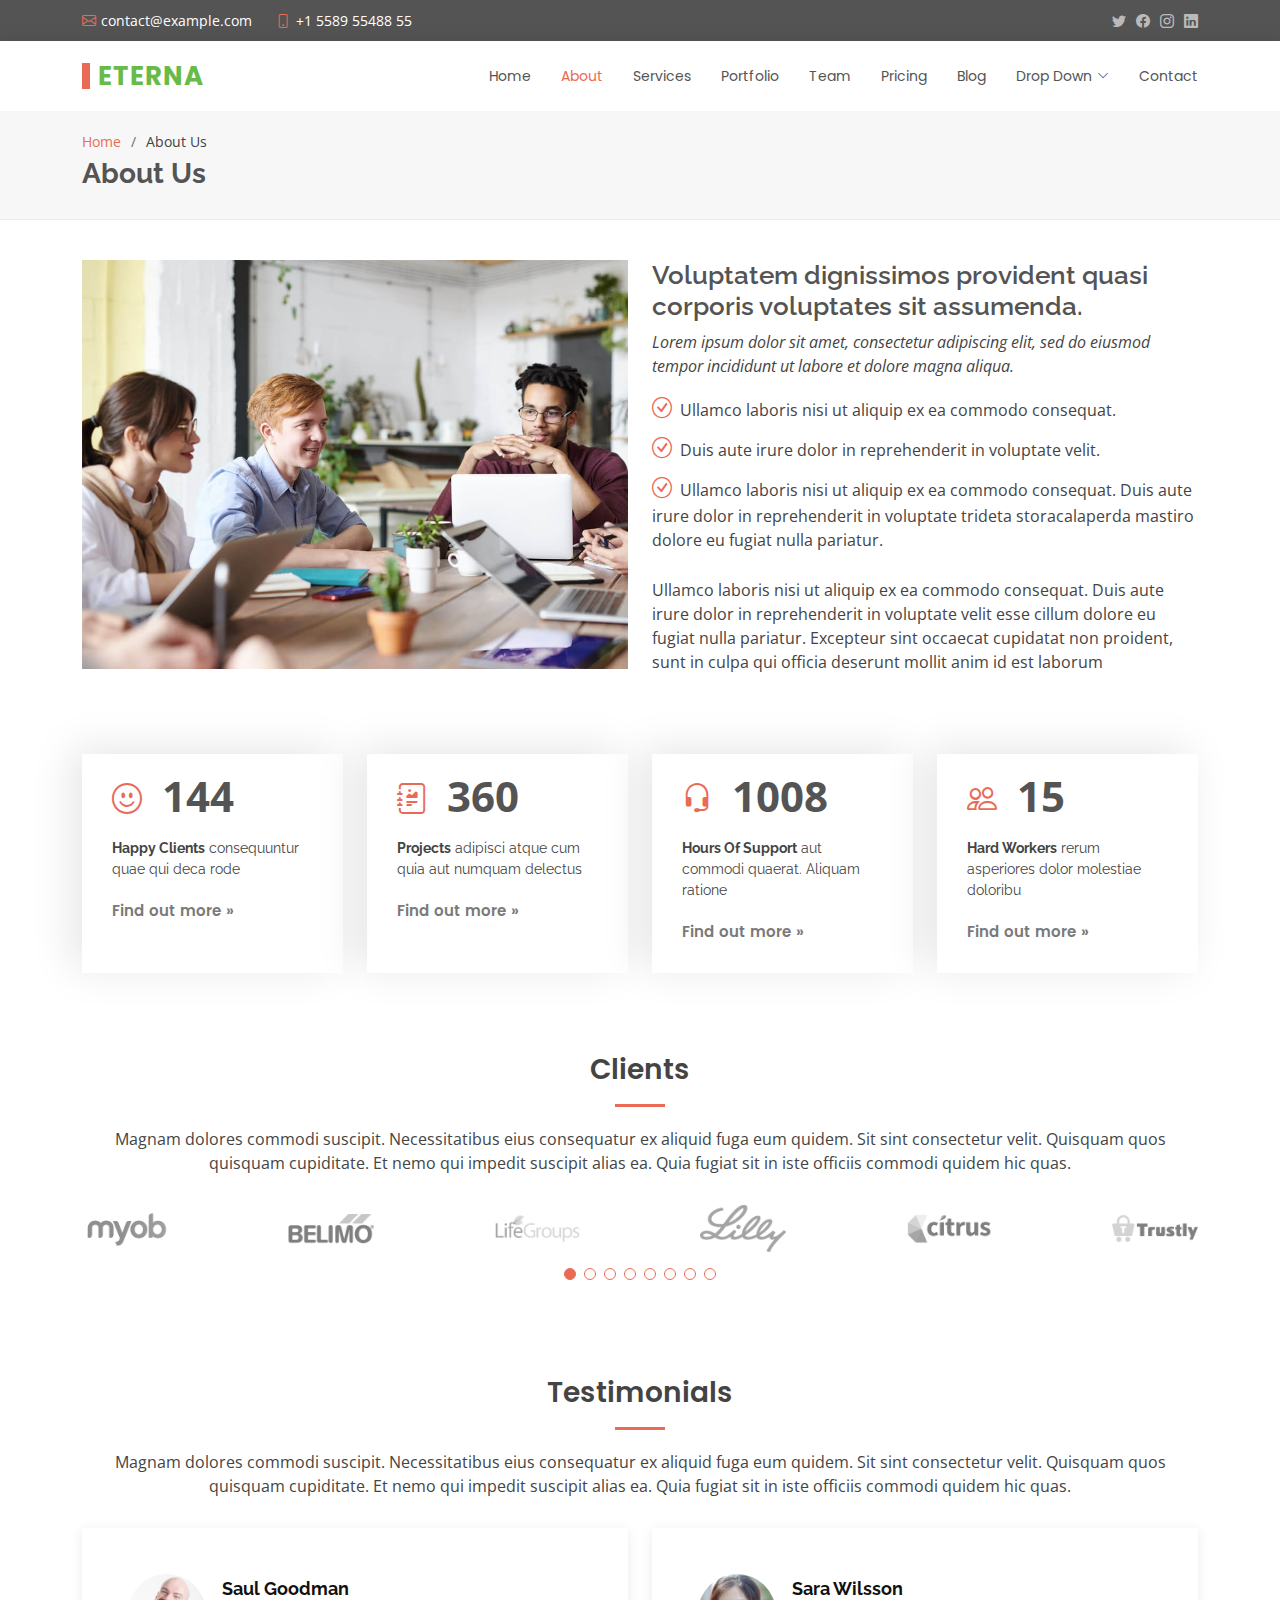
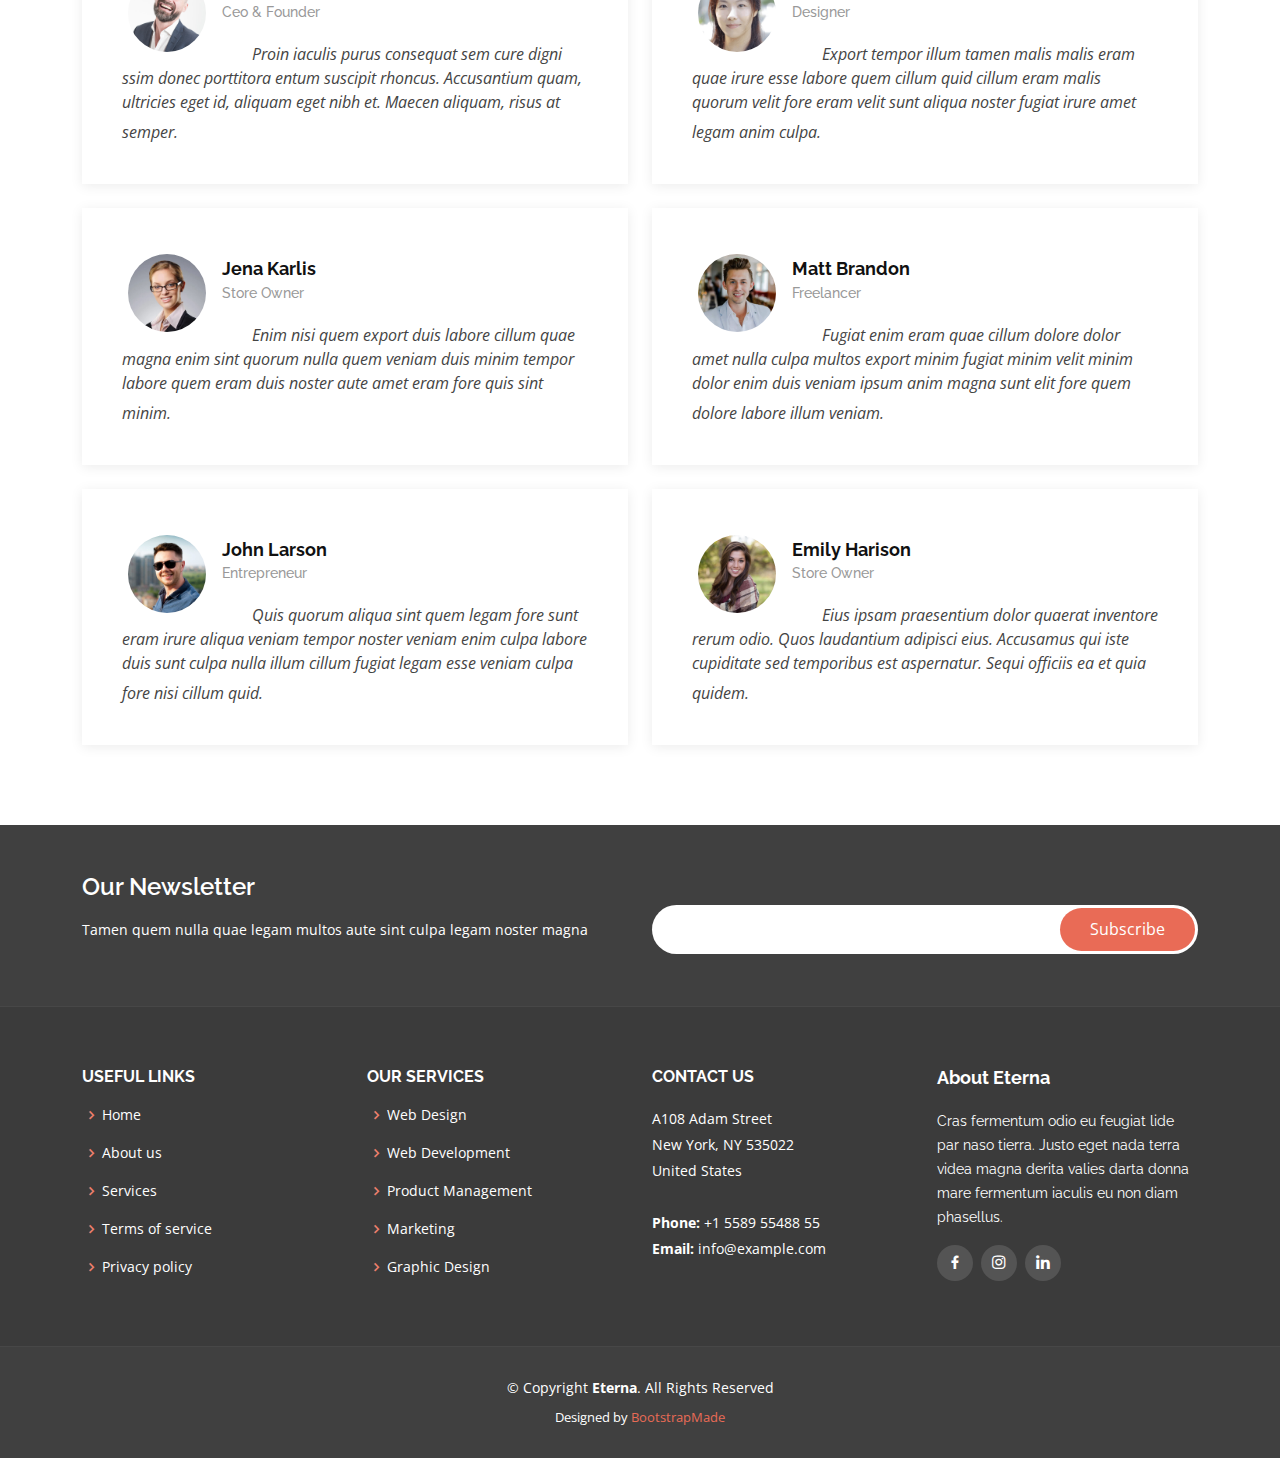
<file: Eterna/about.html>
<!DOCTYPE html>
<html lang="en">

<head>
  <meta charset="utf-8">
  <meta content="width=device-width, initial-scale=1.0" name="viewport">

  <title>About - Eterna Bootstrap Template</title>
  <meta content="" name="description">
  <meta content="" name="keywords">

  <!-- Favicons -->
  <link href="assets/img/favicon.png" rel="icon">
  <link href="assets/img/apple-touch-icon.png" rel="apple-touch-icon">

  <!-- Google Fonts -->
  <link href="https://fonts.googleapis.com/css?family=Open+Sans:300,300i,400,400i,600,600i,700,700i|Raleway:300,300i,400,400i,500,500i,600,600i,700,700i|Poppins:300,300i,400,400i,500,500i,600,600i,700,700i" rel="stylesheet">

  <!-- Vendor CSS Files -->
  <link href="assets/vendor/animate.css/animate.min.css" rel="stylesheet">
  <link href="assets/vendor/bootstrap/css/bootstrap.min.css" rel="stylesheet">
  <link href="assets/vendor/bootstrap-icons/bootstrap-icons.css" rel="stylesheet">
  <link href="assets/vendor/boxicons/css/boxicons.min.css" rel="stylesheet">
  <link href="assets/vendor/glightbox/css/glightbox.min.css" rel="stylesheet">
  <link href="assets/vendor/swiper/swiper-bundle.min.css" rel="stylesheet">

  <!-- Template Main CSS File -->
  <link href="assets/css/style.css" rel="stylesheet">

  <!-- =======================================================
  * Template Name: Eterna - v4.2.0
  * Template URL: https://bootstrapmade.com/eterna-free-multipurpose-bootstrap-template/
  * Author: BootstrapMade.com
  * License: https://bootstrapmade.com/license/
  ======================================================== -->
</head>

<body>

  <!-- ======= Top Bar ======= -->
  <section id="topbar" class="d-flex align-items-center">
    <div class="container d-flex justify-content-center justify-content-md-between">
      <div class="contact-info d-flex align-items-center">
        <i class="bi bi-envelope d-flex align-items-center"><a href="mailto:contact@example.com">contact@example.com</a></i>
        <i class="bi bi-phone d-flex align-items-center ms-4"><span>+1 5589 55488 55</span></i>
      </div>
      <div class="social-links d-none d-md-flex align-items-center">
        <a href="#" class="twitter"><i class="bi bi-twitter"></i></a>
        <a href="#" class="facebook"><i class="bi bi-facebook"></i></a>
        <a href="#" class="instagram"><i class="bi bi-instagram"></i></a>
        <a href="#" class="linkedin"><i class="bi bi-linkedin"></i></i></a>
      </div>
    </div>
  </section>

  <!-- ======= Header ======= -->
  <header id="header" class="d-flex align-items-center">
    <div class="container d-flex justify-content-between align-items-center">

      <div class="logo">
        <h1><a href="index.html">Eterna</a></h1>
        <!-- Uncomment below if you prefer to use an image logo -->
        <!-- <a href="index.html"><img src="assets/img/logo.png" alt="" class="img-fluid"></a>-->
      </div>

      <nav id="navbar" class="navbar">
        <ul>
          <li><a href="index.html">Home</a></li>
          <li><a class="active" href="about.html">About</a></li>
          <li><a href="services.html">Services</a></li>
          <li><a href="portfolio.html">Portfolio</a></li>
          <li><a href="team.html">Team</a></li>
          <li><a href="pricing.html">Pricing</a></li>
          <li><a href="blog.html">Blog</a></li>
          <li class="dropdown"><a href="#"><span>Drop Down</span> <i class="bi bi-chevron-down"></i></a>
            <ul>
              <li><a href="#">Drop Down 1</a></li>
              <li class="dropdown"><a href="#"><span>Deep Drop Down</span> <i class="bi bi-chevron-right"></i></a>
                <ul>
                  <li><a href="#">Deep Drop Down 1</a></li>
                  <li><a href="#">Deep Drop Down 2</a></li>
                  <li><a href="#">Deep Drop Down 3</a></li>
                  <li><a href="#">Deep Drop Down 4</a></li>
                  <li><a href="#">Deep Drop Down 5</a></li>
                </ul>
              </li>
              <li><a href="#">Drop Down 2</a></li>
              <li><a href="#">Drop Down 3</a></li>
              <li><a href="#">Drop Down 4</a></li>
            </ul>
          </li>
          <li><a href="contact.html">Contact</a></li>
        </ul>
        <i class="bi bi-list mobile-nav-toggle"></i>
      </nav><!-- .navbar -->

    </div>
  </header><!-- End Header -->

  <main id="main">

    <!-- ======= Breadcrumbs ======= -->
    <section id="breadcrumbs" class="breadcrumbs">
      <div class="container">

        <ol>
          <li><a href="index.html">Home</a></li>
          <li>About Us</li>
        </ol>
        <h2>About Us</h2>

      </div>
    </section><!-- End Breadcrumbs -->

    <!-- ======= About Section ======= -->
    <section id="about" class="about">
      <div class="container">

        <div class="row">
          <div class="col-lg-6">
            <img src="assets/img/about.jpg" class="img-fluid" alt="">
          </div>
          <div class="col-lg-6 pt-4 pt-lg-0 content">
            <h3>Voluptatem dignissimos provident quasi corporis voluptates sit assumenda.</h3>
            <p class="fst-italic">
              Lorem ipsum dolor sit amet, consectetur adipiscing elit, sed do eiusmod tempor incididunt ut labore et dolore
              magna aliqua.
            </p>
            <ul>
              <li><i class="bi bi-check-circle"></i> Ullamco laboris nisi ut aliquip ex ea commodo consequat.</li>
              <li><i class="bi bi-check-circle"></i> Duis aute irure dolor in reprehenderit in voluptate velit.</li>
              <li><i class="bi bi-check-circle"></i> Ullamco laboris nisi ut aliquip ex ea commodo consequat. Duis aute irure dolor in reprehenderit in voluptate trideta storacalaperda mastiro dolore eu fugiat nulla pariatur.</li>
            </ul>
            <p>
              Ullamco laboris nisi ut aliquip ex ea commodo consequat. Duis aute irure dolor in reprehenderit in voluptate
              velit esse cillum dolore eu fugiat nulla pariatur. Excepteur sint occaecat cupidatat non proident, sunt in
              culpa qui officia deserunt mollit anim id est laborum
            </p>
          </div>
        </div>

      </div>
    </section><!-- End About Section -->

    <!-- ======= Counts Section ======= -->
    <section id="counts" class="counts">
      <div class="container">

        <div class="row no-gutters">

          <div class="col-lg-3 col-md-6 d-md-flex align-items-md-stretch">
            <div class="count-box">
              <i class="bi bi-emoji-smile"></i>
              <span data-purecounter-start="0" data-purecounter-end="232" data-purecounter-duration="1" class="purecounter"></span>
              <p><strong>Happy Clients</strong> consequuntur quae qui deca rode</p>
              <a href="#">Find out more &raquo;</a>
            </div>
          </div>

          <div class="col-lg-3 col-md-6 d-md-flex align-items-md-stretch">
            <div class="count-box">
              <i class="bi bi-journal-richtext"></i>
              <span data-purecounter-start="0" data-purecounter-end="521" data-purecounter-duration="1" class="purecounter"></span>
              <p><strong>Projects</strong> adipisci atque cum quia aut numquam delectus</p>
              <a href="#">Find out more &raquo;</a>
            </div>
          </div>

          <div class="col-lg-3 col-md-6 d-md-flex align-items-md-stretch">
            <div class="count-box">
              <i class="bi bi-headset"></i>
              <span data-purecounter-start="0" data-purecounter-end="1463" data-purecounter-duration="1" class="purecounter"></span>
              <p><strong>Hours Of Support</strong> aut commodi quaerat. Aliquam ratione</p>
              <a href="#">Find out more &raquo;</a>
            </div>
          </div>

          <div class="col-lg-3 col-md-6 d-md-flex align-items-md-stretch">
            <div class="count-box">
              <i class="bi bi-people"></i>
              <span data-purecounter-start="0" data-purecounter-end="15" data-purecounter-duration="1" class="purecounter"></span>
              <p><strong>Hard Workers</strong> rerum asperiores dolor molestiae doloribu</p>
              <a href="#">Find out more &raquo;</a>
            </div>
          </div>

        </div>

      </div>
    </section><!-- End Counts Section -->

    <!-- ======= Clients Section ======= -->
    <section id="clients" class="clients">
      <div class="container">

        <div class="section-title">
          <h2>Clients</h2>
          <p>Magnam dolores commodi suscipit. Necessitatibus eius consequatur ex aliquid fuga eum quidem. Sit sint consectetur velit. Quisquam quos quisquam cupiditate. Et nemo qui impedit suscipit alias ea. Quia fugiat sit in iste officiis commodi quidem hic quas.</p>
        </div>

        <div class="clients-slider swiper-container">
          <div class="swiper-wrapper align-items-center">
            <div class="swiper-slide"><img src="assets/img/clients/client-1.png" class="img-fluid" alt=""></div>
            <div class="swiper-slide"><img src="assets/img/clients/client-2.png" class="img-fluid" alt=""></div>
            <div class="swiper-slide"><img src="assets/img/clients/client-3.png" class="img-fluid" alt=""></div>
            <div class="swiper-slide"><img src="assets/img/clients/client-4.png" class="img-fluid" alt=""></div>
            <div class="swiper-slide"><img src="assets/img/clients/client-5.png" class="img-fluid" alt=""></div>
            <div class="swiper-slide"><img src="assets/img/clients/client-6.png" class="img-fluid" alt=""></div>
            <div class="swiper-slide"><img src="assets/img/clients/client-7.png" class="img-fluid" alt=""></div>
            <div class="swiper-slide"><img src="assets/img/clients/client-8.png" class="img-fluid" alt=""></div>
          </div>
          <div class="swiper-pagination"></div>
        </div>

      </div>
    </section><!-- End Clients Section -->

    <!-- ======= Testimonials Section ======= -->
    <section id="testimonials" class="testimonials">
      <div class="container">

        <div class="section-title">
          <h2>Testimonials</h2>
          <p>Magnam dolores commodi suscipit. Necessitatibus eius consequatur ex aliquid fuga eum quidem. Sit sint consectetur velit. Quisquam quos quisquam cupiditate. Et nemo qui impedit suscipit alias ea. Quia fugiat sit in iste officiis commodi quidem hic quas.</p>
        </div>

        <div class="row">

          <div class="col-lg-6">
            <div class="testimonial-item">
              <img src="assets/img/testimonials/testimonials-1.jpg" class="testimonial-img" alt="">
              <h3>Saul Goodman</h3>
              <h4>Ceo &amp; Founder</h4>
              <p>
                <i class="bx bxs-quote-alt-left quote-icon-left"></i>
                Proin iaculis purus consequat sem cure digni ssim donec porttitora entum suscipit rhoncus. Accusantium quam, ultricies eget id, aliquam eget nibh et. Maecen aliquam, risus at semper.
                <i class="bx bxs-quote-alt-right quote-icon-right"></i>
              </p>
            </div>
          </div>

          <div class="col-lg-6">
            <div class="testimonial-item mt-4 mt-lg-0">
              <img src="assets/img/testimonials/testimonials-2.jpg" class="testimonial-img" alt="">
              <h3>Sara Wilsson</h3>
              <h4>Designer</h4>
              <p>
                <i class="bx bxs-quote-alt-left quote-icon-left"></i>
                Export tempor illum tamen malis malis eram quae irure esse labore quem cillum quid cillum eram malis quorum velit fore eram velit sunt aliqua noster fugiat irure amet legam anim culpa.
                <i class="bx bxs-quote-alt-right quote-icon-right"></i>
              </p>
            </div>
          </div>

          <div class="col-lg-6">
            <div class="testimonial-item mt-4">
              <img src="assets/img/testimonials/testimonials-3.jpg" class="testimonial-img" alt="">
              <h3>Jena Karlis</h3>
              <h4>Store Owner</h4>
              <p>
                <i class="bx bxs-quote-alt-left quote-icon-left"></i>
                Enim nisi quem export duis labore cillum quae magna enim sint quorum nulla quem veniam duis minim tempor labore quem eram duis noster aute amet eram fore quis sint minim.
                <i class="bx bxs-quote-alt-right quote-icon-right"></i>
              </p>
            </div>
          </div>

          <div class="col-lg-6">
            <div class="testimonial-item mt-4">
              <img src="assets/img/testimonials/testimonials-4.jpg" class="testimonial-img" alt="">
              <h3>Matt Brandon</h3>
              <h4>Freelancer</h4>
              <p>
                <i class="bx bxs-quote-alt-left quote-icon-left"></i>
                Fugiat enim eram quae cillum dolore dolor amet nulla culpa multos export minim fugiat minim velit minim dolor enim duis veniam ipsum anim magna sunt elit fore quem dolore labore illum veniam.
                <i class="bx bxs-quote-alt-right quote-icon-right"></i>
              </p>
            </div>
          </div>

          <div class="col-lg-6">
            <div class="testimonial-item mt-4">
              <img src="assets/img/testimonials/testimonials-5.jpg" class="testimonial-img" alt="">
              <h3>John Larson</h3>
              <h4>Entrepreneur</h4>
              <p>
                <i class="bx bxs-quote-alt-left quote-icon-left"></i>
                Quis quorum aliqua sint quem legam fore sunt eram irure aliqua veniam tempor noster veniam enim culpa labore duis sunt culpa nulla illum cillum fugiat legam esse veniam culpa fore nisi cillum quid.
                <i class="bx bxs-quote-alt-right quote-icon-right"></i>
              </p>
            </div>
          </div>

          <div class="col-lg-6">
            <div class="testimonial-item mt-4">
              <img src="assets/img/testimonials/testimonials-6.jpg" class="testimonial-img" alt="">
              <h3>Emily Harison</h3>
              <h4>Store Owner</h4>
              <p>
                <i class="bx bxs-quote-alt-left quote-icon-left"></i>
                Eius ipsam praesentium dolor quaerat inventore rerum odio. Quos laudantium adipisci eius. Accusamus qui iste cupiditate sed temporibus est aspernatur. Sequi officiis ea et quia quidem.
                <i class="bx bxs-quote-alt-right quote-icon-right"></i>
              </p>
            </div>
          </div>

        </div>

      </div>
    </section><!-- End Testimonials Section -->

  </main><!-- End #main -->

  <!-- ======= Footer ======= -->
  <footer id="footer">

    <div class="footer-newsletter">
      <div class="container">
        <div class="row">
          <div class="col-lg-6">
            <h4>Our Newsletter</h4>
            <p>Tamen quem nulla quae legam multos aute sint culpa legam noster magna</p>
          </div>
          <div class="col-lg-6">
            <form action="" method="post">
              <input type="email" name="email"><input type="submit" value="Subscribe">
            </form>
          </div>
        </div>
      </div>
    </div>

    <div class="footer-top">
      <div class="container">
        <div class="row">

          <div class="col-lg-3 col-md-6 footer-links">
            <h4>Useful Links</h4>
            <ul>
              <li><i class="bx bx-chevron-right"></i> <a href="#">Home</a></li>
              <li><i class="bx bx-chevron-right"></i> <a href="#">About us</a></li>
              <li><i class="bx bx-chevron-right"></i> <a href="#">Services</a></li>
              <li><i class="bx bx-chevron-right"></i> <a href="#">Terms of service</a></li>
              <li><i class="bx bx-chevron-right"></i> <a href="#">Privacy policy</a></li>
            </ul>
          </div>

          <div class="col-lg-3 col-md-6 footer-links">
            <h4>Our Services</h4>
            <ul>
              <li><i class="bx bx-chevron-right"></i> <a href="#">Web Design</a></li>
              <li><i class="bx bx-chevron-right"></i> <a href="#">Web Development</a></li>
              <li><i class="bx bx-chevron-right"></i> <a href="#">Product Management</a></li>
              <li><i class="bx bx-chevron-right"></i> <a href="#">Marketing</a></li>
              <li><i class="bx bx-chevron-right"></i> <a href="#">Graphic Design</a></li>
            </ul>
          </div>

          <div class="col-lg-3 col-md-6 footer-contact">
            <h4>Contact Us</h4>
            <p>
              A108 Adam Street <br>
              New York, NY 535022<br>
              United States <br><br>
              <strong>Phone:</strong> +1 5589 55488 55<br>
              <strong>Email:</strong> info@example.com<br>
            </p>

          </div>

          <div class="col-lg-3 col-md-6 footer-info">
            <h3>About Eterna</h3>
            <p>Cras fermentum odio eu feugiat lide par naso tierra. Justo eget nada terra videa magna derita valies darta donna mare fermentum iaculis eu non diam phasellus.</p>
            <div class="social-links mt-3">
              <a href="#" class="facebook"><i class="bx bxl-facebook"></i></a>
              <a href="#" class="instagram"><i class="bx bxl-instagram"></i></a>
              <a href="#" class="linkedin"><i class="bx bxl-linkedin"></i></a>
            </div>
          </div>

        </div>
      </div>
    </div>

    <div class="container">
      <div class="copyright">
        &copy; Copyright <strong><span>Eterna</span></strong>. All Rights Reserved
      </div>
      <div class="credits">
        <!-- All the links in the footer should remain intact. -->
        <!-- You can delete the links only if you purchased the pro version. -->
        <!-- Licensing information: https://bootstrapmade.com/license/ -->
        <!-- Purchase the pro version with working PHP/AJAX contact form: https://bootstrapmade.com/eterna-free-multipurpose-bootstrap-template/ -->
        Designed by <a href="https://bootstrapmade.com/">BootstrapMade</a>
      </div>
    </div>
  </footer><!-- End Footer -->

  <a href="#" class="back-to-top d-flex align-items-center justify-content-center"><i class="bi bi-arrow-up-short"></i></a>

  <!-- Vendor JS Files -->
  <script src="assets/vendor/bootstrap/js/bootstrap.bundle.min.js"></script>
  <script src="assets/vendor/glightbox/js/glightbox.min.js"></script>
  <script src="assets/vendor/isotope-layout/isotope.pkgd.min.js"></script>
  <script src="assets/vendor/php-email-form/validate.js"></script>
  <script src="assets/vendor/purecounter/purecounter.js"></script>
  <script src="assets/vendor/swiper/swiper-bundle.min.js"></script>
  <script src="assets/vendor/waypoints/noframework.waypoints.js"></script>

  <!-- Template Main JS File -->
  <script src="assets/js/main.js"></script>

</body>

</html>
</file>
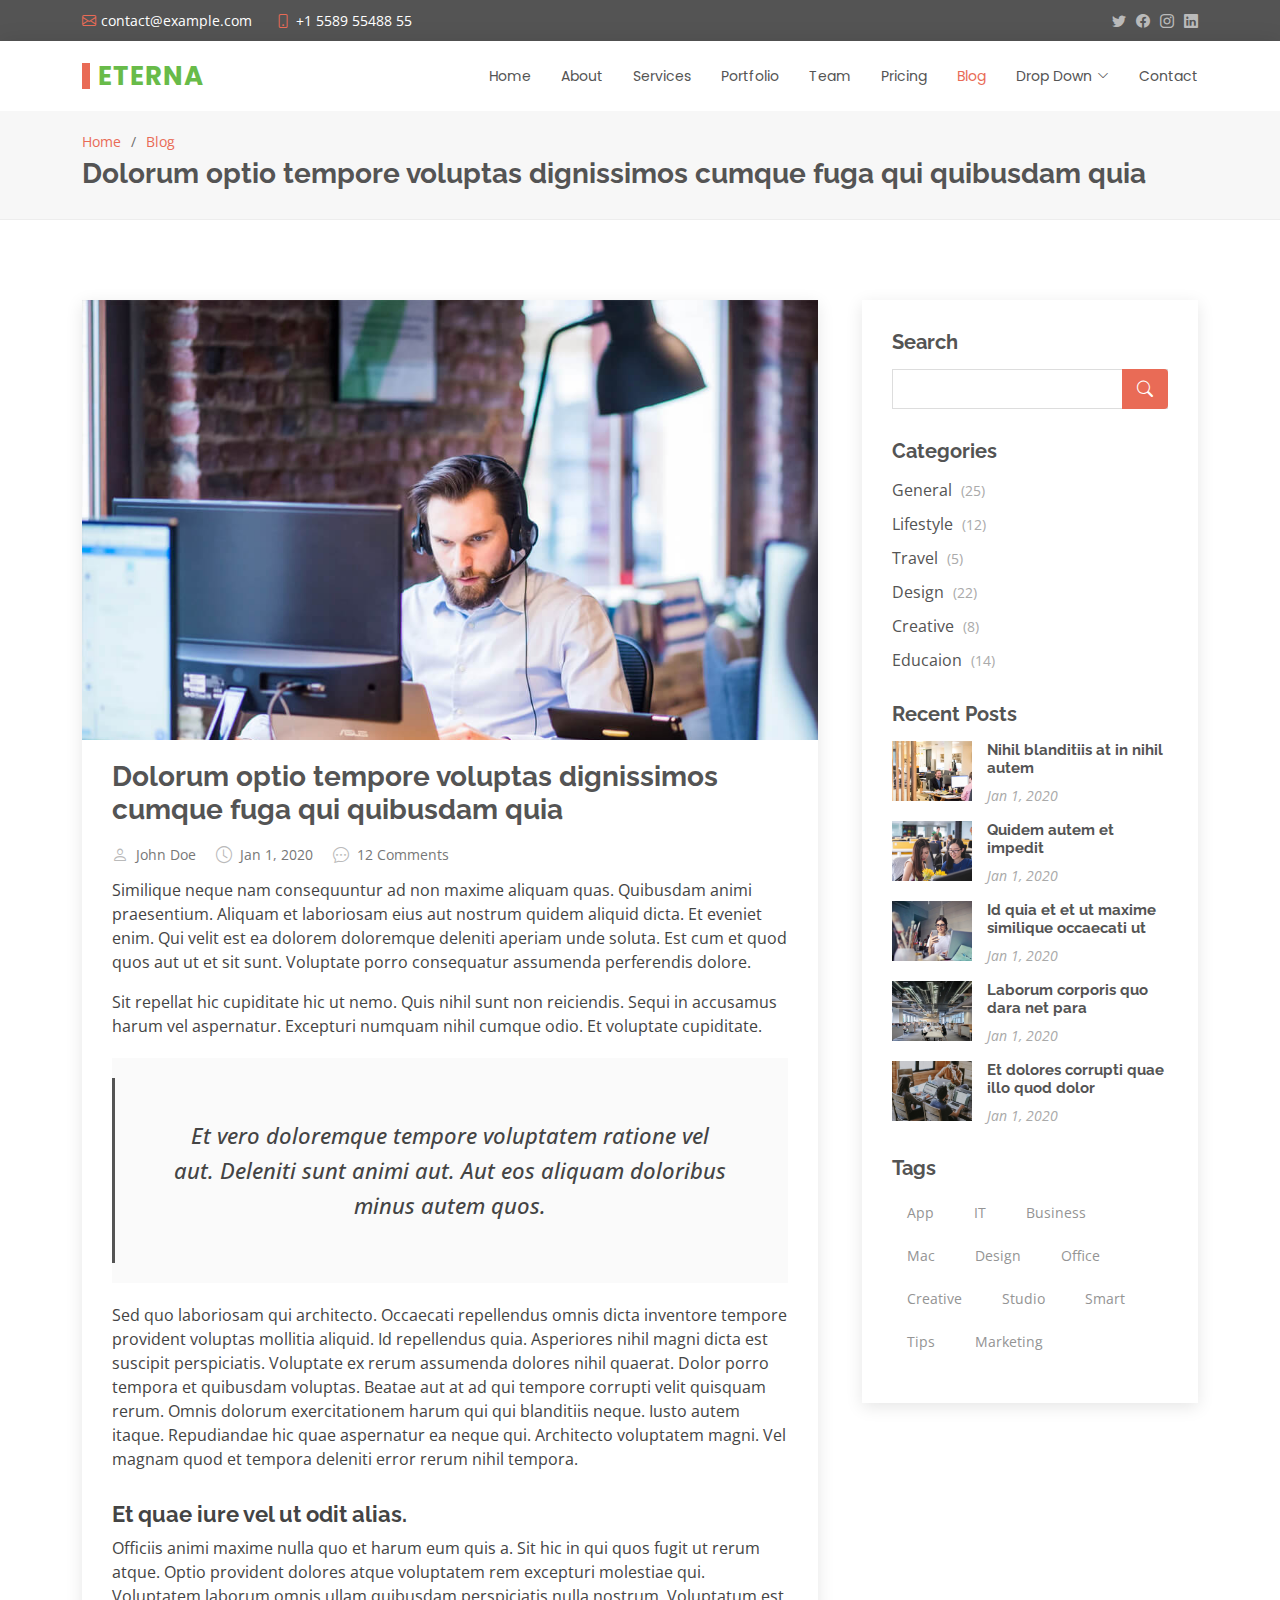
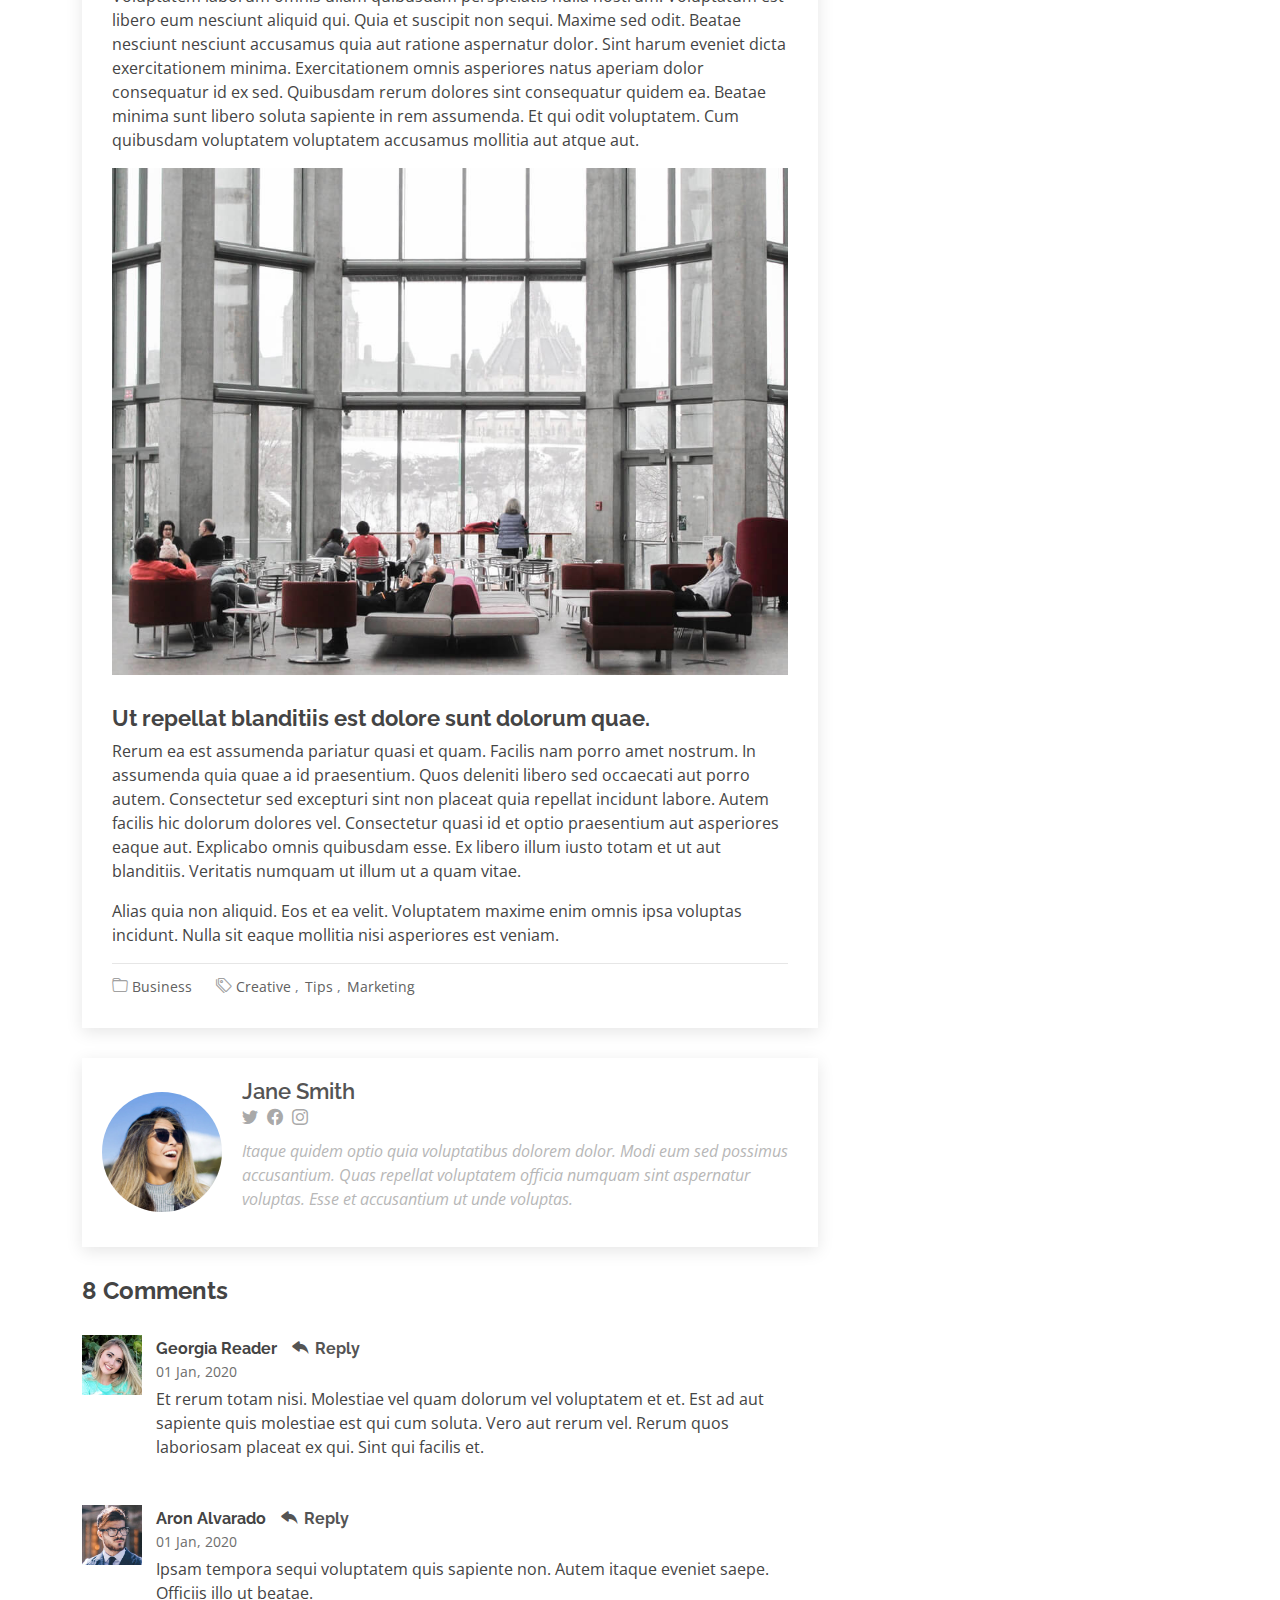
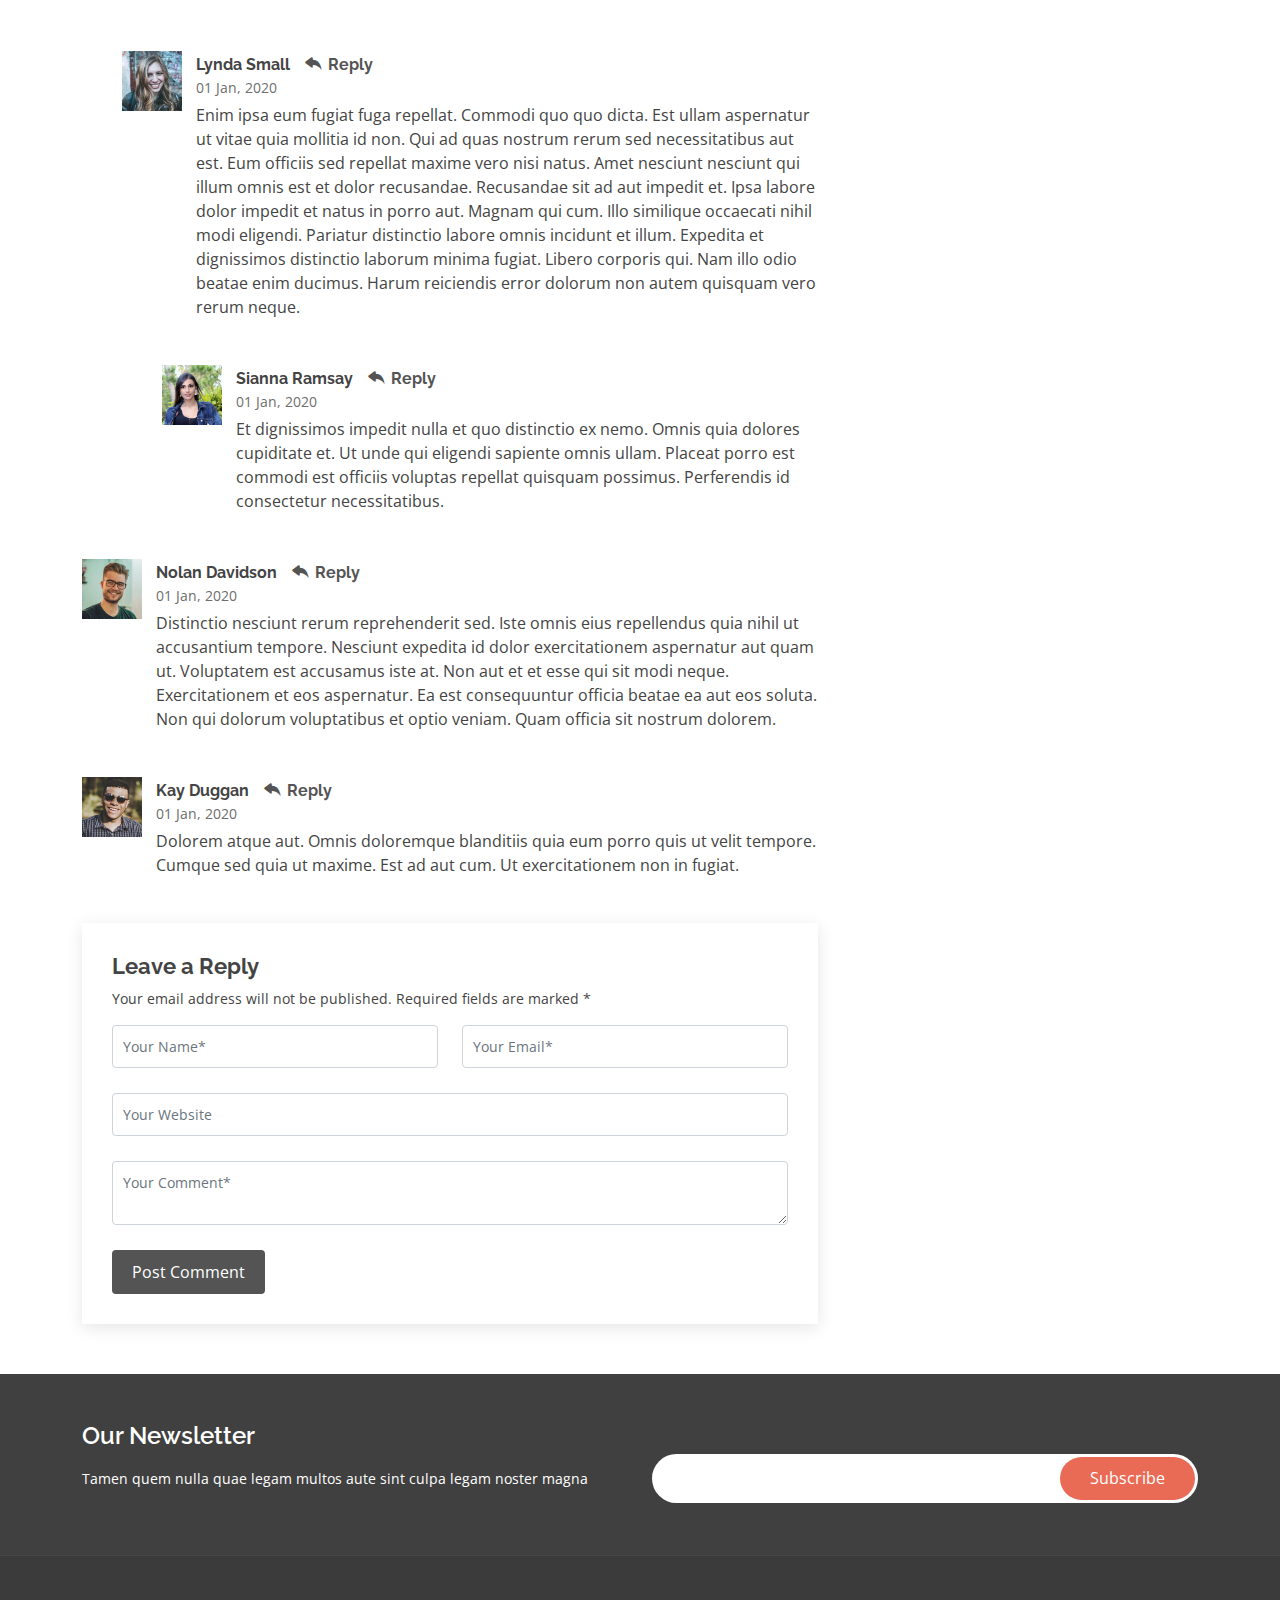
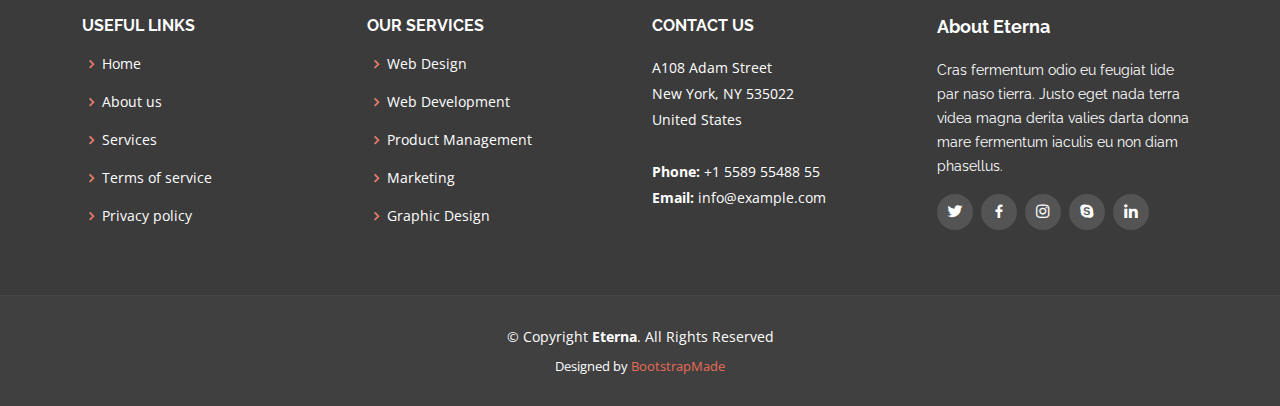
<file: Eterna/blog-single.html>
<!DOCTYPE html>
<html lang="en">

<head>
  <meta charset="utf-8">
  <meta content="width=device-width, initial-scale=1.0" name="viewport">

  <title>Blog Single - Eterna Bootstrap Template</title>
  <meta content="" name="description">
  <meta content="" name="keywords">

  <!-- Favicons -->
  <link href="assets/img/favicon.png" rel="icon">
  <link href="assets/img/apple-touch-icon.png" rel="apple-touch-icon">

  <!-- Google Fonts -->
  <link href="https://fonts.googleapis.com/css?family=Open+Sans:300,300i,400,400i,600,600i,700,700i|Raleway:300,300i,400,400i,500,500i,600,600i,700,700i|Poppins:300,300i,400,400i,500,500i,600,600i,700,700i" rel="stylesheet">

  <!-- Vendor CSS Files -->
  <link href="assets/vendor/animate.css/animate.min.css" rel="stylesheet">
  <link href="assets/vendor/bootstrap/css/bootstrap.min.css" rel="stylesheet">
  <link href="assets/vendor/bootstrap-icons/bootstrap-icons.css" rel="stylesheet">
  <link href="assets/vendor/boxicons/css/boxicons.min.css" rel="stylesheet">
  <link href="assets/vendor/glightbox/css/glightbox.min.css" rel="stylesheet">
  <link href="assets/vendor/swiper/swiper-bundle.min.css" rel="stylesheet">

  <!-- Template Main CSS File -->
  <link href="assets/css/style.css" rel="stylesheet">

  <!-- =======================================================
  * Template Name: Eterna - v4.2.0
  * Template URL: https://bootstrapmade.com/eterna-free-multipurpose-bootstrap-template/
  * Author: BootstrapMade.com
  * License: https://bootstrapmade.com/license/
  ======================================================== -->
</head>

<body>

  <!-- ======= Top Bar ======= -->
  <section id="topbar" class="d-flex align-items-center">
    <div class="container d-flex justify-content-center justify-content-md-between">
      <div class="contact-info d-flex align-items-center">
        <i class="bi bi-envelope d-flex align-items-center"><a href="mailto:contact@example.com">contact@example.com</a></i>
        <i class="bi bi-phone d-flex align-items-center ms-4"><span>+1 5589 55488 55</span></i>
      </div>
      <div class="social-links d-none d-md-flex align-items-center">
        <a href="#" class="twitter"><i class="bi bi-twitter"></i></a>
        <a href="#" class="facebook"><i class="bi bi-facebook"></i></a>
        <a href="#" class="instagram"><i class="bi bi-instagram"></i></a>
        <a href="#" class="linkedin"><i class="bi bi-linkedin"></i></i></a>
      </div>
    </div>
  </section>

  <!-- ======= Header ======= -->
  <header id="header" class="d-flex align-items-center">
    <div class="container d-flex justify-content-between align-items-center">

      <div class="logo">
        <h1><a href="index.html">Eterna</a></h1>
        <!-- Uncomment below if you prefer to use an image logo -->
        <!-- <a href="index.html"><img src="assets/img/logo.png" alt="" class="img-fluid"></a>-->
      </div>

      <nav id="navbar" class="navbar">
        <ul>
          <li><a href="index.html">Home</a></li>
          <li><a href="about.html">About</a></li>
          <li><a href="services.html">Services</a></li>
          <li><a href="portfolio.html">Portfolio</a></li>
          <li><a href="team.html">Team</a></li>
          <li><a href="pricing.html">Pricing</a></li>
          <li><a class="active" href="blog.html">Blog</a></li>
          <li class="dropdown"><a href="#"><span>Drop Down</span> <i class="bi bi-chevron-down"></i></a>
            <ul>
              <li><a href="#">Drop Down 1</a></li>
              <li class="dropdown"><a href="#"><span>Deep Drop Down</span> <i class="bi bi-chevron-right"></i></a>
                <ul>
                  <li><a href="#">Deep Drop Down 1</a></li>
                  <li><a href="#">Deep Drop Down 2</a></li>
                  <li><a href="#">Deep Drop Down 3</a></li>
                  <li><a href="#">Deep Drop Down 4</a></li>
                  <li><a href="#">Deep Drop Down 5</a></li>
                </ul>
              </li>
              <li><a href="#">Drop Down 2</a></li>
              <li><a href="#">Drop Down 3</a></li>
              <li><a href="#">Drop Down 4</a></li>
            </ul>
          </li>
          <li><a href="contact.html">Contact</a></li>
        </ul>
        <i class="bi bi-list mobile-nav-toggle"></i>
      </nav><!-- .navbar -->

    </div>
  </header><!-- End Header -->

  <main id="main">

    <!-- ======= Breadcrumbs ======= -->
    <section id="breadcrumbs" class="breadcrumbs">
      <div class="container">

        <ol>
          <li><a href="index.html">Home</a></li>
          <li><a href="blog.html">Blog</a></li>
        </ol>
        <h2>Dolorum optio tempore voluptas dignissimos cumque fuga qui quibusdam quia</h2>

      </div>
    </section><!-- End Breadcrumbs -->

    <!-- ======= Blog Single Section ======= -->
    <section id="blog" class="blog">
      <div class="container" data-aos="fade-up">

        <div class="row">

          <div class="col-lg-8 entries">

            <article class="entry entry-single">

              <div class="entry-img">
                <img src="assets/img/blog/blog-1.jpg" alt="" class="img-fluid">
              </div>

              <h2 class="entry-title">
                <a href="blog-single.html">Dolorum optio tempore voluptas dignissimos cumque fuga qui quibusdam quia</a>
              </h2>

              <div class="entry-meta">
                <ul>
                  <li class="d-flex align-items-center"><i class="bi bi-person"></i> <a href="blog-single.html">John Doe</a></li>
                  <li class="d-flex align-items-center"><i class="bi bi-clock"></i> <a href="blog-single.html"><time datetime="2020-01-01">Jan 1, 2020</time></a></li>
                  <li class="d-flex align-items-center"><i class="bi bi-chat-dots"></i> <a href="blog-single.html">12 Comments</a></li>
                </ul>
              </div>

              <div class="entry-content">
                <p>
                  Similique neque nam consequuntur ad non maxime aliquam quas. Quibusdam animi praesentium. Aliquam et laboriosam eius aut nostrum quidem aliquid dicta.
                  Et eveniet enim. Qui velit est ea dolorem doloremque deleniti aperiam unde soluta. Est cum et quod quos aut ut et sit sunt. Voluptate porro consequatur assumenda perferendis dolore.
                </p>

                <p>
                  Sit repellat hic cupiditate hic ut nemo. Quis nihil sunt non reiciendis. Sequi in accusamus harum vel aspernatur. Excepturi numquam nihil cumque odio. Et voluptate cupiditate.
                </p>

                <blockquote>
                  <p>
                    Et vero doloremque tempore voluptatem ratione vel aut. Deleniti sunt animi aut. Aut eos aliquam doloribus minus autem quos.
                  </p>
                </blockquote>

                <p>
                  Sed quo laboriosam qui architecto. Occaecati repellendus omnis dicta inventore tempore provident voluptas mollitia aliquid. Id repellendus quia. Asperiores nihil magni dicta est suscipit perspiciatis. Voluptate ex rerum assumenda dolores nihil quaerat.
                  Dolor porro tempora et quibusdam voluptas. Beatae aut at ad qui tempore corrupti velit quisquam rerum. Omnis dolorum exercitationem harum qui qui blanditiis neque.
                  Iusto autem itaque. Repudiandae hic quae aspernatur ea neque qui. Architecto voluptatem magni. Vel magnam quod et tempora deleniti error rerum nihil tempora.
                </p>

                <h3>Et quae iure vel ut odit alias.</h3>
                <p>
                  Officiis animi maxime nulla quo et harum eum quis a. Sit hic in qui quos fugit ut rerum atque. Optio provident dolores atque voluptatem rem excepturi molestiae qui. Voluptatem laborum omnis ullam quibusdam perspiciatis nulla nostrum. Voluptatum est libero eum nesciunt aliquid qui.
                  Quia et suscipit non sequi. Maxime sed odit. Beatae nesciunt nesciunt accusamus quia aut ratione aspernatur dolor. Sint harum eveniet dicta exercitationem minima. Exercitationem omnis asperiores natus aperiam dolor consequatur id ex sed. Quibusdam rerum dolores sint consequatur quidem ea.
                  Beatae minima sunt libero soluta sapiente in rem assumenda. Et qui odit voluptatem. Cum quibusdam voluptatem voluptatem accusamus mollitia aut atque aut.
                </p>
                <img src="assets/img/blog/blog-inside-post.jpg" class="img-fluid" alt="">

                <h3>Ut repellat blanditiis est dolore sunt dolorum quae.</h3>
                <p>
                  Rerum ea est assumenda pariatur quasi et quam. Facilis nam porro amet nostrum. In assumenda quia quae a id praesentium. Quos deleniti libero sed occaecati aut porro autem. Consectetur sed excepturi sint non placeat quia repellat incidunt labore. Autem facilis hic dolorum dolores vel.
                  Consectetur quasi id et optio praesentium aut asperiores eaque aut. Explicabo omnis quibusdam esse. Ex libero illum iusto totam et ut aut blanditiis. Veritatis numquam ut illum ut a quam vitae.
                </p>
                <p>
                  Alias quia non aliquid. Eos et ea velit. Voluptatem maxime enim omnis ipsa voluptas incidunt. Nulla sit eaque mollitia nisi asperiores est veniam.
                </p>

              </div>

              <div class="entry-footer">
                <i class="bi bi-folder"></i>
                <ul class="cats">
                  <li><a href="#">Business</a></li>
                </ul>

                <i class="bi bi-tags"></i>
                <ul class="tags">
                  <li><a href="#">Creative</a></li>
                  <li><a href="#">Tips</a></li>
                  <li><a href="#">Marketing</a></li>
                </ul>
              </div>

            </article><!-- End blog entry -->

            <div class="blog-author d-flex align-items-center">
              <img src="assets/img/blog/blog-author.jpg" class="rounded-circle float-left" alt="">
              <div>
                <h4>Jane Smith</h4>
                <div class="social-links">
                  <a href="https://twitters.com/#"><i class="bi bi-twitter"></i></a>
                  <a href="https://facebook.com/#"><i class="bi bi-facebook"></i></a>
                  <a href="https://instagram.com/#"><i class="biu bi-instagram"></i></a>
                </div>
                <p>
                  Itaque quidem optio quia voluptatibus dolorem dolor. Modi eum sed possimus accusantium. Quas repellat voluptatem officia numquam sint aspernatur voluptas. Esse et accusantium ut unde voluptas.
                </p>
              </div>
            </div><!-- End blog author bio -->

            <div class="blog-comments">

              <h4 class="comments-count">8 Comments</h4>

              <div id="comment-1" class="comment">
                <div class="d-flex">
                  <div class="comment-img"><img src="assets/img/blog/comments-1.jpg" alt=""></div>
                  <div>
                    <h5><a href="">Georgia Reader</a> <a href="#" class="reply"><i class="bi bi-reply-fill"></i> Reply</a></h5>
                    <time datetime="2020-01-01">01 Jan, 2020</time>
                    <p>
                      Et rerum totam nisi. Molestiae vel quam dolorum vel voluptatem et et. Est ad aut sapiente quis molestiae est qui cum soluta.
                      Vero aut rerum vel. Rerum quos laboriosam placeat ex qui. Sint qui facilis et.
                    </p>
                  </div>
                </div>
              </div><!-- End comment #1 -->

              <div id="comment-2" class="comment">
                <div class="d-flex">
                  <div class="comment-img"><img src="assets/img/blog/comments-2.jpg" alt=""></div>
                  <div>
                    <h5><a href="">Aron Alvarado</a> <a href="#" class="reply"><i class="bi bi-reply-fill"></i> Reply</a></h5>
                    <time datetime="2020-01-01">01 Jan, 2020</time>
                    <p>
                      Ipsam tempora sequi voluptatem quis sapiente non. Autem itaque eveniet saepe. Officiis illo ut beatae.
                    </p>
                  </div>
                </div>

                <div id="comment-reply-1" class="comment comment-reply">
                  <div class="d-flex">
                    <div class="comment-img"><img src="assets/img/blog/comments-3.jpg" alt=""></div>
                    <div>
                      <h5><a href="">Lynda Small</a> <a href="#" class="reply"><i class="bi bi-reply-fill"></i> Reply</a></h5>
                      <time datetime="2020-01-01">01 Jan, 2020</time>
                      <p>
                        Enim ipsa eum fugiat fuga repellat. Commodi quo quo dicta. Est ullam aspernatur ut vitae quia mollitia id non. Qui ad quas nostrum rerum sed necessitatibus aut est. Eum officiis sed repellat maxime vero nisi natus. Amet nesciunt nesciunt qui illum omnis est et dolor recusandae.

                        Recusandae sit ad aut impedit et. Ipsa labore dolor impedit et natus in porro aut. Magnam qui cum. Illo similique occaecati nihil modi eligendi. Pariatur distinctio labore omnis incidunt et illum. Expedita et dignissimos distinctio laborum minima fugiat.

                        Libero corporis qui. Nam illo odio beatae enim ducimus. Harum reiciendis error dolorum non autem quisquam vero rerum neque.
                      </p>
                    </div>
                  </div>

                  <div id="comment-reply-2" class="comment comment-reply">
                    <div class="d-flex">
                      <div class="comment-img"><img src="assets/img/blog/comments-4.jpg" alt=""></div>
                      <div>
                        <h5><a href="">Sianna Ramsay</a> <a href="#" class="reply"><i class="bi bi-reply-fill"></i> Reply</a></h5>
                        <time datetime="2020-01-01">01 Jan, 2020</time>
                        <p>
                          Et dignissimos impedit nulla et quo distinctio ex nemo. Omnis quia dolores cupiditate et. Ut unde qui eligendi sapiente omnis ullam. Placeat porro est commodi est officiis voluptas repellat quisquam possimus. Perferendis id consectetur necessitatibus.
                        </p>
                      </div>
                    </div>

                  </div><!-- End comment reply #2-->

                </div><!-- End comment reply #1-->

              </div><!-- End comment #2-->

              <div id="comment-3" class="comment">
                <div class="d-flex">
                  <div class="comment-img"><img src="assets/img/blog/comments-5.jpg" alt=""></div>
                  <div>
                    <h5><a href="">Nolan Davidson</a> <a href="#" class="reply"><i class="bi bi-reply-fill"></i> Reply</a></h5>
                    <time datetime="2020-01-01">01 Jan, 2020</time>
                    <p>
                      Distinctio nesciunt rerum reprehenderit sed. Iste omnis eius repellendus quia nihil ut accusantium tempore. Nesciunt expedita id dolor exercitationem aspernatur aut quam ut. Voluptatem est accusamus iste at.
                      Non aut et et esse qui sit modi neque. Exercitationem et eos aspernatur. Ea est consequuntur officia beatae ea aut eos soluta. Non qui dolorum voluptatibus et optio veniam. Quam officia sit nostrum dolorem.
                    </p>
                  </div>
                </div>

              </div><!-- End comment #3 -->

              <div id="comment-4" class="comment">
                <div class="d-flex">
                  <div class="comment-img"><img src="assets/img/blog/comments-6.jpg" alt=""></div>
                  <div>
                    <h5><a href="">Kay Duggan</a> <a href="#" class="reply"><i class="bi bi-reply-fill"></i> Reply</a></h5>
                    <time datetime="2020-01-01">01 Jan, 2020</time>
                    <p>
                      Dolorem atque aut. Omnis doloremque blanditiis quia eum porro quis ut velit tempore. Cumque sed quia ut maxime. Est ad aut cum. Ut exercitationem non in fugiat.
                    </p>
                  </div>
                </div>

              </div><!-- End comment #4 -->

              <div class="reply-form">
                <h4>Leave a Reply</h4>
                <p>Your email address will not be published. Required fields are marked * </p>
                <form action="">
                  <div class="row">
                    <div class="col-md-6 form-group">
                      <input name="name" type="text" class="form-control" placeholder="Your Name*">
                    </div>
                    <div class="col-md-6 form-group">
                      <input name="email" type="text" class="form-control" placeholder="Your Email*">
                    </div>
                  </div>
                  <div class="row">
                    <div class="col form-group">
                      <input name="website" type="text" class="form-control" placeholder="Your Website">
                    </div>
                  </div>
                  <div class="row">
                    <div class="col form-group">
                      <textarea name="comment" class="form-control" placeholder="Your Comment*"></textarea>
                    </div>
                  </div>
                  <button type="submit" class="btn btn-primary">Post Comment</button>

                </form>

              </div>

            </div><!-- End blog comments -->

          </div><!-- End blog entries list -->

          <div class="col-lg-4">

            <div class="sidebar">

              <h3 class="sidebar-title">Search</h3>
              <div class="sidebar-item search-form">
                <form action="">
                  <input type="text">
                  <button type="submit"><i class="bi bi-search"></i></button>
                </form>
              </div><!-- End sidebar search formn-->

              <h3 class="sidebar-title">Categories</h3>
              <div class="sidebar-item categories">
                <ul>
                  <li><a href="#">General <span>(25)</span></a></li>
                  <li><a href="#">Lifestyle <span>(12)</span></a></li>
                  <li><a href="#">Travel <span>(5)</span></a></li>
                  <li><a href="#">Design <span>(22)</span></a></li>
                  <li><a href="#">Creative <span>(8)</span></a></li>
                  <li><a href="#">Educaion <span>(14)</span></a></li>
                </ul>
              </div><!-- End sidebar categories-->

              <h3 class="sidebar-title">Recent Posts</h3>
              <div class="sidebar-item recent-posts">
                <div class="post-item clearfix">
                  <img src="assets/img/blog/blog-recent-1.jpg" alt="">
                  <h4><a href="blog-single.html">Nihil blanditiis at in nihil autem</a></h4>
                  <time datetime="2020-01-01">Jan 1, 2020</time>
                </div>

                <div class="post-item clearfix">
                  <img src="assets/img/blog/blog-recent-2.jpg" alt="">
                  <h4><a href="blog-single.html">Quidem autem et impedit</a></h4>
                  <time datetime="2020-01-01">Jan 1, 2020</time>
                </div>

                <div class="post-item clearfix">
                  <img src="assets/img/blog/blog-recent-3.jpg" alt="">
                  <h4><a href="blog-single.html">Id quia et et ut maxime similique occaecati ut</a></h4>
                  <time datetime="2020-01-01">Jan 1, 2020</time>
                </div>

                <div class="post-item clearfix">
                  <img src="assets/img/blog/blog-recent-4.jpg" alt="">
                  <h4><a href="blog-single.html">Laborum corporis quo dara net para</a></h4>
                  <time datetime="2020-01-01">Jan 1, 2020</time>
                </div>

                <div class="post-item clearfix">
                  <img src="assets/img/blog/blog-recent-5.jpg" alt="">
                  <h4><a href="blog-single.html">Et dolores corrupti quae illo quod dolor</a></h4>
                  <time datetime="2020-01-01">Jan 1, 2020</time>
                </div>

              </div><!-- End sidebar recent posts-->

              <h3 class="sidebar-title">Tags</h3>
              <div class="sidebar-item tags">
                <ul>
                  <li><a href="#">App</a></li>
                  <li><a href="#">IT</a></li>
                  <li><a href="#">Business</a></li>
                  <li><a href="#">Mac</a></li>
                  <li><a href="#">Design</a></li>
                  <li><a href="#">Office</a></li>
                  <li><a href="#">Creative</a></li>
                  <li><a href="#">Studio</a></li>
                  <li><a href="#">Smart</a></li>
                  <li><a href="#">Tips</a></li>
                  <li><a href="#">Marketing</a></li>
                </ul>
              </div><!-- End sidebar tags-->

            </div><!-- End sidebar -->

          </div><!-- End blog sidebar -->

        </div>

      </div>
    </section><!-- End Blog Single Section -->

  </main><!-- End #main -->

  <!-- ======= Footer ======= -->
  <footer id="footer">

    <div class="footer-newsletter">
      <div class="container">
        <div class="row">
          <div class="col-lg-6">
            <h4>Our Newsletter</h4>
            <p>Tamen quem nulla quae legam multos aute sint culpa legam noster magna</p>
          </div>
          <div class="col-lg-6">
            <form action="" method="post">
              <input type="email" name="email"><input type="submit" value="Subscribe">
            </form>
          </div>
        </div>
      </div>
    </div>

    <div class="footer-top">
      <div class="container">
        <div class="row">

          <div class="col-lg-3 col-md-6 footer-links">
            <h4>Useful Links</h4>
            <ul>
              <li><i class="bx bx-chevron-right"></i> <a href="#">Home</a></li>
              <li><i class="bx bx-chevron-right"></i> <a href="#">About us</a></li>
              <li><i class="bx bx-chevron-right"></i> <a href="#">Services</a></li>
              <li><i class="bx bx-chevron-right"></i> <a href="#">Terms of service</a></li>
              <li><i class="bx bx-chevron-right"></i> <a href="#">Privacy policy</a></li>
            </ul>
          </div>

          <div class="col-lg-3 col-md-6 footer-links">
            <h4>Our Services</h4>
            <ul>
              <li><i class="bx bx-chevron-right"></i> <a href="#">Web Design</a></li>
              <li><i class="bx bx-chevron-right"></i> <a href="#">Web Development</a></li>
              <li><i class="bx bx-chevron-right"></i> <a href="#">Product Management</a></li>
              <li><i class="bx bx-chevron-right"></i> <a href="#">Marketing</a></li>
              <li><i class="bx bx-chevron-right"></i> <a href="#">Graphic Design</a></li>
            </ul>
          </div>

          <div class="col-lg-3 col-md-6 footer-contact">
            <h4>Contact Us</h4>
            <p>
              A108 Adam Street <br>
              New York, NY 535022<br>
              United States <br><br>
              <strong>Phone:</strong> +1 5589 55488 55<br>
              <strong>Email:</strong> info@example.com<br>
            </p>

          </div>

          <div class="col-lg-3 col-md-6 footer-info">
            <h3>About Eterna</h3>
            <p>Cras fermentum odio eu feugiat lide par naso tierra. Justo eget nada terra videa magna derita valies darta donna mare fermentum iaculis eu non diam phasellus.</p>
            <div class="social-links mt-3">
              <a href="#" class="twitter"><i class="bx bxl-twitter"></i></a>
              <a href="#" class="facebook"><i class="bx bxl-facebook"></i></a>
              <a href="#" class="instagram"><i class="bx bxl-instagram"></i></a>
              <a href="#" class="google-plus"><i class="bx bxl-skype"></i></a>
              <a href="#" class="linkedin"><i class="bx bxl-linkedin"></i></a>
            </div>
          </div>

        </div>
      </div>
    </div>

    <div class="container">
      <div class="copyright">
        &copy; Copyright <strong><span>Eterna</span></strong>. All Rights Reserved
      </div>
      <div class="credits">
        <!-- All the links in the footer should remain intact. -->
        <!-- You can delete the links only if you purchased the pro version. -->
        <!-- Licensing information: https://bootstrapmade.com/license/ -->
        <!-- Purchase the pro version with working PHP/AJAX contact form: https://bootstrapmade.com/eterna-free-multipurpose-bootstrap-template/ -->
        Designed by <a href="https://bootstrapmade.com/">BootstrapMade</a>
      </div>
    </div>
  </footer><!-- End Footer -->

  <a href="#" class="back-to-top d-flex align-items-center justify-content-center"><i class="bi bi-arrow-up-short"></i></a>

  <!-- Vendor JS Files -->
  <script src="assets/vendor/bootstrap/js/bootstrap.bundle.min.js"></script>
  <script src="assets/vendor/glightbox/js/glightbox.min.js"></script>
  <script src="assets/vendor/isotope-layout/isotope.pkgd.min.js"></script>
  <script src="assets/vendor/php-email-form/validate.js"></script>
  <script src="assets/vendor/purecounter/purecounter.js"></script>
  <script src="assets/vendor/swiper/swiper-bundle.min.js"></script>
  <script src="assets/vendor/waypoints/noframework.waypoints.js"></script>

  <!-- Template Main JS File -->
  <script src="assets/js/main.js"></script>

</body>

</html>
</file>
<file: Eterna - Joc/assets/css/style.css>
/**
* Template Name: Eterna - v4.2.0
* Template URL: https://bootstrapmade.com/eterna-free-multipurpose-bootstrap-template/
* Author: BootstrapMade.com
* License: https://bootstrapmade.com/license/
*/

/*--------------------------------------------------------------
# General
--------------------------------------------------------------*/
body {
  font-family: "Open Sans", sans-serif;
  color: #444444;
}

a {
  color: #68BB49;
  text-decoration: none;
}

a:hover {
  color: #68BB49;
  text-decoration: none;
}

h1, h2, h3, h4, h5, h6 {
  font-family: "Raleway", sans-serif;
}

/*--------------------------------------------------------------
# Back to top button
--------------------------------------------------------------*/
.back-to-top {
  position: fixed;
  visibility: hidden;
  opacity: 0;
  right: 15px;
  bottom: 15px;
  z-index: 996;
  background: #68BB49;
  width: 40px;
  height: 40px;
  border-radius: 4px;
  transition: all 0.4s;
}

.back-to-top i {
  font-size: 28px;
  color: #fff;
  line-height: 0;
}

.back-to-top:hover {
  background: #68BB49;
  color: #fff;
}

.back-to-top.active {
  visibility: visible;
  opacity: 1;
}

/*--------------------------------------------------------------
# Top Bar
--------------------------------------------------------------*/
#topbar {
  background: #545454;
  padding: 10px 0;
  font-size: 14px;
}

#topbar .contact-info i {
  font-style: normal;
  color: #68BB49;
}

#topbar .contact-info i a, #topbar .contact-info i span {
  padding-left: 5px;
  color: #fff;
}

#topbar .contact-info i a {
  line-height: 0;
  transition: 0.3s;
}

#topbar .contact-info i a:hover {
  color: #68BB49;
}

#topbar .social-links a {
  color: #bababa;
  line-height: 0;
  transition: 0.3s;
  margin-left: 10px;
}

#topbar .social-links a:hover {
  color: white;
}

/*--------------------------------------------------------------
# Header
--------------------------------------------------------------*/
#header {
  height: 70px;
  transition: all 0.5s;
  z-index: 997;
  transition: all 0.5s;
  background: #fff;
  box-shadow: 0px 0px 20px 0px rgba(0, 0, 0, 0.1);
}

#header .logo h1 {
  font-size: 26px;
  padding: 0 0 0 8px;
  margin: 11px 0;
  line-height: 1;
  font-weight: 700;
  letter-spacing: 1px;
  text-transform: uppercase;
  font-family: "Poppins", sans-serif;
  border-left: 8px solid #68BB49;
}

#header .logo h1 a, #header .logo h1 a:hover {
  color: #68BB49;
  text-decoration: none;
}

#header .logo img {
  padding: 0;
  margin: 0;
  max-height: 40px;
}

.scrolled-offset {
  margin-top: 70px;
}

/*--------------------------------------------------------------
# Navigation Menu
--------------------------------------------------------------*/
/**
* Desktop Navigation 
*/
.navbar {
  padding: 0;
}

.navbar ul {
  margin: 0;
  padding: 0;
  display: flex;
  list-style: none;
  align-items: center;
}

.navbar li {
  position: relative;
}

.navbar a {
  display: flex;
  align-items: center;
  justify-content: space-between;
  padding: 10px 0 10px 30px;
  font-family: "Poppins", sans-serif;
  font-size: 14px;
  color: #545454;
  white-space: nowrap;
  transition: 0.3s;
}

.navbar a i {
  font-size: 12px;
  line-height: 0;
  margin-left: 5px;
}

.navbar a:hover, .navbar .active, .navbar li:hover > a {
  color: #68BB49;
}

.navbar .getstarted {
  background: #68BB49;
  padding: 8px 20px;
  margin-left: 30px;
  border-radius: 4px;
  color: #fff;
}

.navbar .getstarted:hover {
  color: #fff;
  background: #68BB49;
}

.navbar .dropdown ul {
  display: block;
  position: absolute;
  left: 24px;
  top: calc(100% + 30px);
  margin: 0;
  padding: 10px 0;
  z-index: 99;
  opacity: 0;
  visibility: hidden;
  background: #fff;
  box-shadow: 0px 0px 30px rgba(127, 137, 161, 0.25);
  transition: 0.3s;
}

.navbar .dropdown ul li {
  min-width: 200px;
}

.navbar .dropdown ul a {
  padding: 10px 20px;
  font-size: 14px;
  text-transform: none;
  color: #545454;
}

.navbar .dropdown ul a i {
  font-size: 12px;
}

.navbar .dropdown ul a:hover, .navbar .dropdown ul .active:hover, .navbar .dropdown ul li:hover > a {
  color: #68BB49;
}

.navbar .dropdown:hover > ul {
  opacity: 1;
  top: 100%;
  visibility: visible;
}

.navbar .dropdown .dropdown ul {
  top: 0;
  left: calc(100% - 30px);
  visibility: hidden;
}

.navbar .dropdown .dropdown:hover > ul {
  opacity: 1;
  top: 0;
  left: 100%;
  visibility: visible;
}

@media (max-width: 1366px) {
  .navbar .dropdown .dropdown ul {
    left: -90%;
  }
  .navbar .dropdown .dropdown:hover > ul {
    left: -100%;
  }
}

/**
* Mobile Navigation 
*/
.mobile-nav-toggle {
  color: #545454;
  font-size: 28px;
  cursor: pointer;
  display: none;
  line-height: 0;
  transition: 0.5s;
}

.mobile-nav-toggle.bi-x {
  color: #fff;
}

@media (max-width: 991px) {
  .mobile-nav-toggle {
    display: block;
  }
  .navbar ul {
    display: none;
  }
}

.navbar-mobile {
  position: fixed;
  overflow: hidden;
  top: 0;
  right: 0;
  left: 0;
  bottom: 0;
  background: rgba(59, 59, 59, 0.9);
  transition: 0.3s;
  z-index: 999;
}

.navbar-mobile .mobile-nav-toggle {
  position: absolute;
  top: 15px;
  right: 15px;
}

.navbar-mobile ul {
  display: block;
  position: absolute;
  top: 55px;
  right: 15px;
  bottom: 15px;
  left: 15px;
  padding: 10px 0;
  background-color: #fff;
  overflow-y: auto;
  transition: 0.3s;
}

.navbar-mobile a {
  padding: 10px 20px;
  font-size: 15px;
  color: #545454;
}

.navbar-mobile a:hover, .navbar-mobile .active, .navbar-mobile li:hover > a {
  color: #68BB49;
}

.navbar-mobile .getstarted {
  margin: 15px;
}

.navbar-mobile .dropdown ul {
  position: static;
  display: none;
  margin: 10px 20px;
  padding: 10px 0;
  z-index: 99;
  opacity: 1;
  visibility: visible;
  background: #fff;
  box-shadow: 0px 0px 30px rgba(127, 137, 161, 0.25);
}

.navbar-mobile .dropdown ul li {
  min-width: 200px;
}

.navbar-mobile .dropdown ul a {
  padding: 10px 20px;
}

.navbar-mobile .dropdown ul a i {
  font-size: 12px;
}

.navbar-mobile .dropdown ul a:hover, .navbar-mobile .dropdown ul .active:hover, .navbar-mobile .dropdown ul li:hover > a {
  color: #68BB49;
}

.navbar-mobile .dropdown > .dropdown-active {
  display: block;
}

/*--------------------------------------------------------------
# Hero Section
--------------------------------------------------------------*/
#hero {
  width: 100%;
  height: 100vh;
  background-color: rgba(59, 59, 59, 0.8);
  overflow: hidden;
  padding: 0;
  margin-bottom: -120px;
  position: relative;
  z-index: 1;
}

#hero .carousel-item {
  width: 100%;
  height: 100vh;
  background-repeat: no-repeat;
  background-attachment: fixed;
  background-position: center center;
}

#hero .carousel-item::before {
  content: '';
  background-color: rgba(255, 255, 255, 0.6);
  position: absolute;
  top: 0;
  right: 0;
  left: 0;
  bottom: 0;
}

#hero .carousel-container {
  display: flex;
  justify-content: center;
  align-items: center;
  position: absolute;
  background-position-x: 100%;
  bottom: 0;
  top: 0;
  left: 0;
  right: 0;
  padding-bottom: 120px;
}

#hero .carousel-content {
  text-align: center;
  background-position: center center;
  background-size: 100%;
}

#hero h2 {
  color: #2e2e2e;
  margin-bottom: 30px;
  font-size: 48px;
  font-weight: 700;
}

#hero h2 span {
  color: #68BB49;
}

#hero p {
  width: 80%;
  -webkit-animation-delay: 0.4s;
  animation-delay: 0.4s;
  margin: 0 auto 30px auto;
  color: arken(#545454, 15);
}

#hero .carousel-inner .carousel-item {
  transition-property: opacity;
  background-position: center top;
}

#hero .carousel-inner .carousel-item,
#hero .carousel-inner .active.carousel-item-start,
#hero .carousel-inner .active.carousel-item-end {
  opacity: 0;
}

#hero .carousel-inner .active,
#hero .carousel-inner .carousel-item-next.carousel-item-start,
#hero .carousel-inner .carousel-item-prev.carousel-item-end {
  opacity: 1;
  transition: 0.5s;
}

#hero .carousel-inner .carousel-item-next,
#hero .carousel-inner .carousel-item-prev,
#hero .carousel-inner .active.carousel-item-start,
#hero .carousel-inner .active.carousel-item-end {
  left: 0;
  transform: translate3d(0, 0, 0);
}

#hero .carousel-control-prev, #hero .carousel-control-next {
  width: 10%;
}

#hero .carousel-control-next-icon, #hero .carousel-control-prev-icon {
  background: none;
  font-size: 48px;
  line-height: 1;
  width: auto;
  height: auto;
  color: #545454;
}

#hero .carousel-indicators li {
  cursor: pointer;
  background: #68BB49;
  overflow: hidden;
  border: 0;
  width: 12px;
  height: 12px;
  border-radius: 50px;
  margin-bottom: 180px;
  opacity: .2;
}

#hero .carousel-indicators li.active {
  opacity: 1;
}

#hero .btn-get-started {
  font-family: "Raleway", sans-serif;
  font-weight: 500;
  font-size: 14px;
  letter-spacing: 1px;
  display: inline-block;
  padding: 12px 32px;
  border-radius: 50px;
  transition: 0.5s;
  line-height: 1;
  margin: 10px;
  color: #fff;
  -webkit-animation-delay: 0.8s;
  animation-delay: 0.8s;
  border: 2px solid #68BB49;
  background: #68BB49;
}

#hero .btn-get-started:hover {
  background: transparent;
  color: #68BB49;
  text-decoration: none;
}

@media (max-height: 768px), (max-width: 1200px) {
  #hero {
    margin-bottom: 60px;
  }
  #hero .carousel-container {
    padding-bottom: 0;
  }
  #hero .carousel-indicators li {
    margin-bottom: 0;
  }
}

@media (max-width: 768px) {
  #hero {
    height: 90vh;
  }
  #hero .carousel-item {
    height: 90vh;
  }
}

@media (min-width: 1024px) {
  #hero p {
    width: 50%;
  }
  #hero .carousel-control-prev, #hero .carousel-control-next {
    width: 5%;
  }
}

/*--------------------------------------------------------------
# Sections General
--------------------------------------------------------------*/
section {
  padding: 0 0 80px 0;
}

.section-bg {
  background-color: white;
}

.section-title {
  text-align: center;
  padding-bottom: 30px;
}

.section-title h2 {
  font-size: 28px;
  font-weight: 600;
  margin-bottom: 20px;
  padding-bottom: 20px;
  position: relative;
  font-family: "Poppins", sans-serif;
}

.section-title h2::after {
  content: '';
  position: absolute;
  display: block;
  width: 50px;
  height: 3px;
  background: #68BB49;
  bottom: 0;
  left: calc(50% - 25px);
}

.section-title p {
  margin-bottom: 0;
}

/*--------------------------------------------------------------
# Breadcrumbs
--------------------------------------------------------------*/
.breadcrumbs {
  padding: 20px 0 20px 0;
  background: #f7f7f7;
  border-bottom: 1px solid #ededed;
  margin-bottom: 40px;
}

.breadcrumbs h2 {
  font-size: 28px;
  font-weight: 700;
  color: #545454;
}

.breadcrumbs ol {
  display: flex;
  flex-wrap: wrap;
  list-style: none;
  padding: 0 0 5px 0;
  margin: 0;
  font-size: 14px;
}

.breadcrumbs ol li + li {
  padding-left: 10px;
}

.breadcrumbs ol li + li::before {
  display: inline-block;
  padding-right: 10px;
  color: #6e6e6e;
  content: "/";
}

/*--------------------------------------------------------------
# Featured
--------------------------------------------------------------*/
.featured {
  position: relative;
  z-index: 2;
}

.featured .icon-box {
  padding: 40px 30px;
  box-shadow: 0px 2px 15px rgba(0, 0, 0, 0.15);
  border-radius: 10px;
  background: #fff;
  transition: all ease-in-out 0.3s;
  height: 100%;
}

.featured .icon-box i {
  color: #68BB49;
  font-size: 42px;
  margin-bottom: 15px;
  display: block;
  line-height: 0;
}

.featured .icon-box h3 {
  font-weight: 700;
  margin-bottom: 15px;
  font-size: 20px;
}

.featured .icon-box h3 a {
  color: #545454;
  transition: 0.3s;
}

.featured .icon-box p {
  color: #545454;
  line-height: 24px;
  font-size: 14px;
  margin-bottom: 0;
}

.featured .icon-box:hover {
  background: #68BB49;
}

.featured .icon-box:hover i, .featured .icon-box:hover h3 a, .featured .icon-box:hover p {
  color: #fff;
}

/*--------------------------------------------------------------
# About
--------------------------------------------------------------*/
.about .content h3 {
  font-weight: 600;
  font-size: 26px;
  color: #545454;
}

.about .content ul {
  list-style: none;
  padding: 0;
}

.about .content ul li {
  padding-bottom: 10px;
}

.about .content ul i {
  font-size: 20px;
  padding-right: 4px;
  color: #68BB49;
}

.about .content p:last-child {
  margin-bottom: 0;
}

/*--------------------------------------------------------------
# Our Services
--------------------------------------------------------------*/
.services .icon-box {
  text-align: center;
  border: 1px solid #ededed;
  padding: 80px 20px;
  transition: all ease-in-out 0.3s;
}

.services .icon-box .icon {
  margin: 0 auto;
  width: 64px;
  height: 64px;
  background: #68BB49;
  border-radius: 5px;
  transition: all .3s ease-out 0s;
  display: flex;
  align-items: center;
  justify-content: center;
  margin-bottom: 20px;
  transform-style: preserve-3d;
}

.services .icon-box .icon i {
  color: #fff;
  font-size: 28px;
}

.services .icon-box .icon::before {
  position: absolute;
  content: '';
  left: -8px;
  top: -8px;
  height: 100%;
  width: 100%;
  background: #fbe2dd;
  border-radius: 5px;
  transition: all .3s ease-out 0s;
  transform: translateZ(-1px);
}

.services .icon-box h4 {
  font-weight: 700;
  margin-bottom: 15px;
  font-size: 24px;
}

.services .icon-box h4 a {
  color: #545454;
}

.services .icon-box p {
  line-height: 24px;
  font-size: 14px;
  margin-bottom: 0;
}

.services .icon-box:hover {
  background: #68BB49;
  border-color: #68BB49;
}

.services .icon-box:hover .icon {
  background: #fff;
}

.services .icon-box:hover .icon i {
  color: #68BB49;
}

.services .icon-box:hover .icon::before {
  background: #68BB49;
}

.services .icon-box:hover h4 a, .services .icon-box:hover p {
  color: #fff;
}

/*--------------------------------------------------------------
# Our Clients
--------------------------------------------------------------*/
.clients .swiper-pagination {
  margin-top: 20px;
  position: relative;
}

.clients .swiper-pagination .swiper-pagination-bullet {
  width: 8px;
  height: 8px;
  background-color: #fff;
  opacity: 1;
  border: 1px solid #68BB49;
}

.clients .swiper-pagination .swiper-pagination-bullet-active {
  background-color: #68BB49;
}

.clients .swiper-slide img {
  opacity: 0.5;
  transition: 0.3s;
  height: 50px;
  width: 200px;
  margin: 0px;
  filter: grayscale(100);
}

.clients .swiper-slide img:hover {
  filter: none;
  opacity: 1;
}

/*--------------------------------------------------------------
# Counts
--------------------------------------------------------------*/
.counts .count-box {
  box-shadow: -10px -5px 40px 0 rgba(0, 0, 0, 0.1);
  padding: 30px;
  width: 100%;
}

.counts .count-box i {
  display: block;
  font-size: 30px;
  color: #68BB49;
  float: left;
  line-height: 0;
}

.counts .count-box span {
  font-size: 42px;
  line-height: 24px;
  display: block;
  font-weight: 700;
  color: #545454;
  margin-left: 50px;
}

.counts .count-box p {
  padding: 30px 0 0 0;
  margin: 0;
  font-family: "Raleway", sans-serif;
  font-size: 14px;
}

.counts .count-box a {
  font-weight: 600;
  display: block;
  margin-top: 20px;
  color: #7a7a7a;
  font-size: 15px;
  font-family: "Poppins", sans-serif;
  transition: ease-in-out 0.3s;
}

.counts .count-box a:hover {
  color: #a1a1a1;
}

/*--------------------------------------------------------------
# Testimonials
--------------------------------------------------------------*/
.testimonials .testimonial-item {
  box-sizing: content-box;
  padding: 40px;
  box-shadow: 0px 2px 12px rgba(0, 0, 0, 0.08);
  position: relative;
  background: #fff;
}

.testimonials .testimonial-item .testimonial-img {
  width: 90px;
  border-radius: 50px;
  border: 6px solid #fff;
  float: left;
  margin: 0 10px 0 0;
}

.testimonials .testimonial-item h3 {
  font-size: 18px;
  font-weight: bold;
  margin: 10px 0 5px 0;
  color: #111;
}

.testimonials .testimonial-item h4 {
  font-size: 14px;
  color: #999;
  margin: 0;
}

.testimonials .testimonial-item .quote-icon-left, .testimonials .testimonial-item .quote-icon-right {
  color: white;
  font-size: 26px;
}

.testimonials .testimonial-item .quote-icon-left {
  display: inline-block;
  left: -5px;
  position: relative;
}

.testimonials .testimonial-item .quote-icon-right {
  display: inline-block;
  right: -5px;
  position: relative;
  top: 10px;
}

.testimonials .testimonial-item p {
  font-style: italic;
  margin: 15px 0 0 0;
  padding: 0;
}

/*--------------------------------------------------------------
# Our Skills
--------------------------------------------------------------*/
.skills .content h3 {
  font-weight: 700;
  font-size: 26px;
  color: #545454;
  font-family: "Poppins", sans-serif;
  margin-bottom: 20px;
}

.skills .content ul {
  list-style: none;
  padding: 0;
}

.skills .content ul li {
  padding-bottom: 10px;
}

.skills .content ul i {
  font-size: 20px;
  padding-right: 4px;
  color: #68BB49;
}

.skills .content p:last-child {
  margin-bottom: 0;
}

.skills .progress {
  height: 62px;
  display: block;
  background: none;
  border-radius: 0;
}

.skills .progress .skill {
  padding: 0;
  margin: 0 0 6px 0;
  text-transform: uppercase;
  display: block;
  font-weight: 600;
  font-family: "Poppins", sans-serif;
  color: #545454;
}

.skills .progress .skill .val {
  float: right;
  font-style: normal;
}

.skills .progress-bar-wrap {
  background: #e0e0e0;
}

.skills .progress-bar {
  width: 1px;
  height: 10px;
  transition: .9s;
  background-color: #68BB49;
}

/*--------------------------------------------------------------
# Portfolio
--------------------------------------------------------------*/
.portfolio .portfolio-item {
  margin-bottom: 30px;
}

.portfolio #portfolio-flters {
  padding: 0;
  margin: 0 auto 25px auto;
  list-style: none;
  text-align: center;
  background: white;
  border-radius: 50px;
  padding: 2px 15px;
}

.portfolio #portfolio-flters li {
  cursor: pointer;
  display: inline-block;
  padding: 8px 20px 12px 20px;
  font-size: 15px;
  font-weight: 500;
  line-height: 1;
  color: #444444;
  margin: 0 4px 8px 4px;
  transition: all ease-in-out 0.3s;
  border-radius: 50px;
  background: #f2f2f2;
}

.portfolio #portfolio-flters li:hover, .portfolio #portfolio-flters li.filter-active {
  background: #68BB49;
  color: #fff;
}

.portfolio #portfolio-flters li:last-child {
  margin-right: 0;
}

.portfolio .portfolio-wrap {
  transition: 0.3s;
  position: relative;
  overflow: hidden;
  z-index: 1;
  background: rgba(84, 84, 84, 0.6);
}

.portfolio .portfolio-wrap::before {
  content: "";
  background: rgba(84, 84, 84, 0.6);
  position: absolute;
  left: 30px;
  right: 30px;
  top: 30px;
  bottom: 30px;
  transition: all ease-in-out 0.3s;
  z-index: 2;
  opacity: 0;
}

.portfolio .portfolio-wrap .portfolio-info {
  opacity: 0;
  position: absolute;
  top: 0;
  left: 0;
  right: 0;
  bottom: 0;
  text-align: center;
  z-index: 3;
  transition: all ease-in-out 0.3s;
  display: flex;
  flex-direction: column;
  justify-content: center;
  align-items: center;
}

.portfolio .portfolio-wrap .portfolio-info::before {
  display: block;
  content: "";
  width: 48px;
  height: 48px;
  position: absolute;
  top: 35px;
  left: 35px;
  border-top: 3px solid #fff;
  border-left: 3px solid #fff;
  transition: all 0.5s ease 0s;
  z-index: 9994;
}

.portfolio .portfolio-wrap .portfolio-info::after {
  display: block;
  content: "";
  width: 48px;
  height: 48px;
  position: absolute;
  bottom: 35px;
  right: 35px;
  border-bottom: 3px solid #fff;
  border-right: 3px solid #fff;
  transition: all 0.5s ease 0s;
  z-index: 9994;
}

.portfolio .portfolio-wrap .portfolio-info h4 {
  font-size: 20px;
  color: #fff;
  font-weight: 600;
}

.portfolio .portfolio-wrap .portfolio-info p {
  color: #ffffff;
  font-size: 14px;
  text-transform: uppercase;
  padding: 0;
  margin: 0;
}

.portfolio .portfolio-wrap .portfolio-links {
  text-align: center;
  z-index: 4;
}

.portfolio .portfolio-wrap .portfolio-links a {
  color: #fff;
  margin: 0 2px;
  font-size: 28px;
  display: inline-block;
  transition: 0.3s;
}

.portfolio .portfolio-wrap .portfolio-links a:hover {
  color: #68BB49;
}

.portfolio .portfolio-wrap:hover::before {
  top: 0;
  left: 0;
  right: 0;
  bottom: 0;
  opacity: 1;
}

.portfolio .portfolio-wrap:hover .portfolio-info {
  opacity: 1;
}

.portfolio .portfolio-wrap:hover .portfolio-info::before {
  top: 15px;
  left: 15px;
}

.portfolio .portfolio-wrap:hover .portfolio-info::after {
  bottom: 15px;
  right: 15px;
}

/*--------------------------------------------------------------
# Portfolio Details
--------------------------------------------------------------*/
.portfolio-details {
  padding-top: 40px;
}

.portfolio-details .portfolio-details-slider img {
  width: 100%;
}

.portfolio-details .portfolio-details-slider .swiper-pagination {
  margin-top: 20px;
  position: relative;
}

.portfolio-details .portfolio-details-slider .swiper-pagination .swiper-pagination-bullet {
  width: 12px;
  height: 12px;
  background-color: #fff;
  opacity: 1;
  border: 1px solid #68BB49;
}

.portfolio-details .portfolio-details-slider .swiper-pagination .swiper-pagination-bullet-active {
  background-color: #68BB49;
}

.portfolio-details .portfolio-info {
  padding: 30px;
  box-shadow: 0px 0 30px rgba(84, 84, 84, 0.08);
}

.portfolio-details .portfolio-info h3 {
  font-size: 22px;
  font-weight: 700;
  margin-bottom: 20px;
  padding-bottom: 20px;
  border-bottom: 1px solid #eee;
}

.portfolio-details .portfolio-info ul {
  list-style: none;
  padding: 0;
  font-size: 15px;
}

.portfolio-details .portfolio-info ul li + li {
  margin-top: 10px;
}

.portfolio-details .portfolio-description {
  padding-top: 30px;
}

.portfolio-details .portfolio-description h2 {
  font-size: 26px;
  font-weight: 700;
  margin-bottom: 20px;
}

.portfolio-details .portfolio-description p {
  padding: 0;
}

/*--------------------------------------------------------------
# Pricing
--------------------------------------------------------------*/
.pricing .row {
  padding-top: 40px;
}

.pricing .box {
  padding: 40px;
  margin-bottom: 30px;
  box-shadow: 0px 0px 30px rgba(73, 78, 92, 0.15);
  background: #fff;
  text-align: center;
}

.pricing h3 {
  font-weight: 300;
  margin-bottom: 15px;
  font-size: 28px;
}

.pricing h4 {
  font-size: 46px;
  color: #68BB49;
  font-weight: 400;
  font-family: "Open Sans", sans-serif;
  margin-bottom: 25px;
}

.pricing h4 span {
  color: #bababa;
  font-size: 18px;
  display: block;
}

.pricing ul {
  padding: 0;
  list-style: none;
  color: #999;
  text-align: left;
  line-height: 20px;
}

.pricing ul li {
  padding-bottom: 12px;
}

.pricing ul i {
  color: #68BB49;
  font-size: 18px;
  padding-right: 4px;
}

.pricing ul .na {
  color: #ccc;
}

.pricing ul .na i {
  color: #ccc;
}

.pricing ul .na span {
  text-decoration: line-through;
}

.pricing .buy-btn {
  background: #545454;
  display: inline-block;
  padding: 8px 30px;
  border-radius: 20px;
  color: #fff;
  transition: none;
  font-size: 14px;
  font-weight: 400;
  font-family: "Raleway", sans-serif;
  transition: 0.3s;
}

.pricing .buy-btn:hover {
  background: #68BB49;
}

.pricing .featured {
  z-index: 10;
  margin: -30px -5px 0 -5px;
}

.pricing .featured .buy-btn {
  background: #68BB49;
}

.pricing .featured .buy-btn:hover {
  background: #68BB49;
}

@media (max-width: 992px) {
  .pricing .box {
    max-width: 60%;
    margin: 0 auto 30px auto;
  }
}

@media (max-width: 767px) {
  .pricing .box {
    max-width: 80%;
    margin: 0 auto 30px auto;
  }
}

@media (max-width: 420px) {
  .pricing .box {
    max-width: 100%;
    margin: 0 auto 30px auto;
  }
}

/*--------------------------------------------------------------
# Team
--------------------------------------------------------------*/
.team .member {
  text-align: center;
  margin-bottom: 20px;
  box-shadow: 0px 0px 12px 0px rgba(0, 0, 0, 0.1);
  padding: 30px 20px;
  background: #fff;
}

.team .member img {
  max-width: 60%;
  border-radius: 50%;
  margin: 0 0 30px 0;
}

.team .member h4 {
  font-weight: 700;
  margin-bottom: 2px;
  font-size: 18px;
}

.team .member span {
  font-style: italic;
  display: block;
  font-size: 13px;
}

.team .member p {
  padding-top: 10px;
  font-size: 14px;
  font-style: italic;
  color: #aaaaaa;
}

.team .member .social {
  margin-top: 15px;
}

.team .member .social a {
  color: #919191;
  transition: 0.3s;
}

.team .member .social a:hover {
  color: #68BB49;
}

.team .member .social i {
  font-size: 18px;
  margin: 0 2px;
}

/*--------------------------------------------------------------
# Contact
--------------------------------------------------------------*/
.contact .info-box {
  color: #444444;
  text-align: center;
  box-shadow: 0 0 30px rgba(214, 215, 216, 0.6);
  padding: 20px 0 30px 0;
}

.contact .info-box i {
  font-size: 32px;
  color: #68BB49;
  border-radius: 50%;
  padding: 8px;
  border: 2px dotted #fef5f4;
}

.contact .info-box h3 {
  font-size: 20px;
  color: #777777;
  font-weight: 700;
  margin: 10px 0;
}

.contact .info-box p {
  padding: 0;
  line-height: 24px;
  font-size: 14px;
  margin-bottom: 0;
}

.contact .php-email-form {
  box-shadow: 0 0 30px rgba(214, 215, 216, 0.6);
  padding: 30px;
}

.contact .php-email-form .validate {
  display: none;
  color: red;
  margin: 0 0 15px 0;
  font-weight: 400;
  font-size: 13px;
}

.contact .php-email-form .error-message {
  display: none;
  color: #fff;
  background: #ed3c0d;
  text-align: left;
  padding: 15px;
  font-weight: 600;
}

.contact .php-email-form .error-message br + br {
  margin-top: 25px;
}

.contact .php-email-form .sent-message {
  display: none;
  color: #fff;
  background: #18d26e;
  text-align: center;
  padding: 15px;
  font-weight: 600;
}

.contact .php-email-form .loading {
  display: none;
  background: #fff;
  text-align: center;
  padding: 15px;
}

.contact .php-email-form .loading:before {
  content: "";
  display: inline-block;
  border-radius: 50%;
  width: 24px;
  height: 24px;
  margin: 0 10px -6px 0;
  border: 3px solid #18d26e;
  border-top-color: #eee;
  -webkit-animation: animate-loading 1s linear infinite;
  animation: animate-loading 1s linear infinite;
}

.contact .php-email-form input, .contact .php-email-form textarea {
  border-radius: 0;
  box-shadow: none;
  font-size: 14px;
}

.contact .php-email-form input:focus, .contact .php-email-form textarea:focus {
  border-color: #68BB49;
}

.contact .php-email-form input {
  padding: 10px 15px;
}

.contact .php-email-form textarea {
  padding: 12px 15px;
}

.contact .php-email-form button[type="submit"] {
  background: #68BB49;
  border: 0;
  border-radius: 50px;
  padding: 10px 24px;
  color: #fff;
  transition: 0.4s;
}

.contact .php-email-form button[type="submit"]:hover {
  background: #68BB49;
}

@-webkit-keyframes animate-loading {
  0% {
    transform: rotate(0deg);
  }
  100% {
    transform: rotate(360deg);
  }
}

@keyframes animate-loading {
  0% {
    transform: rotate(0deg);
  }
  100% {
    transform: rotate(360deg);
  }
}

/*--------------------------------------------------------------
# Blog
--------------------------------------------------------------*/
.blog {
  padding: 40px 0 20px 0;
}

.blog .entry {
  padding: 30px;
  margin-bottom: 60px;
  box-shadow: 0 4px 16px rgba(0, 0, 0, 0.1);
}

.blog .entry .entry-img {
  max-height: 440px;
  margin: -30px -30px 20px -30px;
  overflow: hidden;
}

.blog .entry .entry-title {
  font-size: 28px;
  font-weight: bold;
  padding: 0;
  margin: 0 0 20px 0;
}

.blog .entry .entry-title a {
  color: #545454;
  transition: 0.3s;
}

.blog .entry .entry-title a:hover {
  color: #68BB49;
}

.blog .entry .entry-meta {
  margin-bottom: 15px;
  color: #bababa;
}

.blog .entry .entry-meta ul {
  display: flex;
  flex-wrap: wrap;
  list-style: none;
  align-items: center;
  padding: 0;
  margin: 0;
}

.blog .entry .entry-meta ul li + li {
  padding-left: 20px;
}

.blog .entry .entry-meta i {
  font-size: 16px;
  margin-right: 8px;
  line-height: 0;
}

.blog .entry .entry-meta a {
  color: #777777;
  font-size: 14px;
  display: inline-block;
  line-height: 1;
}

.blog .entry .entry-content p {
  line-height: 24px;
}

.blog .entry .entry-content .read-more {
  -moz-text-align-last: right;
  text-align-last: right;
}

.blog .entry .entry-content .read-more a {
  display: inline-block;
  background: #68BB49;
  color: #fff;
  padding: 6px 20px;
  transition: 0.3s;
  font-size: 14px;
  border-radius: 4px;
}

.blog .entry .entry-content .read-more a:hover {
  background: #68BB49;
}

.blog .entry .entry-content h3 {
  font-size: 22px;
  margin-top: 30px;
  font-weight: bold;
}

.blog .entry .entry-content blockquote {
  overflow: hidden;
  background-color: #fafafa;
  padding: 60px;
  position: relative;
  text-align: center;
  margin: 20px 0;
}

.blog .entry .entry-content blockquote p {
  color: #444444;
  line-height: 1.6;
  margin-bottom: 0;
  font-style: italic;
  font-weight: 500;
  font-size: 22px;
}

.blog .entry .entry-content blockquote::after {
  content: '';
  position: absolute;
  left: 0;
  top: 0;
  bottom: 0;
  width: 3px;
  background-color: #545454;
  margin-top: 20px;
  margin-bottom: 20px;
}

.blog .entry .entry-footer {
  padding-top: 10px;
  border-top: 1px solid #e6e6e6;
}

.blog .entry .entry-footer i {
  color: #a1a1a1;
  display: inline;
}

.blog .entry .entry-footer a {
  color: #616161;
  transition: 0.3s;
}

.blog .entry .entry-footer a:hover {
  color: #68BB49;
}

.blog .entry .entry-footer .cats {
  list-style: none;
  display: inline;
  padding: 0 20px 0 0;
  font-size: 14px;
}

.blog .entry .entry-footer .cats li {
  display: inline-block;
}

.blog .entry .entry-footer .tags {
  list-style: none;
  display: inline;
  padding: 0;
  font-size: 14px;
}

.blog .entry .entry-footer .tags li {
  display: inline-block;
}

.blog .entry .entry-footer .tags li + li::before {
  padding-right: 6px;
  color: #6c757d;
  content: ",";
}

.blog .entry .entry-footer .share {
  font-size: 16px;
}

.blog .entry .entry-footer .share i {
  padding-left: 5px;
}

.blog .entry-single {
  margin-bottom: 30px;
}

.blog .blog-author {
  padding: 20px;
  margin-bottom: 30px;
  box-shadow: 0 4px 16px rgba(0, 0, 0, 0.1);
}

.blog .blog-author img {
  width: 120px;
  margin-right: 20px;
}

.blog .blog-author h4 {
  font-weight: 600;
  font-size: 22px;
  margin-bottom: 0px;
  padding: 0;
  color: #545454;
}

.blog .blog-author .social-links {
  margin: 0 10px 10px 0;
}

.blog .blog-author .social-links a {
  color: rgba(84, 84, 84, 0.5);
  margin-right: 5px;
}

.blog .blog-author p {
  font-style: italic;
  color: #b7b7b7;
}

.blog .blog-comments {
  margin-bottom: 30px;
}

.blog .blog-comments .comments-count {
  font-weight: bold;
}

.blog .blog-comments .comment {
  margin-top: 30px;
  position: relative;
}

.blog .blog-comments .comment .comment-img {
  margin-right: 14px;
}

.blog .blog-comments .comment .comment-img img {
  width: 60px;
}

.blog .blog-comments .comment h5 {
  font-size: 16px;
  margin-bottom: 2px;
}

.blog .blog-comments .comment h5 a {
  font-weight: bold;
  color: #444444;
  transition: 0.3s;
}

.blog .blog-comments .comment h5 a:hover {
  color: #68BB49;
}

.blog .blog-comments .comment h5 .reply {
  padding-left: 10px;
  color: #545454;
}

.blog .blog-comments .comment h5 .reply i {
  font-size: 20px;
}

.blog .blog-comments .comment time {
  display: block;
  font-size: 14px;
  color: #6e6e6e;
  margin-bottom: 5px;
}

.blog .blog-comments .comment.comment-reply {
  padding-left: 40px;
}

.blog .blog-comments .reply-form {
  margin-top: 30px;
  padding: 30px;
  box-shadow: 0 4px 16px rgba(0, 0, 0, 0.1);
}

.blog .blog-comments .reply-form h4 {
  font-weight: bold;
  font-size: 22px;
}

.blog .blog-comments .reply-form p {
  font-size: 14px;
}

.blog .blog-comments .reply-form input {
  border-radius: 4px;
  padding: 10px 10px;
  font-size: 14px;
}

.blog .blog-comments .reply-form input:focus {
  box-shadow: none;
  border-color: #68BB49;
}

.blog .blog-comments .reply-form textarea {
  border-radius: 4px;
  padding: 10px 10px;
  font-size: 14px;
}

.blog .blog-comments .reply-form textarea:focus {
  box-shadow: none;
  border-color: #68BB49;
}

.blog .blog-comments .reply-form .form-group {
  margin-bottom: 25px;
}

.blog .blog-comments .reply-form .btn-primary {
  border-radius: 4px;
  padding: 10px 20px;
  border: 0;
  background-color: #545454;
}

.blog .blog-comments .reply-form .btn-primary:hover {
  background-color: #616161;
}

.blog .blog-pagination {
  color: #878787;
}

.blog .blog-pagination ul {
  display: flex;
  padding: 0;
  margin: 0;
  list-style: none;
}

.blog .blog-pagination li {
  margin: 0 5px;
  transition: 0.3s;
}

.blog .blog-pagination li a {
  color: #545454;
  padding: 7px 16px;
  display: flex;
  align-items: center;
  justify-content: center;
}

.blog .blog-pagination li.active, .blog .blog-pagination li:hover {
  background: #68BB49;
}

.blog .blog-pagination li.active a, .blog .blog-pagination li:hover a {
  color: #fff;
}

.blog .sidebar {
  padding: 30px;
  margin: 0 0 60px 20px;
  box-shadow: 0 4px 16px rgba(0, 0, 0, 0.1);
}

.blog .sidebar .sidebar-title {
  font-size: 20px;
  font-weight: 700;
  padding: 0 0 0 0;
  margin: 0 0 15px 0;
  color: #545454;
  position: relative;
}

.blog .sidebar .sidebar-item {
  margin-bottom: 30px;
}

.blog .sidebar .search-form form {
  background: #fff;
  border: 1px solid #ddd;
  padding: 3px 10px;
  position: relative;
}

.blog .sidebar .search-form form input[type="text"] {
  border: 0;
  padding: 4px;
  border-radius: 4px;
  width: calc(100% - 40px);
}

.blog .sidebar .search-form form button {
  position: absolute;
  top: 0;
  right: 0;
  bottom: 0;
  border: 0;
  background: none;
  font-size: 16px;
  padding: 0 15px;
  margin: -1px;
  background: #68BB49;
  color: #fff;
  transition: 0.3s;
  border-radius: 0 4px 4px 0;
  line-height: 0;
}

.blog .sidebar .search-form form button i {
  line-height: 0;
}

.blog .sidebar .search-form form button:hover {
  background: #68BB49;
}

.blog .sidebar .categories ul {
  list-style: none;
  padding: 0;
}

.blog .sidebar .categories ul li + li {
  padding-top: 10px;
}

.blog .sidebar .categories ul a {
  color: #545454;
  transition: 0.3s;
}

.blog .sidebar .categories ul a:hover {
  color: #68BB49;
}

.blog .sidebar .categories ul a span {
  padding-left: 5px;
  color: #aaaaaa;
  font-size: 14px;
}

.blog .sidebar .recent-posts .post-item + .post-item {
  margin-top: 15px;
}

.blog .sidebar .recent-posts img {
  width: 80px;
  float: left;
}

.blog .sidebar .recent-posts h4 {
  font-size: 15px;
  margin-left: 95px;
  font-weight: bold;
}

.blog .sidebar .recent-posts h4 a {
  color: #545454;
  transition: 0.3s;
}

.blog .sidebar .recent-posts h4 a:hover {
  color: #68BB49;
}

.blog .sidebar .recent-posts time {
  display: block;
  margin-left: 95px;
  font-style: italic;
  font-size: 14px;
  color: #aaaaaa;
}

.blog .sidebar .tags {
  margin-bottom: -10px;
}

.blog .sidebar .tags ul {
  list-style: none;
  padding: 0;
}

.blog .sidebar .tags ul li {
  display: inline-block;
}

.blog .sidebar .tags ul a {
  color: #949494;
  font-size: 14px;
  padding: 6px 14px;
  margin: 0 6px 8px 0;
  border: 1px solid white;
  display: inline-block;
  transition: 0.3s;
}

.blog .sidebar .tags ul a:hover {
  color: #fff;
  border: 1px solid #68BB49;
  background: #68BB49;
}

.blog .sidebar .tags ul a span {
  padding-left: 5px;
  color: #ededed;
  font-size: 14px;
}

/*--------------------------------------------------------------
# Footer
--------------------------------------------------------------*/
#footer {
  background: #404040;
  padding: 0 0 30px 0;
  color: #fff;
  font-size: 14px;
}

#footer .footer-newsletter {
  padding: 50px 0;
  background: #404040;
}

#footer .footer-newsletter h4 {
  font-size: 24px;
  margin: 0 0 20px 0;
  padding: 0;
  line-height: 1;
  font-weight: 600;
}

#footer .footer-newsletter form {
  margin-top: 30px;
  background: #fff;
  padding: 6px 10px;
  position: relative;
  border-radius: 50px;
}

#footer .footer-newsletter form input[type="email"] {
  border: 0;
  padding: 8px;
  width: calc(100% - 140px);
}

#footer .footer-newsletter form input[type="submit"] {
  position: absolute;
  top: 0;
  right: 0;
  bottom: 0;
  border: 0;
  background: none;
  font-size: 16px;
  padding: 0 30px;
  margin: 3px;
  background: #68BB49;
  color: #fff;
  transition: 0.3s;
  border-radius: 50px;
}

#footer .footer-newsletter form input[type="submit"]:hover {
  background: #68BB49;
}

#footer .footer-top {
  background: #3b3b3b;
  border-top: 1px solid #474747;
  border-bottom: 1px solid #474747;
  padding: 60px 0 30px 0;
}

#footer .footer-top .footer-info {
  margin-bottom: 30px;
}

#footer .footer-top .footer-info h3 {
  font-size: 18px;
  margin: 0 0 20px 0;
  padding: 2px 0 2px 0;
  line-height: 1;
  font-weight: 700;
}

#footer .footer-top .footer-info p {
  font-size: 14px;
  line-height: 24px;
  margin-bottom: 0;
  font-family: "Raleway", sans-serif;
  color: #fff;
}

#footer .footer-top .social-links a {
  font-size: 18px;
  display: inline-block;
  background: #545454;
  color: #fff;
  line-height: 1;
  padding: 8px 0;
  margin-right: 4px;
  border-radius: 50%;
  text-align: center;
  width: 36px;
  height: 36px;
  transition: 0.3s;
}

#footer .footer-top .social-links a:hover {
  background: #68BB49;
  color: #fff;
  text-decoration: none;
}

#footer .footer-top h4 {
  font-size: 16px;
  font-weight: bold;
  color: #fff;
  text-transform: uppercase;
  position: relative;
  padding-bottom: 12px;
}

#footer .footer-top .footer-links {
  margin-bottom: 30px;
}

#footer .footer-top .footer-links ul {
  list-style: none;
  padding: 0;
  margin: 0;
}

#footer .footer-top .footer-links ul i {
  padding-right: 2px;
  color: #68BB49;
  font-size: 18px;
  line-height: 1;
}

#footer .footer-top .footer-links ul li {
  padding: 10px 0;
  display: flex;
  align-items: center;
}

#footer .footer-top .footer-links ul li:first-child {
  padding-top: 0;
}

#footer .footer-top .footer-links ul a {
  color: #fff;
  transition: 0.3s;
  display: inline-block;
  line-height: 1;
}

#footer .footer-top .footer-links ul a:hover {
  color: #68BB49;
}

#footer .footer-top .footer-contact {
  margin-bottom: 30px;
}

#footer .footer-top .footer-contact p {
  line-height: 26px;
}

#footer .copyright {
  text-align: center;
  padding-top: 30px;
}

#footer .credits {
  padding-top: 10px;
  text-align: center;
  font-size: 13px;
  color: #fff;
}
</file>
<file: Eterna/assets/css/style.css>
/**
* Template Name: Eterna - v4.2.0
* Template URL: https://bootstrapmade.com/eterna-free-multipurpose-bootstrap-template/
* Author: BootstrapMade.com
* License: https://bootstrapmade.com/license/
*/

/*--------------------------------------------------------------
# General
--------------------------------------------------------------*/
body {
  font-family: "Open Sans", sans-serif;
  color: #444444;
}

a {
  color: #e96b56;
  text-decoration: none;
}

a:hover {
  color: #e6573f;
  text-decoration: none;
}

h1, h2, h3, h4, h5, h6 {
  font-family: "Raleway", sans-serif;
}

/*--------------------------------------------------------------
# Back to top button
--------------------------------------------------------------*/
.back-to-top {
  position: fixed;
  visibility: hidden;
  opacity: 0;
  right: 15px;
  bottom: 15px;
  z-index: 996;
  background: #e96b56;
  width: 40px;
  height: 40px;
  border-radius: 4px;
  transition: all 0.4s;
}

.back-to-top i {
  font-size: 28px;
  color: #fff;
  line-height: 0;
}

.back-to-top:hover {
  background: #ee8b7a;
  color: #fff;
}

.back-to-top.active {
  visibility: visible;
  opacity: 1;
}

/*--------------------------------------------------------------
# Top Bar
--------------------------------------------------------------*/
#topbar {
  background: #545454;
  padding: 10px 0;
  font-size: 14px;
}

#topbar .contact-info i {
  font-style: normal;
  color: #e96b56;
}

#topbar .contact-info i a, #topbar .contact-info i span {
  padding-left: 5px;
  color: #fff;
}

#topbar .contact-info i a {
  line-height: 0;
  transition: 0.3s;
}

#topbar .contact-info i a:hover {
  color: #e96b56;
}

#topbar .social-links a {
  color: #bababa;
  line-height: 0;
  transition: 0.3s;
  margin-left: 10px;
}

#topbar .social-links a:hover {
  color: white;
}

/*--------------------------------------------------------------
# Header
--------------------------------------------------------------*/
#header {
  height: 70px;
  transition: all 0.5s;
  z-index: 997;
  transition: all 0.5s;
  background: #fff;
  box-shadow: 0px 0px 20px 0px rgba(0, 0, 0, 0.1);
}

#header .logo h1 {
  font-size: 26px;
  padding: 0 0 0 8px;
  margin: 11px 0;
  line-height: 1;
  font-weight: 700;
  letter-spacing: 1px;
  text-transform: uppercase;
  font-family: "Poppins", sans-serif;
  border-left: 8px solid #e96b56;
}

#header .logo h1 a, #header .logo h1 a:hover {
  color: #68BB49;
  text-decoration: none;
}

#header .logo img {
  padding: 0;
  margin: 0;
  max-height: 40px;
}

.scrolled-offset {
  margin-top: 70px;
}

/*--------------------------------------------------------------
# Navigation Menu
--------------------------------------------------------------*/
/**
* Desktop Navigation 
*/
.navbar {
  padding: 0;
}

.navbar ul {
  margin: 0;
  padding: 0;
  display: flex;
  list-style: none;
  align-items: center;
}

.navbar li {
  position: relative;
}

.navbar a {
  display: flex;
  align-items: center;
  justify-content: space-between;
  padding: 10px 0 10px 30px;
  font-family: "Poppins", sans-serif;
  font-size: 14px;
  color: #545454;
  white-space: nowrap;
  transition: 0.3s;
}

.navbar a i {
  font-size: 12px;
  line-height: 0;
  margin-left: 5px;
}

.navbar a:hover, .navbar .active, .navbar li:hover > a {
  color: #e96b56;
}

.navbar .getstarted {
  background: #e96b56;
  padding: 8px 20px;
  margin-left: 30px;
  border-radius: 4px;
  color: #fff;
}

.navbar .getstarted:hover {
  color: #fff;
  background: #ec7f6d;
}

.navbar .dropdown ul {
  display: block;
  position: absolute;
  left: 24px;
  top: calc(100% + 30px);
  margin: 0;
  padding: 10px 0;
  z-index: 99;
  opacity: 0;
  visibility: hidden;
  background: #fff;
  box-shadow: 0px 0px 30px rgba(127, 137, 161, 0.25);
  transition: 0.3s;
}

.navbar .dropdown ul li {
  min-width: 200px;
}

.navbar .dropdown ul a {
  padding: 10px 20px;
  font-size: 14px;
  text-transform: none;
  color: #545454;
}

.navbar .dropdown ul a i {
  font-size: 12px;
}

.navbar .dropdown ul a:hover, .navbar .dropdown ul .active:hover, .navbar .dropdown ul li:hover > a {
  color: #e96b56;
}

.navbar .dropdown:hover > ul {
  opacity: 1;
  top: 100%;
  visibility: visible;
}

.navbar .dropdown .dropdown ul {
  top: 0;
  left: calc(100% - 30px);
  visibility: hidden;
}

.navbar .dropdown .dropdown:hover > ul {
  opacity: 1;
  top: 0;
  left: 100%;
  visibility: visible;
}

@media (max-width: 1366px) {
  .navbar .dropdown .dropdown ul {
    left: -90%;
  }
  .navbar .dropdown .dropdown:hover > ul {
    left: -100%;
  }
}

/**
* Mobile Navigation 
*/
.mobile-nav-toggle {
  color: #545454;
  font-size: 28px;
  cursor: pointer;
  display: none;
  line-height: 0;
  transition: 0.5s;
}

.mobile-nav-toggle.bi-x {
  color: #fff;
}

@media (max-width: 991px) {
  .mobile-nav-toggle {
    display: block;
  }
  .navbar ul {
    display: none;
  }
}

.navbar-mobile {
  position: fixed;
  overflow: hidden;
  top: 0;
  right: 0;
  left: 0;
  bottom: 0;
  background: rgba(59, 59, 59, 0.9);
  transition: 0.3s;
  z-index: 999;
}

.navbar-mobile .mobile-nav-toggle {
  position: absolute;
  top: 15px;
  right: 15px;
}

.navbar-mobile ul {
  display: block;
  position: absolute;
  top: 55px;
  right: 15px;
  bottom: 15px;
  left: 15px;
  padding: 10px 0;
  background-color: #fff;
  overflow-y: auto;
  transition: 0.3s;
}

.navbar-mobile a {
  padding: 10px 20px;
  font-size: 15px;
  color: #545454;
}

.navbar-mobile a:hover, .navbar-mobile .active, .navbar-mobile li:hover > a {
  color: #e96b56;
}

.navbar-mobile .getstarted {
  margin: 15px;
}

.navbar-mobile .dropdown ul {
  position: static;
  display: none;
  margin: 10px 20px;
  padding: 10px 0;
  z-index: 99;
  opacity: 1;
  visibility: visible;
  background: #fff;
  box-shadow: 0px 0px 30px rgba(127, 137, 161, 0.25);
}

.navbar-mobile .dropdown ul li {
  min-width: 200px;
}

.navbar-mobile .dropdown ul a {
  padding: 10px 20px;
}

.navbar-mobile .dropdown ul a i {
  font-size: 12px;
}

.navbar-mobile .dropdown ul a:hover, .navbar-mobile .dropdown ul .active:hover, .navbar-mobile .dropdown ul li:hover > a {
  color: #e96b56;
}

.navbar-mobile .dropdown > .dropdown-active {
  display: block;
}

/*--------------------------------------------------------------
# Hero Section
--------------------------------------------------------------*/
#hero {
  width: 100%;
  height: 70vh;
  background-color: rgba(59, 59, 59, 0.8);
  overflow: hidden;
  padding: 0;
  margin-bottom: -120px;
  position: relative;
  z-index: 1;
}

#hero .carousel-item {
  width: 100%;
  height: 70vh;
  background-size: cover;
  background-position: center;
  background-repeat: no-repeat;
  background-position: center center;
}

#hero .carousel-item::before {
  content: '';
  background-color: rgba(255, 255, 255, 0.6);
  position: absolute;
  top: 0;
  right: 0;
  left: 0;
  bottom: 0;
}

#hero .carousel-container {
  display: flex;
  justify-content: center;
  align-items: center;
  position: absolute;
  bottom: 0;
  top: 0;
  left: 0;
  right: 0;
  padding-bottom: 120px;
}

#hero .carousel-content {
  text-align: center;
}

#hero h2 {
  color: #2e2e2e;
  margin-bottom: 30px;
  font-size: 48px;
  font-weight: 700;
}

#hero h2 span {
  color: #68BB49;
}

#hero p {
  width: 80%;
  -webkit-animation-delay: 0.4s;
  animation-delay: 0.4s;
  margin: 0 auto 30px auto;
  color: arken(#545454, 15);
}

#hero .carousel-inner .carousel-item {
  transition-property: opacity;
  background-position: center top;
}

#hero .carousel-inner .carousel-item,
#hero .carousel-inner .active.carousel-item-start,
#hero .carousel-inner .active.carousel-item-end {
  opacity: 0;
}

#hero .carousel-inner .active,
#hero .carousel-inner .carousel-item-next.carousel-item-start,
#hero .carousel-inner .carousel-item-prev.carousel-item-end {
  opacity: 1;
  transition: 0.5s;
}

#hero .carousel-inner .carousel-item-next,
#hero .carousel-inner .carousel-item-prev,
#hero .carousel-inner .active.carousel-item-start,
#hero .carousel-inner .active.carousel-item-end {
  left: 0;
  transform: translate3d(0, 0, 0);
}

#hero .carousel-control-prev, #hero .carousel-control-next {
  width: 10%;
}

#hero .carousel-control-next-icon, #hero .carousel-control-prev-icon {
  background: none;
  font-size: 48px;
  line-height: 1;
  width: auto;
  height: auto;
  color: #545454;
}

#hero .carousel-indicators li {
  cursor: pointer;
  background: #e96b56;
  overflow: hidden;
  border: 0;
  width: 12px;
  height: 12px;
  border-radius: 50px;
  margin-bottom: 180px;
  opacity: .2;
}

#hero .carousel-indicators li.active {
  opacity: 1;
}

#hero .btn-get-started {
  font-family: "Raleway", sans-serif;
  font-weight: 500;
  font-size: 14px;
  letter-spacing: 1px;
  display: inline-block;
  padding: 12px 32px;
  border-radius: 50px;
  transition: 0.5s;
  line-height: 1;
  margin: 10px;
  color: #fff;
  -webkit-animation-delay: 0.8s;
  animation-delay: 0.8s;
  border: 2px solid #e96b56;
  background: #e96b56;
}

#hero .btn-get-started:hover {
  background: transparent;
  color: #e96b56;
  text-decoration: none;
}

@media (max-height: 768px), (max-width: 1200px) {
  #hero {
    margin-bottom: 60px;
  }
  #hero .carousel-container {
    padding-bottom: 0;
  }
  #hero .carousel-indicators li {
    margin-bottom: 0;
  }
}

@media (max-width: 768px) {
  #hero {
    height: 90vh;
  }
  #hero .carousel-item {
    height: 90vh;
  }
}

@media (min-width: 1024px) {
  #hero p {
    width: 50%;
  }
  #hero .carousel-control-prev, #hero .carousel-control-next {
    width: 5%;
  }
}

/*--------------------------------------------------------------
# Sections General
--------------------------------------------------------------*/
section {
  padding: 0 0 80px 0;
}

.section-bg {
  background-color: white;
}

.section-title {
  text-align: center;
  padding-bottom: 30px;
}

.section-title h2 {
  font-size: 28px;
  font-weight: 600;
  margin-bottom: 20px;
  padding-bottom: 20px;
  position: relative;
  font-family: "Poppins", sans-serif;
}

.section-title h2::after {
  content: '';
  position: absolute;
  display: block;
  width: 50px;
  height: 3px;
  background: #e96b56;
  bottom: 0;
  left: calc(50% - 25px);
}

.section-title p {
  margin-bottom: 0;
}

/*--------------------------------------------------------------
# Breadcrumbs
--------------------------------------------------------------*/
.breadcrumbs {
  padding: 20px 0 20px 0;
  background: #f7f7f7;
  border-bottom: 1px solid #ededed;
  margin-bottom: 40px;
}

.breadcrumbs h2 {
  font-size: 28px;
  font-weight: 700;
  color: #545454;
}

.breadcrumbs ol {
  display: flex;
  flex-wrap: wrap;
  list-style: none;
  padding: 0 0 5px 0;
  margin: 0;
  font-size: 14px;
}

.breadcrumbs ol li + li {
  padding-left: 10px;
}

.breadcrumbs ol li + li::before {
  display: inline-block;
  padding-right: 10px;
  color: #6e6e6e;
  content: "/";
}

/*--------------------------------------------------------------
# Featured
--------------------------------------------------------------*/
.featured {
  position: relative;
  z-index: 2;
}

.featured .icon-box {
  padding: 40px 30px;
  box-shadow: 0px 2px 15px rgba(0, 0, 0, 0.15);
  border-radius: 10px;
  background: #fff;
  transition: all ease-in-out 0.3s;
  height: 100%;
}

.featured .icon-box i {
  color: #e96b56;
  font-size: 42px;
  margin-bottom: 15px;
  display: block;
  line-height: 0;
}

.featured .icon-box h3 {
  font-weight: 700;
  margin-bottom: 15px;
  font-size: 20px;
}

.featured .icon-box h3 a {
  color: #545454;
  transition: 0.3s;
}

.featured .icon-box p {
  color: #545454;
  line-height: 24px;
  font-size: 14px;
  margin-bottom: 0;
}

.featured .icon-box:hover {
  background: #e96b56;
}

.featured .icon-box:hover i, .featured .icon-box:hover h3 a, .featured .icon-box:hover p {
  color: #fff;
}

/*--------------------------------------------------------------
# About
--------------------------------------------------------------*/
.about .content h3 {
  font-weight: 600;
  font-size: 26px;
  color: #545454;
}

.about .content ul {
  list-style: none;
  padding: 0;
}

.about .content ul li {
  padding-bottom: 10px;
}

.about .content ul i {
  font-size: 20px;
  padding-right: 4px;
  color: #e96b56;
}

.about .content p:last-child {
  margin-bottom: 0;
}

/*--------------------------------------------------------------
# Our Services
--------------------------------------------------------------*/
.services .icon-box {
  text-align: center;
  border: 1px solid #ededed;
  padding: 80px 20px;
  transition: all ease-in-out 0.3s;
}

.services .icon-box .icon {
  margin: 0 auto;
  width: 64px;
  height: 64px;
  background: #e96b56;
  border-radius: 5px;
  transition: all .3s ease-out 0s;
  display: flex;
  align-items: center;
  justify-content: center;
  margin-bottom: 20px;
  transform-style: preserve-3d;
}

.services .icon-box .icon i {
  color: #fff;
  font-size: 28px;
}

.services .icon-box .icon::before {
  position: absolute;
  content: '';
  left: -8px;
  top: -8px;
  height: 100%;
  width: 100%;
  background: #fbe2dd;
  border-radius: 5px;
  transition: all .3s ease-out 0s;
  transform: translateZ(-1px);
}

.services .icon-box h4 {
  font-weight: 700;
  margin-bottom: 15px;
  font-size: 24px;
}

.services .icon-box h4 a {
  color: #545454;
}

.services .icon-box p {
  line-height: 24px;
  font-size: 14px;
  margin-bottom: 0;
}

.services .icon-box:hover {
  background: #e96b56;
  border-color: #e96b56;
}

.services .icon-box:hover .icon {
  background: #fff;
}

.services .icon-box:hover .icon i {
  color: #e96b56;
}

.services .icon-box:hover .icon::before {
  background: #ef9383;
}

.services .icon-box:hover h4 a, .services .icon-box:hover p {
  color: #fff;
}

/*--------------------------------------------------------------
# Our Clients
--------------------------------------------------------------*/
.clients .swiper-pagination {
  margin-top: 20px;
  position: relative;
}

.clients .swiper-pagination .swiper-pagination-bullet {
  width: 12px;
  height: 12px;
  background-color: #fff;
  opacity: 1;
  border: 1px solid #e96b56;
}

.clients .swiper-pagination .swiper-pagination-bullet-active {
  background-color: #e96b56;
}

.clients .swiper-slide img {
  opacity: 0.5;
  transition: 0.3s;
  filter: grayscale(100);
}

.clients .swiper-slide img:hover {
  filter: none;
  opacity: 1;
}

/*--------------------------------------------------------------
# Counts
--------------------------------------------------------------*/
.counts .count-box {
  box-shadow: -10px -5px 40px 0 rgba(0, 0, 0, 0.1);
  padding: 30px;
  width: 100%;
}

.counts .count-box i {
  display: block;
  font-size: 30px;
  color: #e96b56;
  float: left;
  line-height: 0;
}

.counts .count-box span {
  font-size: 42px;
  line-height: 24px;
  display: block;
  font-weight: 700;
  color: #545454;
  margin-left: 50px;
}

.counts .count-box p {
  padding: 30px 0 0 0;
  margin: 0;
  font-family: "Raleway", sans-serif;
  font-size: 14px;
}

.counts .count-box a {
  font-weight: 600;
  display: block;
  margin-top: 20px;
  color: #7a7a7a;
  font-size: 15px;
  font-family: "Poppins", sans-serif;
  transition: ease-in-out 0.3s;
}

.counts .count-box a:hover {
  color: #a1a1a1;
}

/*--------------------------------------------------------------
# Testimonials
--------------------------------------------------------------*/
.testimonials .testimonial-item {
  box-sizing: content-box;
  padding: 40px;
  box-shadow: 0px 2px 12px rgba(0, 0, 0, 0.08);
  position: relative;
  background: #fff;
}

.testimonials .testimonial-item .testimonial-img {
  width: 90px;
  border-radius: 50px;
  border: 6px solid #fff;
  float: left;
  margin: 0 10px 0 0;
}

.testimonials .testimonial-item h3 {
  font-size: 18px;
  font-weight: bold;
  margin: 10px 0 5px 0;
  color: #111;
}

.testimonials .testimonial-item h4 {
  font-size: 14px;
  color: #999;
  margin: 0;
}

.testimonials .testimonial-item .quote-icon-left, .testimonials .testimonial-item .quote-icon-right {
  color: white;
  font-size: 26px;
}

.testimonials .testimonial-item .quote-icon-left {
  display: inline-block;
  left: -5px;
  position: relative;
}

.testimonials .testimonial-item .quote-icon-right {
  display: inline-block;
  right: -5px;
  position: relative;
  top: 10px;
}

.testimonials .testimonial-item p {
  font-style: italic;
  margin: 15px 0 0 0;
  padding: 0;
}

/*--------------------------------------------------------------
# Our Skills
--------------------------------------------------------------*/
.skills .content h3 {
  font-weight: 700;
  font-size: 26px;
  color: #545454;
  font-family: "Poppins", sans-serif;
  margin-bottom: 20px;
}

.skills .content ul {
  list-style: none;
  padding: 0;
}

.skills .content ul li {
  padding-bottom: 10px;
}

.skills .content ul i {
  font-size: 20px;
  padding-right: 4px;
  color: #e96b56;
}

.skills .content p:last-child {
  margin-bottom: 0;
}

.skills .progress {
  height: 62px;
  display: block;
  background: none;
  border-radius: 0;
}

.skills .progress .skill {
  padding: 0;
  margin: 0 0 6px 0;
  text-transform: uppercase;
  display: block;
  font-weight: 600;
  font-family: "Poppins", sans-serif;
  color: #545454;
}

.skills .progress .skill .val {
  float: right;
  font-style: normal;
}

.skills .progress-bar-wrap {
  background: #e0e0e0;
}

.skills .progress-bar {
  width: 1px;
  height: 10px;
  transition: .9s;
  background-color: #e96b56;
}

/*--------------------------------------------------------------
# Portfolio
--------------------------------------------------------------*/
.portfolio .portfolio-item {
  margin-bottom: 30px;
}

.portfolio #portfolio-flters {
  padding: 0;
  margin: 0 auto 25px auto;
  list-style: none;
  text-align: center;
  background: white;
  border-radius: 50px;
  padding: 2px 15px;
}

.portfolio #portfolio-flters li {
  cursor: pointer;
  display: inline-block;
  padding: 8px 20px 12px 20px;
  font-size: 15px;
  font-weight: 500;
  line-height: 1;
  color: #444444;
  margin: 0 4px 8px 4px;
  transition: all ease-in-out 0.3s;
  border-radius: 50px;
  background: #f2f2f2;
}

.portfolio #portfolio-flters li:hover, .portfolio #portfolio-flters li.filter-active {
  background: #e96b56;
  color: #fff;
}

.portfolio #portfolio-flters li:last-child {
  margin-right: 0;
}

.portfolio .portfolio-wrap {
  transition: 0.3s;
  position: relative;
  overflow: hidden;
  z-index: 1;
  background: rgba(84, 84, 84, 0.6);
}

.portfolio .portfolio-wrap::before {
  content: "";
  background: rgba(84, 84, 84, 0.6);
  position: absolute;
  left: 30px;
  right: 30px;
  top: 30px;
  bottom: 30px;
  transition: all ease-in-out 0.3s;
  z-index: 2;
  opacity: 0;
}

.portfolio .portfolio-wrap .portfolio-info {
  opacity: 0;
  position: absolute;
  top: 0;
  left: 0;
  right: 0;
  bottom: 0;
  text-align: center;
  z-index: 3;
  transition: all ease-in-out 0.3s;
  display: flex;
  flex-direction: column;
  justify-content: center;
  align-items: center;
}

.portfolio .portfolio-wrap .portfolio-info::before {
  display: block;
  content: "";
  width: 48px;
  height: 48px;
  position: absolute;
  top: 35px;
  left: 35px;
  border-top: 3px solid #fff;
  border-left: 3px solid #fff;
  transition: all 0.5s ease 0s;
  z-index: 9994;
}

.portfolio .portfolio-wrap .portfolio-info::after {
  display: block;
  content: "";
  width: 48px;
  height: 48px;
  position: absolute;
  bottom: 35px;
  right: 35px;
  border-bottom: 3px solid #fff;
  border-right: 3px solid #fff;
  transition: all 0.5s ease 0s;
  z-index: 9994;
}

.portfolio .portfolio-wrap .portfolio-info h4 {
  font-size: 20px;
  color: #fff;
  font-weight: 600;
}

.portfolio .portfolio-wrap .portfolio-info p {
  color: #ffffff;
  font-size: 14px;
  text-transform: uppercase;
  padding: 0;
  margin: 0;
}

.portfolio .portfolio-wrap .portfolio-links {
  text-align: center;
  z-index: 4;
}

.portfolio .portfolio-wrap .portfolio-links a {
  color: #fff;
  margin: 0 2px;
  font-size: 28px;
  display: inline-block;
  transition: 0.3s;
}

.portfolio .portfolio-wrap .portfolio-links a:hover {
  color: #e96b56;
}

.portfolio .portfolio-wrap:hover::before {
  top: 0;
  left: 0;
  right: 0;
  bottom: 0;
  opacity: 1;
}

.portfolio .portfolio-wrap:hover .portfolio-info {
  opacity: 1;
}

.portfolio .portfolio-wrap:hover .portfolio-info::before {
  top: 15px;
  left: 15px;
}

.portfolio .portfolio-wrap:hover .portfolio-info::after {
  bottom: 15px;
  right: 15px;
}

/*--------------------------------------------------------------
# Portfolio Details
--------------------------------------------------------------*/
.portfolio-details {
  padding-top: 40px;
}

.portfolio-details .portfolio-details-slider img {
  width: 100%;
}

.portfolio-details .portfolio-details-slider .swiper-pagination {
  margin-top: 20px;
  position: relative;
}

.portfolio-details .portfolio-details-slider .swiper-pagination .swiper-pagination-bullet {
  width: 12px;
  height: 12px;
  background-color: #fff;
  opacity: 1;
  border: 1px solid #e96b56;
}

.portfolio-details .portfolio-details-slider .swiper-pagination .swiper-pagination-bullet-active {
  background-color: #e96b56;
}

.portfolio-details .portfolio-info {
  padding: 30px;
  box-shadow: 0px 0 30px rgba(84, 84, 84, 0.08);
}

.portfolio-details .portfolio-info h3 {
  font-size: 22px;
  font-weight: 700;
  margin-bottom: 20px;
  padding-bottom: 20px;
  border-bottom: 1px solid #eee;
}

.portfolio-details .portfolio-info ul {
  list-style: none;
  padding: 0;
  font-size: 15px;
}

.portfolio-details .portfolio-info ul li + li {
  margin-top: 10px;
}

.portfolio-details .portfolio-description {
  padding-top: 30px;
}

.portfolio-details .portfolio-description h2 {
  font-size: 26px;
  font-weight: 700;
  margin-bottom: 20px;
}

.portfolio-details .portfolio-description p {
  padding: 0;
}

/*--------------------------------------------------------------
# Pricing
--------------------------------------------------------------*/
.pricing .row {
  padding-top: 40px;
}

.pricing .box {
  padding: 40px;
  margin-bottom: 30px;
  box-shadow: 0px 0px 30px rgba(73, 78, 92, 0.15);
  background: #fff;
  text-align: center;
}

.pricing h3 {
  font-weight: 300;
  margin-bottom: 15px;
  font-size: 28px;
}

.pricing h4 {
  font-size: 46px;
  color: #e96b56;
  font-weight: 400;
  font-family: "Open Sans", sans-serif;
  margin-bottom: 25px;
}

.pricing h4 span {
  color: #bababa;
  font-size: 18px;
  display: block;
}

.pricing ul {
  padding: 0;
  list-style: none;
  color: #999;
  text-align: left;
  line-height: 20px;
}

.pricing ul li {
  padding-bottom: 12px;
}

.pricing ul i {
  color: #e96b56;
  font-size: 18px;
  padding-right: 4px;
}

.pricing ul .na {
  color: #ccc;
}

.pricing ul .na i {
  color: #ccc;
}

.pricing ul .na span {
  text-decoration: line-through;
}

.pricing .buy-btn {
  background: #545454;
  display: inline-block;
  padding: 8px 30px;
  border-radius: 20px;
  color: #fff;
  transition: none;
  font-size: 14px;
  font-weight: 400;
  font-family: "Raleway", sans-serif;
  transition: 0.3s;
}

.pricing .buy-btn:hover {
  background: #e96b56;
}

.pricing .featured {
  z-index: 10;
  margin: -30px -5px 0 -5px;
}

.pricing .featured .buy-btn {
  background: #e96b56;
}

.pricing .featured .buy-btn:hover {
  background: #ee8b7a;
}

@media (max-width: 992px) {
  .pricing .box {
    max-width: 60%;
    margin: 0 auto 30px auto;
  }
}

@media (max-width: 767px) {
  .pricing .box {
    max-width: 80%;
    margin: 0 auto 30px auto;
  }
}

@media (max-width: 420px) {
  .pricing .box {
    max-width: 100%;
    margin: 0 auto 30px auto;
  }
}

/*--------------------------------------------------------------
# Team
--------------------------------------------------------------*/
.team .member {
  text-align: center;
  margin-bottom: 20px;
  box-shadow: 0px 0px 12px 0px rgba(0, 0, 0, 0.1);
  padding: 30px 20px;
  background: #fff;
}

.team .member img {
  max-width: 60%;
  border-radius: 50%;
  margin: 0 0 30px 0;
}

.team .member h4 {
  font-weight: 700;
  margin-bottom: 2px;
  font-size: 18px;
}

.team .member span {
  font-style: italic;
  display: block;
  font-size: 13px;
}

.team .member p {
  padding-top: 10px;
  font-size: 14px;
  font-style: italic;
  color: #aaaaaa;
}

.team .member .social {
  margin-top: 15px;
}

.team .member .social a {
  color: #919191;
  transition: 0.3s;
}

.team .member .social a:hover {
  color: #e96b56;
}

.team .member .social i {
  font-size: 18px;
  margin: 0 2px;
}

/*--------------------------------------------------------------
# Contact
--------------------------------------------------------------*/
.contact .info-box {
  color: #444444;
  text-align: center;
  box-shadow: 0 0 30px rgba(214, 215, 216, 0.6);
  padding: 20px 0 30px 0;
}

.contact .info-box i {
  font-size: 32px;
  color: #e96b56;
  border-radius: 50%;
  padding: 8px;
  border: 2px dotted #fef5f4;
}

.contact .info-box h3 {
  font-size: 20px;
  color: #777777;
  font-weight: 700;
  margin: 10px 0;
}

.contact .info-box p {
  padding: 0;
  line-height: 24px;
  font-size: 14px;
  margin-bottom: 0;
}

.contact .php-email-form {
  box-shadow: 0 0 30px rgba(214, 215, 216, 0.6);
  padding: 30px;
}

.contact .php-email-form .validate {
  display: none;
  color: red;
  margin: 0 0 15px 0;
  font-weight: 400;
  font-size: 13px;
}

.contact .php-email-form .error-message {
  display: none;
  color: #fff;
  background: #ed3c0d;
  text-align: left;
  padding: 15px;
  font-weight: 600;
}

.contact .php-email-form .error-message br + br {
  margin-top: 25px;
}

.contact .php-email-form .sent-message {
  display: none;
  color: #fff;
  background: #18d26e;
  text-align: center;
  padding: 15px;
  font-weight: 600;
}

.contact .php-email-form .loading {
  display: none;
  background: #fff;
  text-align: center;
  padding: 15px;
}

.contact .php-email-form .loading:before {
  content: "";
  display: inline-block;
  border-radius: 50%;
  width: 24px;
  height: 24px;
  margin: 0 10px -6px 0;
  border: 3px solid #18d26e;
  border-top-color: #eee;
  -webkit-animation: animate-loading 1s linear infinite;
  animation: animate-loading 1s linear infinite;
}

.contact .php-email-form input, .contact .php-email-form textarea {
  border-radius: 0;
  box-shadow: none;
  font-size: 14px;
}

.contact .php-email-form input:focus, .contact .php-email-form textarea:focus {
  border-color: #e96b56;
}

.contact .php-email-form input {
  padding: 10px 15px;
}

.contact .php-email-form textarea {
  padding: 12px 15px;
}

.contact .php-email-form button[type="submit"] {
  background: #e96b56;
  border: 0;
  border-radius: 50px;
  padding: 10px 24px;
  color: #fff;
  transition: 0.4s;
}

.contact .php-email-form button[type="submit"]:hover {
  background: #e6573f;
}

@-webkit-keyframes animate-loading {
  0% {
    transform: rotate(0deg);
  }
  100% {
    transform: rotate(360deg);
  }
}

@keyframes animate-loading {
  0% {
    transform: rotate(0deg);
  }
  100% {
    transform: rotate(360deg);
  }
}

/*--------------------------------------------------------------
# Blog
--------------------------------------------------------------*/
.blog {
  padding: 40px 0 20px 0;
}

.blog .entry {
  padding: 30px;
  margin-bottom: 60px;
  box-shadow: 0 4px 16px rgba(0, 0, 0, 0.1);
}

.blog .entry .entry-img {
  max-height: 440px;
  margin: -30px -30px 20px -30px;
  overflow: hidden;
}

.blog .entry .entry-title {
  font-size: 28px;
  font-weight: bold;
  padding: 0;
  margin: 0 0 20px 0;
}

.blog .entry .entry-title a {
  color: #545454;
  transition: 0.3s;
}

.blog .entry .entry-title a:hover {
  color: #e96b56;
}

.blog .entry .entry-meta {
  margin-bottom: 15px;
  color: #bababa;
}

.blog .entry .entry-meta ul {
  display: flex;
  flex-wrap: wrap;
  list-style: none;
  align-items: center;
  padding: 0;
  margin: 0;
}

.blog .entry .entry-meta ul li + li {
  padding-left: 20px;
}

.blog .entry .entry-meta i {
  font-size: 16px;
  margin-right: 8px;
  line-height: 0;
}

.blog .entry .entry-meta a {
  color: #777777;
  font-size: 14px;
  display: inline-block;
  line-height: 1;
}

.blog .entry .entry-content p {
  line-height: 24px;
}

.blog .entry .entry-content .read-more {
  -moz-text-align-last: right;
  text-align-last: right;
}

.blog .entry .entry-content .read-more a {
  display: inline-block;
  background: #e96b56;
  color: #fff;
  padding: 6px 20px;
  transition: 0.3s;
  font-size: 14px;
  border-radius: 4px;
}

.blog .entry .entry-content .read-more a:hover {
  background: #ec7f6d;
}

.blog .entry .entry-content h3 {
  font-size: 22px;
  margin-top: 30px;
  font-weight: bold;
}

.blog .entry .entry-content blockquote {
  overflow: hidden;
  background-color: #fafafa;
  padding: 60px;
  position: relative;
  text-align: center;
  margin: 20px 0;
}

.blog .entry .entry-content blockquote p {
  color: #444444;
  line-height: 1.6;
  margin-bottom: 0;
  font-style: italic;
  font-weight: 500;
  font-size: 22px;
}

.blog .entry .entry-content blockquote::after {
  content: '';
  position: absolute;
  left: 0;
  top: 0;
  bottom: 0;
  width: 3px;
  background-color: #545454;
  margin-top: 20px;
  margin-bottom: 20px;
}

.blog .entry .entry-footer {
  padding-top: 10px;
  border-top: 1px solid #e6e6e6;
}

.blog .entry .entry-footer i {
  color: #a1a1a1;
  display: inline;
}

.blog .entry .entry-footer a {
  color: #616161;
  transition: 0.3s;
}

.blog .entry .entry-footer a:hover {
  color: #e96b56;
}

.blog .entry .entry-footer .cats {
  list-style: none;
  display: inline;
  padding: 0 20px 0 0;
  font-size: 14px;
}

.blog .entry .entry-footer .cats li {
  display: inline-block;
}

.blog .entry .entry-footer .tags {
  list-style: none;
  display: inline;
  padding: 0;
  font-size: 14px;
}

.blog .entry .entry-footer .tags li {
  display: inline-block;
}

.blog .entry .entry-footer .tags li + li::before {
  padding-right: 6px;
  color: #6c757d;
  content: ",";
}

.blog .entry .entry-footer .share {
  font-size: 16px;
}

.blog .entry .entry-footer .share i {
  padding-left: 5px;
}

.blog .entry-single {
  margin-bottom: 30px;
}

.blog .blog-author {
  padding: 20px;
  margin-bottom: 30px;
  box-shadow: 0 4px 16px rgba(0, 0, 0, 0.1);
}

.blog .blog-author img {
  width: 120px;
  margin-right: 20px;
}

.blog .blog-author h4 {
  font-weight: 600;
  font-size: 22px;
  margin-bottom: 0px;
  padding: 0;
  color: #545454;
}

.blog .blog-author .social-links {
  margin: 0 10px 10px 0;
}

.blog .blog-author .social-links a {
  color: rgba(84, 84, 84, 0.5);
  margin-right: 5px;
}

.blog .blog-author p {
  font-style: italic;
  color: #b7b7b7;
}

.blog .blog-comments {
  margin-bottom: 30px;
}

.blog .blog-comments .comments-count {
  font-weight: bold;
}

.blog .blog-comments .comment {
  margin-top: 30px;
  position: relative;
}

.blog .blog-comments .comment .comment-img {
  margin-right: 14px;
}

.blog .blog-comments .comment .comment-img img {
  width: 60px;
}

.blog .blog-comments .comment h5 {
  font-size: 16px;
  margin-bottom: 2px;
}

.blog .blog-comments .comment h5 a {
  font-weight: bold;
  color: #444444;
  transition: 0.3s;
}

.blog .blog-comments .comment h5 a:hover {
  color: #e96b56;
}

.blog .blog-comments .comment h5 .reply {
  padding-left: 10px;
  color: #545454;
}

.blog .blog-comments .comment h5 .reply i {
  font-size: 20px;
}

.blog .blog-comments .comment time {
  display: block;
  font-size: 14px;
  color: #6e6e6e;
  margin-bottom: 5px;
}

.blog .blog-comments .comment.comment-reply {
  padding-left: 40px;
}

.blog .blog-comments .reply-form {
  margin-top: 30px;
  padding: 30px;
  box-shadow: 0 4px 16px rgba(0, 0, 0, 0.1);
}

.blog .blog-comments .reply-form h4 {
  font-weight: bold;
  font-size: 22px;
}

.blog .blog-comments .reply-form p {
  font-size: 14px;
}

.blog .blog-comments .reply-form input {
  border-radius: 4px;
  padding: 10px 10px;
  font-size: 14px;
}

.blog .blog-comments .reply-form input:focus {
  box-shadow: none;
  border-color: #f5bab0;
}

.blog .blog-comments .reply-form textarea {
  border-radius: 4px;
  padding: 10px 10px;
  font-size: 14px;
}

.blog .blog-comments .reply-form textarea:focus {
  box-shadow: none;
  border-color: #f5bab0;
}

.blog .blog-comments .reply-form .form-group {
  margin-bottom: 25px;
}

.blog .blog-comments .reply-form .btn-primary {
  border-radius: 4px;
  padding: 10px 20px;
  border: 0;
  background-color: #545454;
}

.blog .blog-comments .reply-form .btn-primary:hover {
  background-color: #616161;
}

.blog .blog-pagination {
  color: #878787;
}

.blog .blog-pagination ul {
  display: flex;
  padding: 0;
  margin: 0;
  list-style: none;
}

.blog .blog-pagination li {
  margin: 0 5px;
  transition: 0.3s;
}

.blog .blog-pagination li a {
  color: #545454;
  padding: 7px 16px;
  display: flex;
  align-items: center;
  justify-content: center;
}

.blog .blog-pagination li.active, .blog .blog-pagination li:hover {
  background: #e96b56;
}

.blog .blog-pagination li.active a, .blog .blog-pagination li:hover a {
  color: #fff;
}

.blog .sidebar {
  padding: 30px;
  margin: 0 0 60px 20px;
  box-shadow: 0 4px 16px rgba(0, 0, 0, 0.1);
}

.blog .sidebar .sidebar-title {
  font-size: 20px;
  font-weight: 700;
  padding: 0 0 0 0;
  margin: 0 0 15px 0;
  color: #545454;
  position: relative;
}

.blog .sidebar .sidebar-item {
  margin-bottom: 30px;
}

.blog .sidebar .search-form form {
  background: #fff;
  border: 1px solid #ddd;
  padding: 3px 10px;
  position: relative;
}

.blog .sidebar .search-form form input[type="text"] {
  border: 0;
  padding: 4px;
  border-radius: 4px;
  width: calc(100% - 40px);
}

.blog .sidebar .search-form form button {
  position: absolute;
  top: 0;
  right: 0;
  bottom: 0;
  border: 0;
  background: none;
  font-size: 16px;
  padding: 0 15px;
  margin: -1px;
  background: #e96b56;
  color: #fff;
  transition: 0.3s;
  border-radius: 0 4px 4px 0;
  line-height: 0;
}

.blog .sidebar .search-form form button i {
  line-height: 0;
}

.blog .sidebar .search-form form button:hover {
  background: #eb7b68;
}

.blog .sidebar .categories ul {
  list-style: none;
  padding: 0;
}

.blog .sidebar .categories ul li + li {
  padding-top: 10px;
}

.blog .sidebar .categories ul a {
  color: #545454;
  transition: 0.3s;
}

.blog .sidebar .categories ul a:hover {
  color: #e96b56;
}

.blog .sidebar .categories ul a span {
  padding-left: 5px;
  color: #aaaaaa;
  font-size: 14px;
}

.blog .sidebar .recent-posts .post-item + .post-item {
  margin-top: 15px;
}

.blog .sidebar .recent-posts img {
  width: 80px;
  float: left;
}

.blog .sidebar .recent-posts h4 {
  font-size: 15px;
  margin-left: 95px;
  font-weight: bold;
}

.blog .sidebar .recent-posts h4 a {
  color: #545454;
  transition: 0.3s;
}

.blog .sidebar .recent-posts h4 a:hover {
  color: #e96b56;
}

.blog .sidebar .recent-posts time {
  display: block;
  margin-left: 95px;
  font-style: italic;
  font-size: 14px;
  color: #aaaaaa;
}

.blog .sidebar .tags {
  margin-bottom: -10px;
}

.blog .sidebar .tags ul {
  list-style: none;
  padding: 0;
}

.blog .sidebar .tags ul li {
  display: inline-block;
}

.blog .sidebar .tags ul a {
  color: #949494;
  font-size: 14px;
  padding: 6px 14px;
  margin: 0 6px 8px 0;
  border: 1px solid white;
  display: inline-block;
  transition: 0.3s;
}

.blog .sidebar .tags ul a:hover {
  color: #fff;
  border: 1px solid #e96b56;
  background: #e96b56;
}

.blog .sidebar .tags ul a span {
  padding-left: 5px;
  color: #ededed;
  font-size: 14px;
}

/*--------------------------------------------------------------
# Footer
--------------------------------------------------------------*/
#footer {
  background: #404040;
  padding: 0 0 30px 0;
  color: #fff;
  font-size: 14px;
}

#footer .footer-newsletter {
  padding: 50px 0;
  background: #404040;
}

#footer .footer-newsletter h4 {
  font-size: 24px;
  margin: 0 0 20px 0;
  padding: 0;
  line-height: 1;
  font-weight: 600;
}

#footer .footer-newsletter form {
  margin-top: 30px;
  background: #fff;
  padding: 6px 10px;
  position: relative;
  border-radius: 50px;
}

#footer .footer-newsletter form input[type="email"] {
  border: 0;
  padding: 8px;
  width: calc(100% - 140px);
}

#footer .footer-newsletter form input[type="submit"] {
  position: absolute;
  top: 0;
  right: 0;
  bottom: 0;
  border: 0;
  background: none;
  font-size: 16px;
  padding: 0 30px;
  margin: 3px;
  background: #e96b56;
  color: #fff;
  transition: 0.3s;
  border-radius: 50px;
}

#footer .footer-newsletter form input[type="submit"]:hover {
  background: #e6573f;
}

#footer .footer-top {
  background: #3b3b3b;
  border-top: 1px solid #474747;
  border-bottom: 1px solid #474747;
  padding: 60px 0 30px 0;
}

#footer .footer-top .footer-info {
  margin-bottom: 30px;
}

#footer .footer-top .footer-info h3 {
  font-size: 18px;
  margin: 0 0 20px 0;
  padding: 2px 0 2px 0;
  line-height: 1;
  font-weight: 700;
}

#footer .footer-top .footer-info p {
  font-size: 14px;
  line-height: 24px;
  margin-bottom: 0;
  font-family: "Raleway", sans-serif;
  color: #fff;
}

#footer .footer-top .social-links a {
  font-size: 18px;
  display: inline-block;
  background: #545454;
  color: #fff;
  line-height: 1;
  padding: 8px 0;
  margin-right: 4px;
  border-radius: 50%;
  text-align: center;
  width: 36px;
  height: 36px;
  transition: 0.3s;
}

#footer .footer-top .social-links a:hover {
  background: #e96b56;
  color: #fff;
  text-decoration: none;
}

#footer .footer-top h4 {
  font-size: 16px;
  font-weight: bold;
  color: #fff;
  text-transform: uppercase;
  position: relative;
  padding-bottom: 12px;
}

#footer .footer-top .footer-links {
  margin-bottom: 30px;
}

#footer .footer-top .footer-links ul {
  list-style: none;
  padding: 0;
  margin: 0;
}

#footer .footer-top .footer-links ul i {
  padding-right: 2px;
  color: #ec7f6d;
  font-size: 18px;
  line-height: 1;
}

#footer .footer-top .footer-links ul li {
  padding: 10px 0;
  display: flex;
  align-items: center;
}

#footer .footer-top .footer-links ul li:first-child {
  padding-top: 0;
}

#footer .footer-top .footer-links ul a {
  color: #fff;
  transition: 0.3s;
  display: inline-block;
  line-height: 1;
}

#footer .footer-top .footer-links ul a:hover {
  color: #e96b56;
}

#footer .footer-top .footer-contact {
  margin-bottom: 30px;
}

#footer .footer-top .footer-contact p {
  line-height: 26px;
}

#footer .copyright {
  text-align: center;
  padding-top: 30px;
}

#footer .credits {
  padding-top: 10px;
  text-align: center;
  font-size: 13px;
  color: #fff;
}
</file>
